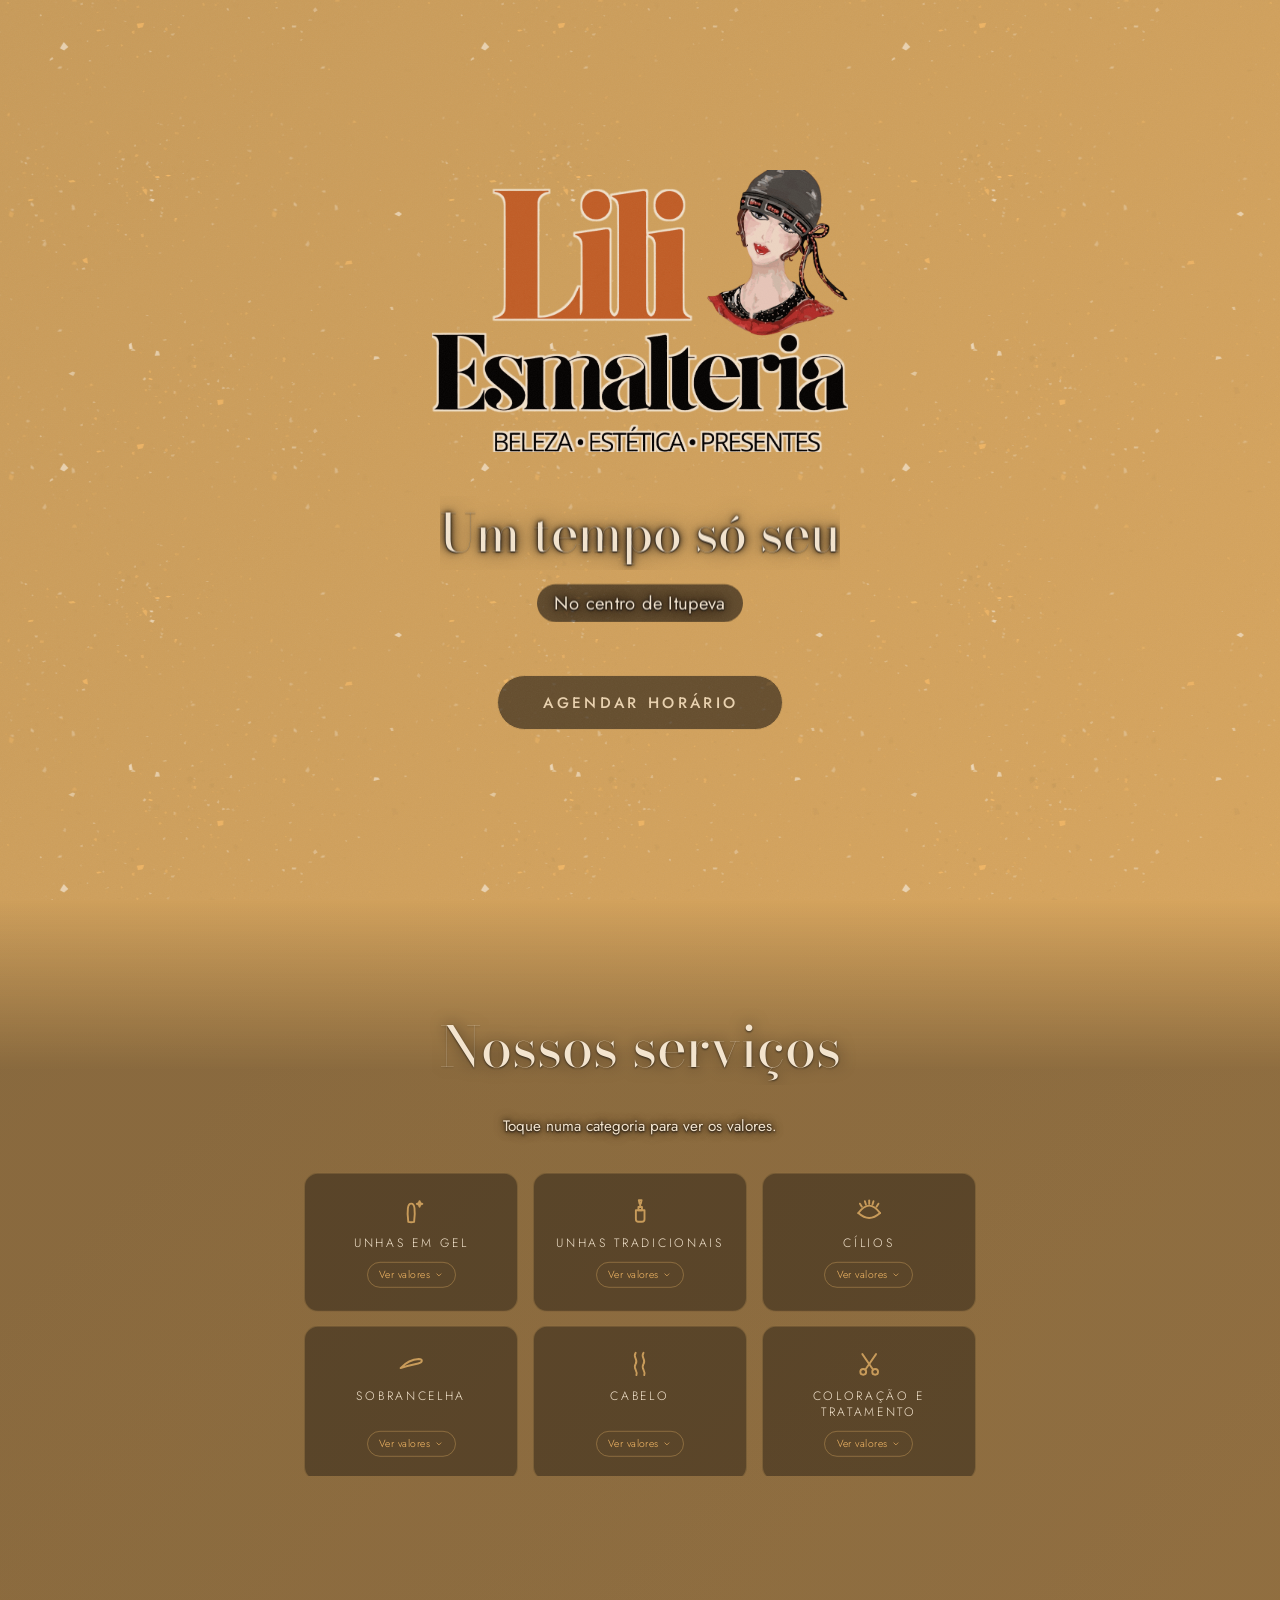
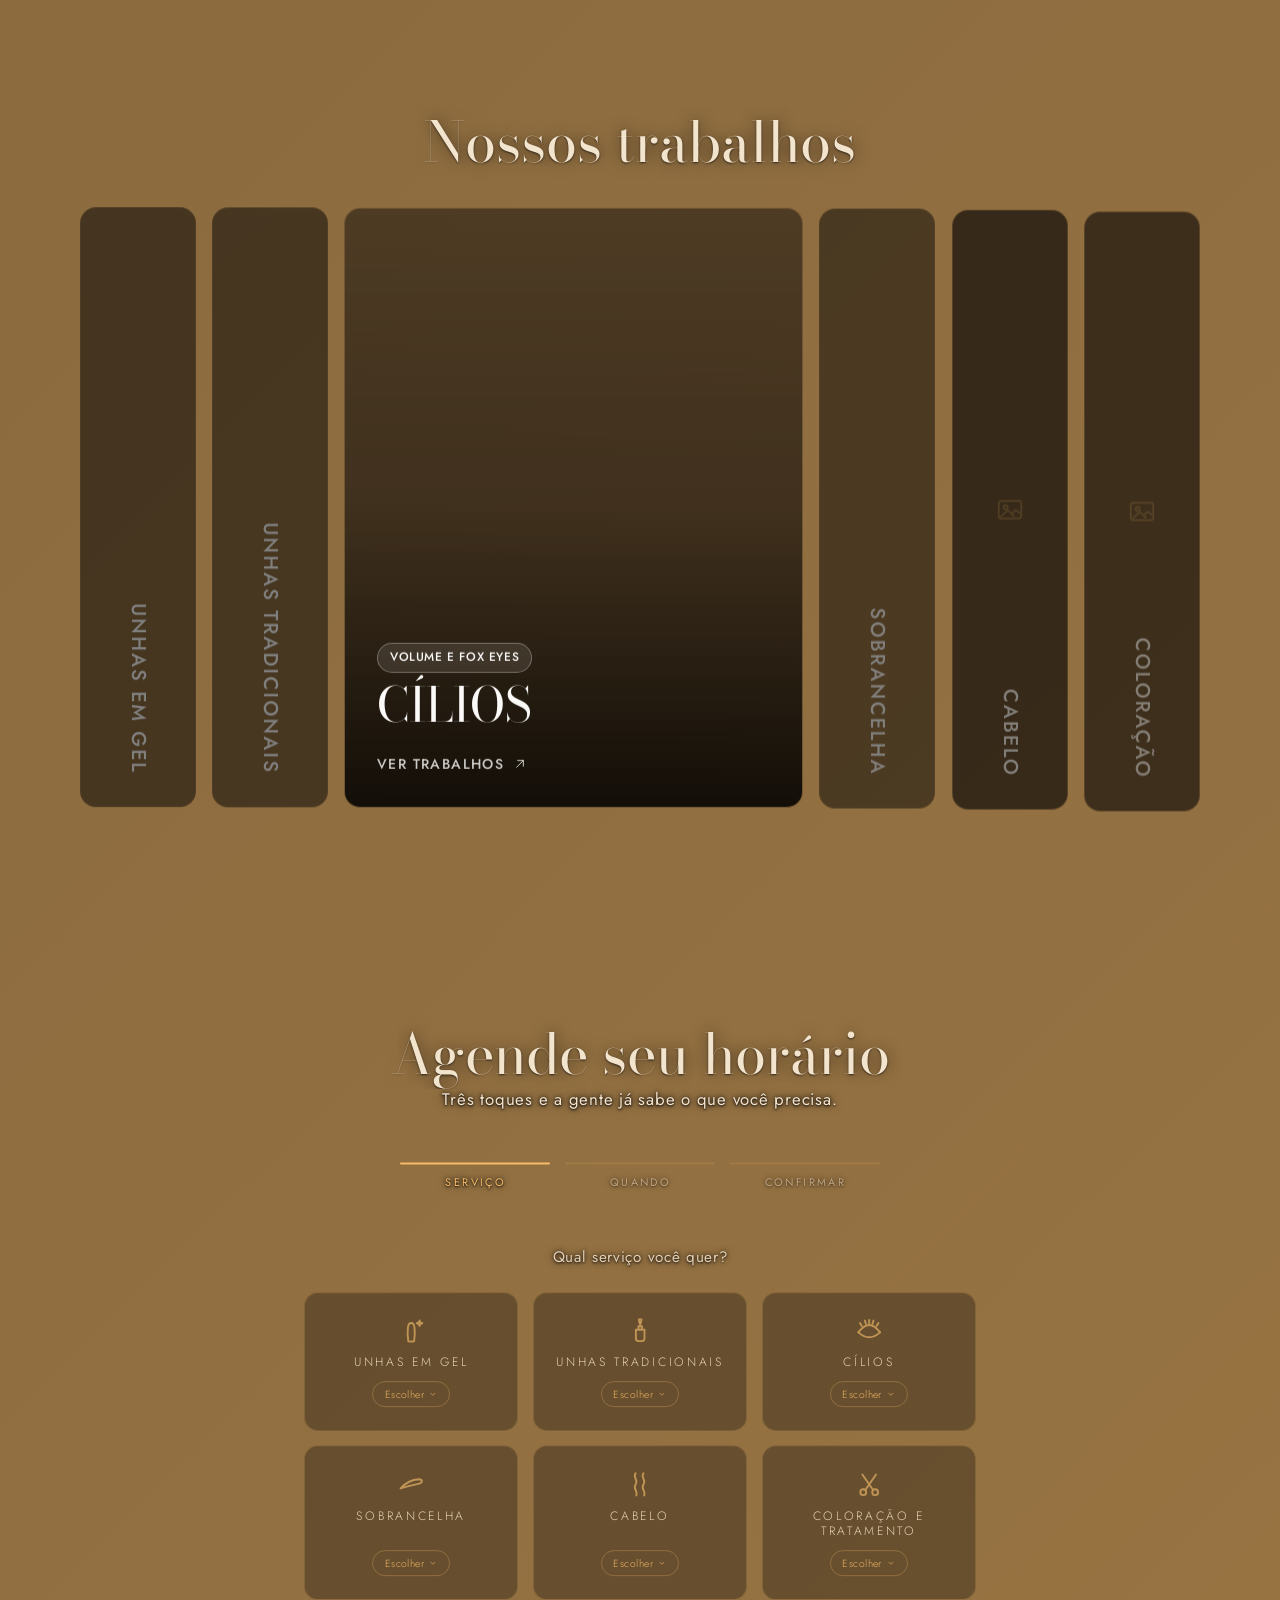
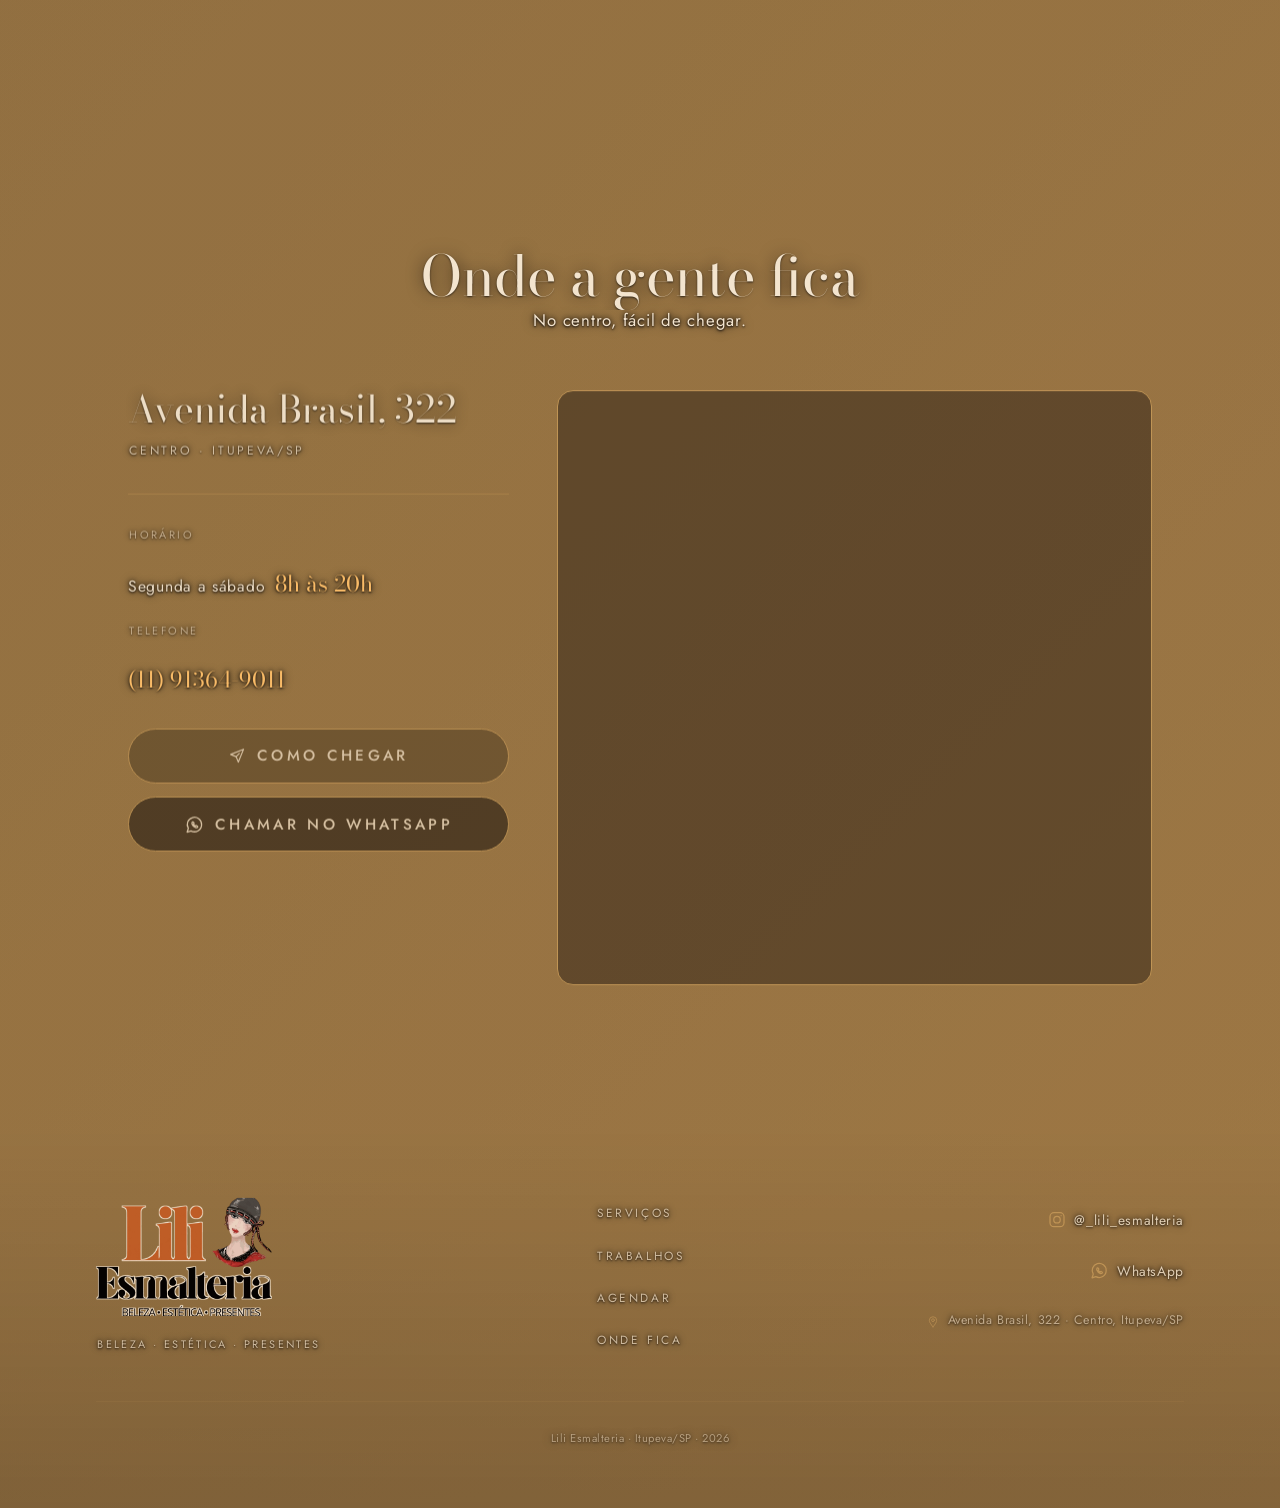
<file: index.html>
<!DOCTYPE html>
<html lang="pt-BR">
<head>
  <meta charset="utf-8">
  <meta name="viewport" content="width=device-width, initial-scale=1">
  <title>Lili Esmalteria — Beleza e estética no centro de Itupeva</title>
  <meta name="description" content="Lili Esmalteria — beleza e estética no centro de Itupeva/SP. Um tempo só seu.">
  <!-- prévia ao compartilhar o link (WhatsApp, Instagram, Facebook) -->
  <meta property="og:type" content="website">
  <meta property="og:site_name" content="Lili Esmalteria">
  <meta property="og:title" content="Lili Esmalteria — Beleza e estética no centro de Itupeva">
  <meta property="og:description" content="Unhas, cílios e sobrancelha no centro de Itupeva/SP. Agende pelo WhatsApp.">
  <meta property="og:url" content="https://samuelhxx.github.io/Lili_esmalteria/">
  <meta property="og:image" content="https://samuelhxx.github.io/Lili_esmalteria/assets/img/compartilhar.jpg">
  <meta property="og:image:width" content="1200">
  <meta property="og:image:height" content="630">
  <meta property="og:locale" content="pt_BR">
  <meta name="twitter:card" content="summary_large_image">
  <meta name="theme-color" content="#16110E">

  <!-- Marca o documento antes da primeira pintura: só com JS ativo os
       blocos começam escondidos, então sem JS a página aparece inteira. -->
  <script>document.documentElement.classList.add("js");</script>

  <link rel="preconnect" href="https://fonts.googleapis.com">
  <link rel="preconnect" href="https://fonts.gstatic.com" crossorigin>
  <link rel="stylesheet" href="https://fonts.googleapis.com/css2?family=Bodoni+Moda:ital,opsz,wght@0,6..96,400..600;1,6..96,400..500&family=Jost:wght@300;400;500&display=swap">
  <!-- ?v= é cache-busting manual: incrementar a cada mudança no CSS, senão o
       navegador serve a folha antiga por horas depois do deploy -->
  <link rel="stylesheet" href="assets/css/style.css?v=35">

  <link rel="icon" href="data:image/svg+xml,<svg xmlns='http://www.w3.org/2000/svg' viewBox='0 0 32 32'><rect width='32' height='32' rx='6' fill='%2316110E'/><text x='16' y='24' font-family='Georgia,serif' font-style='italic' font-size='21' fill='%23FFC06A' text-anchor='middle'>L</text></svg>">
</head>
<body>

  <div class="glitter" aria-hidden="true"></div>

  <main class="abertura">
    <!-- Cada .mascara corta o que estiver fora dela; o .revela nasce
         deslocado para baixo e sobe até a posição final. -->
    <h1 class="marca">
      <span class="mascara">
        <img class="marca__logo revela" data-revela="1"
             src="assets/img/logo-lili.svg?v=2"
             alt="Lili Esmalteria"
             width="1111" height="752">
      </span>
    </h1>

    <p class="frase">
      <span class="mascara">
        <span class="revela" data-revela="2">Um tempo só seu</span>
      </span>
    </p>

    <p class="frase__apoio">
      <span class="mascara">
        <span class="revela" data-revela="3">No centro de Itupeva</span>
      </span>
    </p>

    <a class="botao" href="#agendar">Agendar horário</a>
  </main>

  <!-- Um invólucro só para tudo abaixo do hero: o véu de leitura é
       dele, contínuo de ponta a ponta. Quando cada seção tinha o seu,
       a emenda entre elas virava um degrau de escuridão — uma linha
       atravessando a página. -->
  <div class="continuo">
    <section class="servicos" id="servicos" aria-labelledby="servicos-titulo">
      <h2 class="servicos__titulo" id="servicos-titulo">
        <span class="mascara"><span class="revela-adiada">Nossos serviços</span></span>
      </h2>
      <p class="servicos__instrucao">Toque numa categoria para ver os valores.</p>
      <div class="mascara">
        <div class="cartoes revela-adiada">
          <button class="cartao" type="button" id="cartao-gel" aria-expanded="false" aria-controls="painel-gel">
            <svg class="cartao__icone" viewBox="0 0 24 24" aria-hidden="true" focusable="false" fill="none" stroke="currentColor" stroke-width="1.5" stroke-linecap="round" stroke-linejoin="round"><path d="M9.7 20.6c-.5-3.6-.8-7.2-.3-10.8.3-2.3 1.2-3.6 2.6-3.6s2.3 1.3 2.6 3.6c.5 3.6.2 7.2-.3 10.8-1.5.4-3.1.4-4.6 0Z"/><path d="M18.6 4.2l.6 1.6 1.6.6-1.6.6-.6 1.6-.6-1.6-1.6-.6 1.6-.6.6-1.6Z"/></svg>
            <span class="cartao__nome">Unhas em Gel</span>
            <span class="cartao__acao"><span class="cartao__acao-texto">Ver valores</span><svg class="cartao__seta" viewBox="0 0 24 24" aria-hidden="true" focusable="false" fill="none" stroke="currentColor" stroke-width="1.5" stroke-linecap="round" stroke-linejoin="round"><path d="m7 10 5 5 5-5"/></svg></span>
          </button>
          <button class="cartao" type="button" id="cartao-tradicional" aria-expanded="false" aria-controls="painel-tradicional">
            <svg class="cartao__icone" viewBox="0 0 24 24" aria-hidden="true" focusable="false" fill="none" stroke="currentColor" stroke-width="1.5" stroke-linecap="round" stroke-linejoin="round"><path d="M8.6 11.4h6.8v7.1a2 2 0 0 1-2 2h-2.8a2 2 0 0 1-2-2v-7.1Z"/><path d="M10.6 8.8h2.8v2.6h-2.8V8.8Z"/><path d="M12 8.8V6.2"/><path d="M10.9 3.4h2.2l-.6 2.8h-1l-.6-2.8Z"/></svg>
            <span class="cartao__nome">Unhas Tradicionais</span>
            <span class="cartao__acao"><span class="cartao__acao-texto">Ver valores</span><svg class="cartao__seta" viewBox="0 0 24 24" aria-hidden="true" focusable="false" fill="none" stroke="currentColor" stroke-width="1.5" stroke-linecap="round" stroke-linejoin="round"><path d="m7 10 5 5 5-5"/></svg></span>
          </button>
          <button class="cartao" type="button" id="cartao-cilios" aria-expanded="false" aria-controls="painel-cilios">
            <svg class="cartao__icone" viewBox="0 0 24 24" aria-hidden="true" focusable="false" fill="none" stroke="currentColor" stroke-width="1.5" stroke-linecap="round" stroke-linejoin="round"><path d="M3.4 13.6c3-3.9 5.9-5.8 8.6-5.8s5.6 1.9 8.6 5.8"/><path d="M3.4 13.6c3 2.6 5.9 3.9 8.6 3.9s5.6-1.3 8.6-3.9"/><path d="M6.2 8.6 4.7 6.2"/><path d="M9.4 6.9 8.6 4.3"/><path d="M12 6.4V3.7"/><path d="M14.6 6.9l.8-2.6"/><path d="M17.8 8.6l1.5-2.4"/></svg>
            <span class="cartao__nome">Cílios</span>
            <span class="cartao__acao"><span class="cartao__acao-texto">Ver valores</span><svg class="cartao__seta" viewBox="0 0 24 24" aria-hidden="true" focusable="false" fill="none" stroke="currentColor" stroke-width="1.5" stroke-linecap="round" stroke-linejoin="round"><path d="m7 10 5 5 5-5"/></svg></span>
          </button>
          <button class="cartao" type="button" id="cartao-sobrancelha" aria-expanded="false" aria-controls="painel-sobrancelha">
            <svg class="cartao__icone" viewBox="0 0 24 24" aria-hidden="true" focusable="false" fill="none" stroke="currentColor" stroke-width="1.5" stroke-linecap="round" stroke-linejoin="round"><path d="M3.6 15.2c4.3-4.6 9.1-7 14.4-7.2 1.5 0 2.4.6 2.4 1.5 0 1-1 1.7-2.9 2.1-4.8 1-9.5 2.2-13.9 3.6Z"/></svg>
            <span class="cartao__nome">Sobrancelha</span>
            <span class="cartao__acao"><span class="cartao__acao-texto">Ver valores</span><svg class="cartao__seta" viewBox="0 0 24 24" aria-hidden="true" focusable="false" fill="none" stroke="currentColor" stroke-width="1.5" stroke-linecap="round" stroke-linejoin="round"><path d="m7 10 5 5 5-5"/></svg></span>
          </button>
          <button class="cartao" type="button" id="cartao-cabelo" aria-expanded="false" aria-controls="painel-cabelo">
            <svg class="cartao__icone" viewBox="0 0 24 24" aria-hidden="true" focusable="false" fill="none" stroke="currentColor" stroke-width="1.5" stroke-linecap="round" stroke-linejoin="round"><path d="M8.4 3.2c-2.6 3.4 2.4 5.2 0 8.8-2.4 3.6 2 5.2.6 8.8"/><path d="M14.6 3.2c-2.6 3.4 2.4 5.2 0 8.8-2.4 3.6 2 5.2.6 8.8"/></svg>
            <span class="cartao__nome">Cabelo</span>
            <span class="cartao__acao"><span class="cartao__acao-texto">Ver valores</span><svg class="cartao__seta" viewBox="0 0 24 24" aria-hidden="true" focusable="false" fill="none" stroke="currentColor" stroke-width="1.5" stroke-linecap="round" stroke-linejoin="round"><path d="m7 10 5 5 5-5"/></svg></span>
          </button>
          <button class="cartao" type="button" id="cartao-tesoura" aria-expanded="false" aria-controls="painel-tesoura">
            <svg class="cartao__icone" viewBox="0 0 24 24" aria-hidden="true" focusable="false" fill="none" stroke="currentColor" stroke-width="1.5" stroke-linecap="round" stroke-linejoin="round"><circle cx="7.3" cy="18.2" r="2.3"/><circle cx="16.7" cy="18.2" r="2.3"/><path d="M8.9 16.5 17.4 4.2"/><path d="M15.1 16.5 6.6 4.2"/></svg>
            <span class="cartao__nome">Coloração e Tratamento</span>
            <span class="cartao__acao"><span class="cartao__acao-texto">Ver valores</span><svg class="cartao__seta" viewBox="0 0 24 24" aria-hidden="true" focusable="false" fill="none" stroke="currentColor" stroke-width="1.5" stroke-linecap="round" stroke-linejoin="round"><path d="m7 10 5 5 5-5"/></svg></span>
          </button>
        </div>
      </div>
      <div class="servicos__paineis">
        <div class="painel" id="painel-gel" role="region" aria-labelledby="cartao-gel" hidden>
          <ul class="preco">
            <li class="preco__linha"><span class="preco__nome">Alongamento molde F1</span><span class="preco__filete" aria-hidden="true"></span><span class="preco__valor"><span class="preco__moeda">R$</span><span class="preco__numero">130</span></span></li>
            <li class="preco__linha"><span class="preco__nome">Blindagem + esmaltação em gel <span class="preco__nota">(mão)</span></span><span class="preco__filete" aria-hidden="true"></span><span class="preco__valor"><span class="preco__moeda">R$</span><span class="preco__numero">85</span></span></li>
            <li class="preco__linha"><span class="preco__nome">Blindagem + esmaltação em gel <span class="preco__nota">(pé)</span></span><span class="preco__filete" aria-hidden="true"></span><span class="preco__valor"><span class="preco__moeda">R$</span><span class="preco__numero">85</span></span></li>
            <li class="preco__linha"><span class="preco__nome">Pé + mão em gel</span><span class="preco__filete" aria-hidden="true"></span><span class="preco__valor"><span class="preco__moeda">R$</span><span class="preco__numero">155</span></span></li>
            <li class="preco__linha"><span class="preco__nome">Manutenção até 30 dias</span><span class="preco__filete" aria-hidden="true"></span><span class="preco__valor"><span class="preco__moeda">R$</span><span class="preco__numero">90</span></span></li>
            <li class="preco__linha"><span class="preco__nome">Manutenção após 30 dias</span><span class="preco__filete" aria-hidden="true"></span><span class="preco__valor"><span class="preco__moeda">R$</span><span class="preco__numero">100</span></span></li>
            <li class="preco__linha"><span class="preco__nome">Remoção</span><span class="preco__filete" aria-hidden="true"></span><span class="preco__valor"><span class="preco__moeda">R$</span><span class="preco__numero">50</span></span></li>
          </ul>
        </div>
        <div class="painel" id="painel-tradicional" role="region" aria-labelledby="cartao-tradicional" hidden>
          <ul class="preco">
            <li class="preco__linha"><span class="preco__nome">Mão</span><span class="preco__filete" aria-hidden="true"></span><span class="preco__valor"><span class="preco__moeda">R$</span><span class="preco__numero">45</span></span></li>
            <li class="preco__linha"><span class="preco__nome">Pé</span><span class="preco__filete" aria-hidden="true"></span><span class="preco__valor"><span class="preco__moeda">R$</span><span class="preco__numero">45</span></span></li>
            <li class="preco__linha"><span class="preco__nome">Mão + pé</span><span class="preco__filete" aria-hidden="true"></span><span class="preco__valor"><span class="preco__moeda">R$</span><span class="preco__numero">80</span></span></li>
            <li class="preco__linha"><span class="preco__nome">Remoção + tratamento</span><span class="preco__filete" aria-hidden="true"></span><span class="preco__valor"><span class="preco__moeda">R$</span><span class="preco__numero">80</span></span></li>
            <li class="preco__linha"><span class="preco__nome">Tratamento</span><span class="preco__filete" aria-hidden="true"></span><span class="preco__valor"><span class="preco__moeda">R$</span><span class="preco__numero">65</span></span></li>
          </ul>
        </div>
        <div class="painel" id="painel-cilios" role="region" aria-labelledby="cartao-cilios" hidden>
          <ul class="preco">
            <li class="preco__linha"><span class="preco__nome">Volume brasileiro</span><span class="preco__filete" aria-hidden="true"></span><span class="preco__valor"><span class="preco__moeda">R$</span><span class="preco__numero">150</span></span></li>
            <li class="preco__linha"><span class="preco__nome">Volume egípcio</span><span class="preco__filete" aria-hidden="true"></span><span class="preco__valor"><span class="preco__moeda">R$</span><span class="preco__numero">140</span></span></li>
            <li class="preco__linha"><span class="preco__nome">Volume híbrido</span><span class="preco__filete" aria-hidden="true"></span><span class="preco__valor"><span class="preco__moeda">R$</span><span class="preco__numero">150</span></span></li>
            <li class="preco__linha"><span class="preco__nome">Fox eyes</span><span class="preco__filete" aria-hidden="true"></span><span class="preco__valor"><span class="preco__moeda">R$</span><span class="preco__numero">150</span></span></li>
            <li class="preco__linha"><span class="preco__nome">Boneca</span><span class="preco__filete" aria-hidden="true"></span><span class="preco__valor"><span class="preco__moeda">R$</span><span class="preco__numero">140</span></span></li>
            <li class="preco__linha"><span class="preco__nome">Manutenção</span><span class="preco__filete" aria-hidden="true"></span><span class="preco__valor"><span class="preco__moeda">R$</span><span class="preco__numero">100</span></span></li>
          </ul>
        </div>
        <div class="painel" id="painel-sobrancelha" role="region" aria-labelledby="cartao-sobrancelha" hidden>
          <ul class="preco">
            <li class="preco__linha"><span class="preco__nome">Design simples</span><span class="preco__filete" aria-hidden="true"></span><span class="preco__valor"><span class="preco__moeda">R$</span><span class="preco__numero">45</span></span></li>
            <li class="preco__linha"><span class="preco__nome">Design com henna</span><span class="preco__filete" aria-hidden="true"></span><span class="preco__valor"><span class="preco__moeda">R$</span><span class="preco__numero">55</span></span></li>
          </ul>
        </div>
        <div class="painel" id="painel-cabelo" role="region" aria-labelledby="cartao-cabelo" hidden>
          <ul class="preco">
            <li class="preco__linha"><span class="preco__nome">Escova</span><span class="preco__filete" aria-hidden="true"></span><span class="preco__valor"><span class="preco__moeda">R$</span><span class="preco__numero">60</span></span></li>
            <li class="preco__linha"><span class="preco__nome">Escova + hidratação</span><span class="preco__filete" aria-hidden="true"></span><span class="preco__valor"><span class="preco__moeda">R$</span><span class="preco__numero">65</span></span></li>
            <li class="preco__linha"><span class="preco__nome">Escova + hidratação + acidificação</span><span class="preco__filete" aria-hidden="true"></span><span class="preco__valor"><span class="preco__moeda">R$</span><span class="preco__numero">80</span></span></li>
            <li class="preco__linha"><span class="preco__nome">Escova + hidratação + prancha</span><span class="preco__filete" aria-hidden="true"></span><span class="preco__valor"><span class="preco__moeda">R$</span><span class="preco__numero">80</span></span></li>
            <li class="preco__linha"><span class="preco__nome">Definição de cachos</span><span class="preco__filete" aria-hidden="true"></span><span class="preco__valor"><span class="preco__moeda">R$</span><span class="preco__numero">60</span></span></li>
          </ul>
        </div>
        <div class="painel" id="painel-tesoura" role="region" aria-labelledby="cartao-tesoura" hidden>
          <ul class="preco">
            <li class="preco__linha"><span class="preco__nome">Retoque de raiz</span><span class="preco__filete" aria-hidden="true"></span><span class="preco__valor"><span class="preco__moeda">R$</span><span class="preco__numero">60</span></span></li>
            <li class="preco__linha"><span class="preco__nome">Coloração profissional</span><span class="preco__filete" aria-hidden="true"></span><span class="preco__valor"><span class="preco__moeda">R$</span><span class="preco__numero">80</span></span></li>
            <li class="preco__linha"><span class="preco__nome">Botox</span><span class="preco__filete" aria-hidden="true"></span><span class="preco__valor"><span class="preco__moeda">R$</span><span class="preco__numero">130</span></span></li>
            <li class="preco__linha"><span class="preco__nome">Corte</span><span class="preco__filete" aria-hidden="true"></span><span class="preco__valor"><span class="preco__moeda">R$</span><span class="preco__numero">60</span></span></li>
          </ul>
        </div>
      </div>
    </section>

    <section class="galeria" id="galeria" aria-labelledby="galeria-titulo">
      <h2 class="galeria__titulo" id="galeria-titulo">
        <span class="mascara"><span class="revela-adiada">Nossos trabalhos</span></span>
      </h2>
      <div class="galeria__trilho">
        <article class="painel-foto entra-adiada" data-painel="01" tabindex="0" role="button" aria-pressed="false" aria-label="Unhas em Gel">
          <div class="painel-foto__midia">
            <img class="painel-foto__img" src="assets/img/galeria-01.jpg" alt="Alongamento em gel feito na Lili Esmalteria" loading="lazy" decoding="async" width="1200" height="1600">
            <div class="painel-foto__vazio" aria-hidden="true"><svg class="galeria__moldura" viewBox="0 0 24 24" aria-hidden="true" focusable="false" fill="none" stroke="currentColor" stroke-width="1.5" stroke-linecap="round" stroke-linejoin="round"><rect x="3" y="5" width="18" height="14" rx="2"/><circle cx="8.5" cy="10" r="1.6"/><path d="m4.5 17.5 4.7-4.2a1.6 1.6 0 0 1 2.2.05L15 17"/><path d="m13.8 14.6 1.9-1.7a1.6 1.6 0 0 1 2.2.05l1.6 1.6"/></svg></div>
            <div class="painel-foto__veu" aria-hidden="true"></div>
          </div>
          <div class="painel-foto__corpo">
            <div class="painel-foto__texto">
              <span class="painel-foto__pilula">Alongamento e blindagem</span>
              <h3 class="painel-foto__nome">Unhas em Gel</h3>
              <span class="painel-foto__chamada">Ver trabalhos <svg class="galeria__seta" viewBox="0 0 24 24" aria-hidden="true" focusable="false" fill="none" stroke="currentColor" stroke-width="1.5" stroke-linecap="round" stroke-linejoin="round"><path d="M7 17 17 7"/><path d="M8.5 7H17v8.5"/></svg></span>
            </div>
            <div class="painel-foto__rotulo" aria-hidden="true">
              <span class="painel-foto__vertical">Unhas em Gel</span>
              <span class="painel-foto__numero">01</span>
            </div>
          </div>
        </article>
        <article class="painel-foto entra-adiada" data-painel="02" tabindex="0" role="button" aria-pressed="false" aria-label="Unhas Tradicionais">
          <div class="painel-foto__midia">
            <img class="painel-foto__img" src="assets/img/galeria-02.jpg" alt="Esmaltação tradicional feita na Lili Esmalteria" loading="lazy" decoding="async" width="1200" height="1600">
            <div class="painel-foto__vazio" aria-hidden="true"><svg class="galeria__moldura" viewBox="0 0 24 24" aria-hidden="true" focusable="false" fill="none" stroke="currentColor" stroke-width="1.5" stroke-linecap="round" stroke-linejoin="round"><rect x="3" y="5" width="18" height="14" rx="2"/><circle cx="8.5" cy="10" r="1.6"/><path d="m4.5 17.5 4.7-4.2a1.6 1.6 0 0 1 2.2.05L15 17"/><path d="m13.8 14.6 1.9-1.7a1.6 1.6 0 0 1 2.2.05l1.6 1.6"/></svg></div>
            <div class="painel-foto__veu" aria-hidden="true"></div>
          </div>
          <div class="painel-foto__corpo">
            <div class="painel-foto__texto">
              <span class="painel-foto__pilula">Mão e pé</span>
              <h3 class="painel-foto__nome">Unhas Tradicionais</h3>
              <span class="painel-foto__chamada">Ver trabalhos <svg class="galeria__seta" viewBox="0 0 24 24" aria-hidden="true" focusable="false" fill="none" stroke="currentColor" stroke-width="1.5" stroke-linecap="round" stroke-linejoin="round"><path d="M7 17 17 7"/><path d="M8.5 7H17v8.5"/></svg></span>
            </div>
            <div class="painel-foto__rotulo" aria-hidden="true">
              <span class="painel-foto__vertical">Unhas Tradicionais</span>
              <span class="painel-foto__numero">02</span>
            </div>
          </div>
        </article>
        <article class="painel-foto entra-adiada" data-painel="03" tabindex="0" role="button" aria-pressed="true" aria-label="Cílios">
          <div class="painel-foto__midia">
            <img class="painel-foto__img" src="assets/img/galeria-03.jpg" alt="Extensão de cílios feita na Lili Esmalteria" loading="lazy" decoding="async" width="1200" height="1600">
            <div class="painel-foto__vazio" aria-hidden="true"><svg class="galeria__moldura" viewBox="0 0 24 24" aria-hidden="true" focusable="false" fill="none" stroke="currentColor" stroke-width="1.5" stroke-linecap="round" stroke-linejoin="round"><rect x="3" y="5" width="18" height="14" rx="2"/><circle cx="8.5" cy="10" r="1.6"/><path d="m4.5 17.5 4.7-4.2a1.6 1.6 0 0 1 2.2.05L15 17"/><path d="m13.8 14.6 1.9-1.7a1.6 1.6 0 0 1 2.2.05l1.6 1.6"/></svg></div>
            <div class="painel-foto__veu" aria-hidden="true"></div>
          </div>
          <div class="painel-foto__corpo">
            <div class="painel-foto__texto">
              <span class="painel-foto__pilula">Volume e fox eyes</span>
              <h3 class="painel-foto__nome">Cílios</h3>
              <span class="painel-foto__chamada">Ver trabalhos <svg class="galeria__seta" viewBox="0 0 24 24" aria-hidden="true" focusable="false" fill="none" stroke="currentColor" stroke-width="1.5" stroke-linecap="round" stroke-linejoin="round"><path d="M7 17 17 7"/><path d="M8.5 7H17v8.5"/></svg></span>
            </div>
            <div class="painel-foto__rotulo" aria-hidden="true">
              <span class="painel-foto__vertical">Cílios</span>
              <span class="painel-foto__numero">03</span>
            </div>
          </div>
        </article>
        <article class="painel-foto entra-adiada" data-painel="04" tabindex="0" role="button" aria-pressed="false" aria-label="Sobrancelha">
          <div class="painel-foto__midia">
            <img class="painel-foto__img" src="assets/img/galeria-04.jpg" alt="Design de sobrancelha feito na Lili Esmalteria" loading="lazy" decoding="async" width="1200" height="1600">
            <div class="painel-foto__vazio" aria-hidden="true"><svg class="galeria__moldura" viewBox="0 0 24 24" aria-hidden="true" focusable="false" fill="none" stroke="currentColor" stroke-width="1.5" stroke-linecap="round" stroke-linejoin="round"><rect x="3" y="5" width="18" height="14" rx="2"/><circle cx="8.5" cy="10" r="1.6"/><path d="m4.5 17.5 4.7-4.2a1.6 1.6 0 0 1 2.2.05L15 17"/><path d="m13.8 14.6 1.9-1.7a1.6 1.6 0 0 1 2.2.05l1.6 1.6"/></svg></div>
            <div class="painel-foto__veu" aria-hidden="true"></div>
          </div>
          <div class="painel-foto__corpo">
            <div class="painel-foto__texto">
              <span class="painel-foto__pilula">Design e henna</span>
              <h3 class="painel-foto__nome">Sobrancelha</h3>
              <span class="painel-foto__chamada">Ver trabalhos <svg class="galeria__seta" viewBox="0 0 24 24" aria-hidden="true" focusable="false" fill="none" stroke="currentColor" stroke-width="1.5" stroke-linecap="round" stroke-linejoin="round"><path d="M7 17 17 7"/><path d="M8.5 7H17v8.5"/></svg></span>
            </div>
            <div class="painel-foto__rotulo" aria-hidden="true">
              <span class="painel-foto__vertical">Sobrancelha</span>
              <span class="painel-foto__numero">04</span>
            </div>
          </div>
        </article>
        <article class="painel-foto entra-adiada" data-painel="05" tabindex="0" role="button" aria-pressed="false" aria-label="Cabelo">
          <div class="painel-foto__midia">
            <!-- FOTO: falta assets/img/galeria-05.jpg (1200x1600). Enquanto não houver, o espaço reservado abaixo aparece. -->
            <img class="painel-foto__img" alt="Escova e definição de cachos feitas na Lili Esmalteria" loading="lazy" decoding="async" width="1200" height="1600">
            <div class="painel-foto__vazio" aria-hidden="true"><svg class="galeria__moldura" viewBox="0 0 24 24" aria-hidden="true" focusable="false" fill="none" stroke="currentColor" stroke-width="1.5" stroke-linecap="round" stroke-linejoin="round"><rect x="3" y="5" width="18" height="14" rx="2"/><circle cx="8.5" cy="10" r="1.6"/><path d="m4.5 17.5 4.7-4.2a1.6 1.6 0 0 1 2.2.05L15 17"/><path d="m13.8 14.6 1.9-1.7a1.6 1.6 0 0 1 2.2.05l1.6 1.6"/></svg></div>
            <div class="painel-foto__veu" aria-hidden="true"></div>
          </div>
          <div class="painel-foto__corpo">
            <div class="painel-foto__texto">
              <span class="painel-foto__pilula">Escova e cachos</span>
              <h3 class="painel-foto__nome">Cabelo</h3>
              <span class="painel-foto__chamada">Ver trabalhos <svg class="galeria__seta" viewBox="0 0 24 24" aria-hidden="true" focusable="false" fill="none" stroke="currentColor" stroke-width="1.5" stroke-linecap="round" stroke-linejoin="round"><path d="M7 17 17 7"/><path d="M8.5 7H17v8.5"/></svg></span>
            </div>
            <div class="painel-foto__rotulo" aria-hidden="true">
              <span class="painel-foto__vertical">Cabelo</span>
              <span class="painel-foto__numero">05</span>
            </div>
          </div>
        </article>
        <article class="painel-foto entra-adiada" data-painel="06" tabindex="0" role="button" aria-pressed="false" aria-label="Coloração">
          <div class="painel-foto__midia">
            <!-- FOTO: falta assets/img/galeria-06.jpg (1200x1600). Enquanto não houver, o espaço reservado abaixo aparece. -->
            <img class="painel-foto__img" alt="Coloração e tratamento capilar feitos na Lili Esmalteria" loading="lazy" decoding="async" width="1200" height="1600">
            <div class="painel-foto__vazio" aria-hidden="true"><svg class="galeria__moldura" viewBox="0 0 24 24" aria-hidden="true" focusable="false" fill="none" stroke="currentColor" stroke-width="1.5" stroke-linecap="round" stroke-linejoin="round"><rect x="3" y="5" width="18" height="14" rx="2"/><circle cx="8.5" cy="10" r="1.6"/><path d="m4.5 17.5 4.7-4.2a1.6 1.6 0 0 1 2.2.05L15 17"/><path d="m13.8 14.6 1.9-1.7a1.6 1.6 0 0 1 2.2.05l1.6 1.6"/></svg></div>
            <div class="painel-foto__veu" aria-hidden="true"></div>
          </div>
          <div class="painel-foto__corpo">
            <div class="painel-foto__texto">
              <span class="painel-foto__pilula">Cor e tratamento</span>
              <h3 class="painel-foto__nome">Coloração</h3>
              <span class="painel-foto__chamada">Ver trabalhos <svg class="galeria__seta" viewBox="0 0 24 24" aria-hidden="true" focusable="false" fill="none" stroke="currentColor" stroke-width="1.5" stroke-linecap="round" stroke-linejoin="round"><path d="M7 17 17 7"/><path d="M8.5 7H17v8.5"/></svg></span>
            </div>
            <div class="painel-foto__rotulo" aria-hidden="true">
              <span class="painel-foto__vertical">Coloração</span>
              <span class="painel-foto__numero">06</span>
            </div>
          </div>
        </article>
      </div>
    </section>

    <section class="agendamento" id="agendar" aria-labelledby="agendamento-titulo">
      <h2 class="agendamento__titulo" id="agendamento-titulo">
        <span class="mascara"><span class="revela-adiada">Agende seu horário</span></span>
      </h2>
      <p class="agendamento__apoio">Três toques e a gente já sabe o que você precisa.</p>
      <ol class="progresso entra-adiada">
        <li class="progresso__marca" data-estado="atual" aria-current="step">
          <span class="progresso__traco" aria-hidden="true"></span>
          <span class="progresso__rotulo">Serviço</span>
        </li>
        <li class="progresso__marca" data-estado="futura">
          <span class="progresso__traco" aria-hidden="true"></span>
          <span class="progresso__rotulo">Quando</span>
        </li>
        <li class="progresso__marca" data-estado="futura">
          <span class="progresso__traco" aria-hidden="true"></span>
          <span class="progresso__rotulo">Confirmar</span>
        </li>
      </ol>
      <div class="passos entra-adiada">
        <div class="passo" data-passo="1">
          <button class="passo__resumo" type="button" hidden>
            <span class="passo__filete" aria-hidden="true"></span>
            <span class="passo__resumo-texto"></span>
            <span class="passo__trocar">Trocar</span>
          </button>
          <div class="passo__corpo">
            <p class="passo__pergunta" id="pergunta-servico">Qual serviço você quer?</p>
            <div class="escolha">
              <div class="cartoes">
                <button class="cartao" type="button" id="agenda-cat-gel" data-foco="foco-gel">
                  <svg class="cartao__icone" viewBox="0 0 24 24" aria-hidden="true" focusable="false" fill="none" stroke="currentColor" stroke-width="1.5" stroke-linecap="round" stroke-linejoin="round"><path d="M9.7 20.6c-.5-3.6-.8-7.2-.3-10.8.3-2.3 1.2-3.6 2.6-3.6s2.3 1.3 2.6 3.6c.5 3.6.2 7.2-.3 10.8-1.5.4-3.1.4-4.6 0Z"/><path d="M18.6 4.2l.6 1.6 1.6.6-1.6.6-.6 1.6-.6-1.6-1.6-.6 1.6-.6.6-1.6Z"/></svg>
                  <span class="cartao__nome">Unhas em Gel</span>
                  <span class="cartao__acao"><span class="cartao__acao-texto">Escolher</span><svg class="cartao__seta" viewBox="0 0 24 24" aria-hidden="true" focusable="false" fill="none" stroke="currentColor" stroke-width="1.5" stroke-linecap="round" stroke-linejoin="round"><path d="m7 10 5 5 5-5"/></svg></span>
                </button>
                <button class="cartao" type="button" id="agenda-cat-tradicional" data-foco="foco-tradicional">
                  <svg class="cartao__icone" viewBox="0 0 24 24" aria-hidden="true" focusable="false" fill="none" stroke="currentColor" stroke-width="1.5" stroke-linecap="round" stroke-linejoin="round"><path d="M8.6 11.4h6.8v7.1a2 2 0 0 1-2 2h-2.8a2 2 0 0 1-2-2v-7.1Z"/><path d="M10.6 8.8h2.8v2.6h-2.8V8.8Z"/><path d="M12 8.8V6.2"/><path d="M10.9 3.4h2.2l-.6 2.8h-1l-.6-2.8Z"/></svg>
                  <span class="cartao__nome">Unhas Tradicionais</span>
                  <span class="cartao__acao"><span class="cartao__acao-texto">Escolher</span><svg class="cartao__seta" viewBox="0 0 24 24" aria-hidden="true" focusable="false" fill="none" stroke="currentColor" stroke-width="1.5" stroke-linecap="round" stroke-linejoin="round"><path d="m7 10 5 5 5-5"/></svg></span>
                </button>
                <button class="cartao" type="button" id="agenda-cat-cilios" data-foco="foco-cilios">
                  <svg class="cartao__icone" viewBox="0 0 24 24" aria-hidden="true" focusable="false" fill="none" stroke="currentColor" stroke-width="1.5" stroke-linecap="round" stroke-linejoin="round"><path d="M3.4 13.6c3-3.9 5.9-5.8 8.6-5.8s5.6 1.9 8.6 5.8"/><path d="M3.4 13.6c3 2.6 5.9 3.9 8.6 3.9s5.6-1.3 8.6-3.9"/><path d="M6.2 8.6 4.7 6.2"/><path d="M9.4 6.9 8.6 4.3"/><path d="M12 6.4V3.7"/><path d="M14.6 6.9l.8-2.6"/><path d="M17.8 8.6l1.5-2.4"/></svg>
                  <span class="cartao__nome">Cílios</span>
                  <span class="cartao__acao"><span class="cartao__acao-texto">Escolher</span><svg class="cartao__seta" viewBox="0 0 24 24" aria-hidden="true" focusable="false" fill="none" stroke="currentColor" stroke-width="1.5" stroke-linecap="round" stroke-linejoin="round"><path d="m7 10 5 5 5-5"/></svg></span>
                </button>
                <button class="cartao" type="button" id="agenda-cat-sobrancelha" data-foco="foco-sobrancelha">
                  <svg class="cartao__icone" viewBox="0 0 24 24" aria-hidden="true" focusable="false" fill="none" stroke="currentColor" stroke-width="1.5" stroke-linecap="round" stroke-linejoin="round"><path d="M3.6 15.2c4.3-4.6 9.1-7 14.4-7.2 1.5 0 2.4.6 2.4 1.5 0 1-1 1.7-2.9 2.1-4.8 1-9.5 2.2-13.9 3.6Z"/></svg>
                  <span class="cartao__nome">Sobrancelha</span>
                  <span class="cartao__acao"><span class="cartao__acao-texto">Escolher</span><svg class="cartao__seta" viewBox="0 0 24 24" aria-hidden="true" focusable="false" fill="none" stroke="currentColor" stroke-width="1.5" stroke-linecap="round" stroke-linejoin="round"><path d="m7 10 5 5 5-5"/></svg></span>
                </button>
                <button class="cartao" type="button" id="agenda-cat-cabelo" data-foco="foco-cabelo">
                  <svg class="cartao__icone" viewBox="0 0 24 24" aria-hidden="true" focusable="false" fill="none" stroke="currentColor" stroke-width="1.5" stroke-linecap="round" stroke-linejoin="round"><path d="M8.4 3.2c-2.6 3.4 2.4 5.2 0 8.8-2.4 3.6 2 5.2.6 8.8"/><path d="M14.6 3.2c-2.6 3.4 2.4 5.2 0 8.8-2.4 3.6 2 5.2.6 8.8"/></svg>
                  <span class="cartao__nome">Cabelo</span>
                  <span class="cartao__acao"><span class="cartao__acao-texto">Escolher</span><svg class="cartao__seta" viewBox="0 0 24 24" aria-hidden="true" focusable="false" fill="none" stroke="currentColor" stroke-width="1.5" stroke-linecap="round" stroke-linejoin="round"><path d="m7 10 5 5 5-5"/></svg></span>
                </button>
                <button class="cartao" type="button" id="agenda-cat-tesoura" data-foco="foco-tesoura">
                  <svg class="cartao__icone" viewBox="0 0 24 24" aria-hidden="true" focusable="false" fill="none" stroke="currentColor" stroke-width="1.5" stroke-linecap="round" stroke-linejoin="round"><circle cx="7.3" cy="18.2" r="2.3"/><circle cx="16.7" cy="18.2" r="2.3"/><path d="M8.9 16.5 17.4 4.2"/><path d="M15.1 16.5 6.6 4.2"/></svg>
                  <span class="cartao__nome">Coloração e Tratamento</span>
                  <span class="cartao__acao"><span class="cartao__acao-texto">Escolher</span><svg class="cartao__seta" viewBox="0 0 24 24" aria-hidden="true" focusable="false" fill="none" stroke="currentColor" stroke-width="1.5" stroke-linecap="round" stroke-linejoin="round"><path d="m7 10 5 5 5-5"/></svg></span>
                </button>
              </div>
              <div class="foco" id="foco-gel" role="region" aria-label="Unhas em Gel" hidden>
                <button class="categoria" type="button" data-cartao="agenda-cat-gel">
                  <svg class="categoria__icone" viewBox="0 0 24 24" aria-hidden="true" focusable="false" fill="none" stroke="currentColor" stroke-width="1.5" stroke-linecap="round" stroke-linejoin="round"><path d="M9.7 20.6c-.5-3.6-.8-7.2-.3-10.8.3-2.3 1.2-3.6 2.6-3.6s2.3 1.3 2.6 3.6c.5 3.6.2 7.2-.3 10.8-1.5.4-3.1.4-4.6 0Z"/><path d="M18.6 4.2l.6 1.6 1.6.6-1.6.6-.6 1.6-.6-1.6-1.6-.6 1.6-.6.6-1.6Z"/></svg>
                  <span class="categoria__nome">Unhas em Gel</span>
                  <span class="categoria__trocar">Trocar</span>
                </button>
                <div class="pilulas">
                  <button class="pilula" type="button" aria-pressed="false" data-servico="Alongamento molde F1">Alongamento molde F1</button>
                  <button class="pilula" type="button" aria-pressed="false" data-servico="Blindagem + esmaltação em gel (mão)">Blindagem + esmaltação em gel (mão)</button>
                  <button class="pilula" type="button" aria-pressed="false" data-servico="Blindagem + esmaltação em gel (pé)">Blindagem + esmaltação em gel (pé)</button>
                  <button class="pilula" type="button" aria-pressed="false" data-servico="Pé + mão em gel">Pé + mão em gel</button>
                  <button class="pilula" type="button" aria-pressed="false" data-servico="Manutenção até 30 dias">Manutenção até 30 dias</button>
                  <button class="pilula" type="button" aria-pressed="false" data-servico="Manutenção após 30 dias">Manutenção após 30 dias</button>
                  <button class="pilula" type="button" aria-pressed="false" data-servico="Remoção">Remoção</button>
                </div>
              </div>
              <div class="foco" id="foco-tradicional" role="region" aria-label="Unhas Tradicionais" hidden>
                <button class="categoria" type="button" data-cartao="agenda-cat-tradicional">
                  <svg class="categoria__icone" viewBox="0 0 24 24" aria-hidden="true" focusable="false" fill="none" stroke="currentColor" stroke-width="1.5" stroke-linecap="round" stroke-linejoin="round"><path d="M8.6 11.4h6.8v7.1a2 2 0 0 1-2 2h-2.8a2 2 0 0 1-2-2v-7.1Z"/><path d="M10.6 8.8h2.8v2.6h-2.8V8.8Z"/><path d="M12 8.8V6.2"/><path d="M10.9 3.4h2.2l-.6 2.8h-1l-.6-2.8Z"/></svg>
                  <span class="categoria__nome">Unhas Tradicionais</span>
                  <span class="categoria__trocar">Trocar</span>
                </button>
                <div class="pilulas">
                  <button class="pilula" type="button" aria-pressed="false" data-servico="Mão">Mão</button>
                  <button class="pilula" type="button" aria-pressed="false" data-servico="Pé">Pé</button>
                  <button class="pilula" type="button" aria-pressed="false" data-servico="Mão + pé">Mão + pé</button>
                  <button class="pilula" type="button" aria-pressed="false" data-servico="Remoção + tratamento">Remoção + tratamento</button>
                  <button class="pilula" type="button" aria-pressed="false" data-servico="Tratamento">Tratamento</button>
                </div>
              </div>
              <div class="foco" id="foco-cilios" role="region" aria-label="Cílios" hidden>
                <button class="categoria" type="button" data-cartao="agenda-cat-cilios">
                  <svg class="categoria__icone" viewBox="0 0 24 24" aria-hidden="true" focusable="false" fill="none" stroke="currentColor" stroke-width="1.5" stroke-linecap="round" stroke-linejoin="round"><path d="M3.4 13.6c3-3.9 5.9-5.8 8.6-5.8s5.6 1.9 8.6 5.8"/><path d="M3.4 13.6c3 2.6 5.9 3.9 8.6 3.9s5.6-1.3 8.6-3.9"/><path d="M6.2 8.6 4.7 6.2"/><path d="M9.4 6.9 8.6 4.3"/><path d="M12 6.4V3.7"/><path d="M14.6 6.9l.8-2.6"/><path d="M17.8 8.6l1.5-2.4"/></svg>
                  <span class="categoria__nome">Cílios</span>
                  <span class="categoria__trocar">Trocar</span>
                </button>
                <div class="pilulas">
                  <button class="pilula" type="button" aria-pressed="false" data-servico="Volume brasileiro">Volume brasileiro</button>
                  <button class="pilula" type="button" aria-pressed="false" data-servico="Volume egípcio">Volume egípcio</button>
                  <button class="pilula" type="button" aria-pressed="false" data-servico="Volume híbrido">Volume híbrido</button>
                  <button class="pilula" type="button" aria-pressed="false" data-servico="Fox eyes">Fox eyes</button>
                  <button class="pilula" type="button" aria-pressed="false" data-servico="Boneca">Boneca</button>
                  <button class="pilula" type="button" aria-pressed="false" data-servico="Manutenção">Manutenção</button>
                </div>
              </div>
              <div class="foco" id="foco-sobrancelha" role="region" aria-label="Sobrancelha" hidden>
                <button class="categoria" type="button" data-cartao="agenda-cat-sobrancelha">
                  <svg class="categoria__icone" viewBox="0 0 24 24" aria-hidden="true" focusable="false" fill="none" stroke="currentColor" stroke-width="1.5" stroke-linecap="round" stroke-linejoin="round"><path d="M3.6 15.2c4.3-4.6 9.1-7 14.4-7.2 1.5 0 2.4.6 2.4 1.5 0 1-1 1.7-2.9 2.1-4.8 1-9.5 2.2-13.9 3.6Z"/></svg>
                  <span class="categoria__nome">Sobrancelha</span>
                  <span class="categoria__trocar">Trocar</span>
                </button>
                <div class="pilulas">
                  <button class="pilula" type="button" aria-pressed="false" data-servico="Design simples">Design simples</button>
                  <button class="pilula" type="button" aria-pressed="false" data-servico="Design com henna">Design com henna</button>
                </div>
              </div>
              <div class="foco" id="foco-cabelo" role="region" aria-label="Cabelo" hidden>
                <button class="categoria" type="button" data-cartao="agenda-cat-cabelo">
                  <svg class="categoria__icone" viewBox="0 0 24 24" aria-hidden="true" focusable="false" fill="none" stroke="currentColor" stroke-width="1.5" stroke-linecap="round" stroke-linejoin="round"><path d="M8.4 3.2c-2.6 3.4 2.4 5.2 0 8.8-2.4 3.6 2 5.2.6 8.8"/><path d="M14.6 3.2c-2.6 3.4 2.4 5.2 0 8.8-2.4 3.6 2 5.2.6 8.8"/></svg>
                  <span class="categoria__nome">Cabelo</span>
                  <span class="categoria__trocar">Trocar</span>
                </button>
                <div class="pilulas">
                  <button class="pilula" type="button" aria-pressed="false" data-servico="Escova">Escova</button>
                  <button class="pilula" type="button" aria-pressed="false" data-servico="Escova + hidratação">Escova + hidratação</button>
                  <button class="pilula" type="button" aria-pressed="false" data-servico="Escova + hidratação + acidificação">Escova + hidratação + acidificação</button>
                  <button class="pilula" type="button" aria-pressed="false" data-servico="Escova + hidratação + prancha">Escova + hidratação + prancha</button>
                  <button class="pilula" type="button" aria-pressed="false" data-servico="Definição de cachos">Definição de cachos</button>
                </div>
              </div>
              <div class="foco" id="foco-tesoura" role="region" aria-label="Coloração e Tratamento" hidden>
                <button class="categoria" type="button" data-cartao="agenda-cat-tesoura">
                  <svg class="categoria__icone" viewBox="0 0 24 24" aria-hidden="true" focusable="false" fill="none" stroke="currentColor" stroke-width="1.5" stroke-linecap="round" stroke-linejoin="round"><circle cx="7.3" cy="18.2" r="2.3"/><circle cx="16.7" cy="18.2" r="2.3"/><path d="M8.9 16.5 17.4 4.2"/><path d="M15.1 16.5 6.6 4.2"/></svg>
                  <span class="categoria__nome">Coloração e Tratamento</span>
                  <span class="categoria__trocar">Trocar</span>
                </button>
                <div class="pilulas">
                  <button class="pilula" type="button" aria-pressed="false" data-servico="Retoque de raiz">Retoque de raiz</button>
                  <button class="pilula" type="button" aria-pressed="false" data-servico="Coloração profissional">Coloração profissional</button>
                  <button class="pilula" type="button" aria-pressed="false" data-servico="Botox">Botox</button>
                  <button class="pilula" type="button" aria-pressed="false" data-servico="Corte">Corte</button>
                </div>
              </div>
            </div>
          </div>
        </div>
        <div class="passo" data-passo="2" hidden>
          <button class="passo__resumo" type="button" hidden>
            <span class="passo__filete" aria-hidden="true"></span>
            <span class="passo__resumo-texto"></span>
            <span class="passo__trocar">Trocar</span>
          </button>
          <div class="passo__corpo">
            <p class="passo__pergunta">Que dia fica melhor?</p>
            <div class="pilulas pilulas--dias">
              <button class="pilula" type="button" aria-pressed="false" data-dia="Segunda" data-longo="segunda-feira">Segunda</button>
              <button class="pilula" type="button" aria-pressed="false" data-dia="Terça" data-longo="terça-feira">Terça</button>
              <button class="pilula" type="button" aria-pressed="false" data-dia="Quarta" data-longo="quarta-feira">Quarta</button>
              <button class="pilula" type="button" aria-pressed="false" data-dia="Quinta" data-longo="quinta-feira">Quinta</button>
              <button class="pilula" type="button" aria-pressed="false" data-dia="Sexta" data-longo="sexta-feira">Sexta</button>
              <button class="pilula" type="button" aria-pressed="false" data-dia="Sábado" data-longo="sábado">Sábado</button>
            </div>
            <p class="passo__pergunta passo__pergunta--segunda">Em que período?</p>
            <div class="pilulas pilulas--periodos">
              <button class="pilula pilula--periodo" type="button" aria-pressed="false" data-periodo="Manhã" data-longo="manhã">
                <span class="pilula__nome">Manhã</span>
                <span class="pilula__hora">das 8h às 12h</span>
              </button>
              <button class="pilula pilula--periodo" type="button" aria-pressed="false" data-periodo="Tarde" data-longo="tarde">
                <span class="pilula__nome">Tarde</span>
                <span class="pilula__hora">das 12h às 17h</span>
              </button>
              <button class="pilula pilula--periodo" type="button" aria-pressed="false" data-periodo="Noite" data-longo="noite">
                <span class="pilula__nome">Noite</span>
                <span class="pilula__hora">das 17h às 20h</span>
              </button>
            </div>
            <p class="agendamento__expediente">Atendemos das 8h às 20h.</p>
          </div>
        </div>
        <div class="passo" data-passo="3" hidden>
          <div class="passo__corpo">
            <p class="confirma__resumo">
              <span class="confirma__item" data-campo="servico"></span>
              <span class="confirma__losango" aria-hidden="true"></span>
              <span class="confirma__item" data-campo="dia"></span>
              <span class="confirma__losango" aria-hidden="true"></span>
              <span class="confirma__item" data-campo="periodo"></span>
            </p>
            <a class="botao whats" href="#">
              <svg class="whats__icone" viewBox="0 0 24 24" aria-hidden="true" focusable="false" fill="none" stroke="currentColor" stroke-width="1.5" stroke-linecap="round" stroke-linejoin="round"><path d="M20.6 11.7a8.4 8.4 0 0 1-12.4 7.4l-4.5 1.4 1.4-4.4A8.4 8.4 0 1 1 20.6 11.7Z"/><path d="M9.5 9.1c.3-.6.9-.7 1.3-.4.4.3.7.8.9 1.3.1.4 0 .8-.3 1l-.4.3c.5 1 1.3 1.8 2.3 2.3l.3-.4c.2-.3.6-.4 1-.3.5.2 1 .5 1.3.9.3.4.2 1-.4 1.3-.6.4-1.4.4-2.1.1a7.5 7.5 0 0 1-3.9-3.9c-.3-.7-.3-1.5.1-2.2Z"/></svg>
              <span>Chamar no WhatsApp</span>
            </a>
            <p class="confirma__nota">Você fala direto com a gente. Sem cadastro.</p>
          </div>
        </div>
      </div>
    </section>

    <section class="onde" id="onde" aria-labelledby="onde-titulo">
      <h2 class="onde__titulo" id="onde-titulo">
        <span class="mascara"><span class="revela-adiada">Onde a gente fica</span></span>
      </h2>
      <p class="onde__apoio">No centro, fácil de chegar.</p>
      <div class="onde__corpo">
        <div class="endereco entra-adiada">
          <p class="endereco__rua">Avenida Brasil, 322</p>
          <p class="endereco__bairro">Centro · Itupeva/SP</p>
          <hr class="endereco__filete">
          <dl class="endereco__dados">
            <dt class="endereco__rotulo">Horário</dt>
            <dd class="endereco__valor">
              <span class="endereco__dias">Segunda a sábado</span>
              <span class="endereco__horas">8h às 20h</span>
            </dd>
            <dt class="endereco__rotulo">Telefone</dt>
            <dd class="endereco__valor">
              <a class="endereco__telefone" href="tel:+5511913649011">(11) 91364-9011</a>
            </dd>
          </dl>
          <div class="endereco__botoes">
            <a class="botao botao--linha" href="https://www.google.com/maps/dir/?api=1&destination=Avenida+Brasil%2C+322+-+Centro%2C+Itupeva+-+SP" target="_blank" rel="noopener">
              <svg class="botao__icone" viewBox="0 0 24 24" aria-hidden="true" focusable="false" fill="none" stroke="currentColor" stroke-width="1.5" stroke-linecap="round" stroke-linejoin="round"><path d="M20.5 3.5 3.5 10.4l7.2 2.9 2.9 7.2 6.9-17Z"/><path d="m10.7 13.3 4.2-4.2"/></svg>
              <span>Como chegar</span>
            </a>
            <a class="botao whats whats--local" href="#">
              <svg class="whats__icone" viewBox="0 0 24 24" aria-hidden="true" focusable="false" fill="none" stroke="currentColor" stroke-width="1.5" stroke-linecap="round" stroke-linejoin="round"><path d="M20.6 11.7a8.4 8.4 0 0 1-12.4 7.4l-4.5 1.4 1.4-4.4A8.4 8.4 0 1 1 20.6 11.7Z"/><path d="M9.5 9.1c.3-.6.9-.7 1.3-.4.4.3.7.8.9 1.3.1.4 0 .8-.3 1l-.4.3c.5 1 1.3 1.8 2.3 2.3l.3-.4c.2-.3.6-.4 1-.3.5.2 1 .5 1.3.9.3.4.2 1-.4 1.3-.6.4-1.4.4-2.1.1a7.5 7.5 0 0 1-3.9-3.9c-.3-.7-.3-1.5.1-2.2Z"/></svg>
              <span>Chamar no WhatsApp</span>
            </a>
          </div>
        </div>
        <div class="mapa entra-adiada">
          <iframe class="mapa__quadro" data-src="https://www.google.com/maps?q=Avenida+Brasil%2C+322+-+Centro%2C+Itupeva+-+SP&output=embed" title="Mapa com a localização da Lili Esmalteria em Avenida Brasil, 322 - Centro, Itupeva - SP" loading="lazy" referrerpolicy="no-referrer-when-downgrade" allowfullscreen></iframe>
          <div class="mapa__espera" aria-hidden="true">
            <svg class="mapa__moldura" viewBox="0 0 24 24" aria-hidden="true" focusable="false" fill="none" stroke="currentColor" stroke-width="1.5" stroke-linecap="round" stroke-linejoin="round"><rect x="3" y="5" width="18" height="14" rx="2"/><path d="M9 5v14"/><path d="M15 7v14"/></svg>
          </div>
        </div>
      </div>
    </section>

    <footer class="rodape">
      <div class="rodape__corpo">
        <div class="rodape__marca entra-adiada">
          <img class="rodape__logo" src="assets/img/logo-lili.svg?v=2" alt="Lili Esmalteria" width="1111" height="752" loading="lazy" decoding="async">
          <p class="rodape__lema">Beleza · Estética · Presentes</p>
        </div>
        <nav class="rodape__navegacao entra-adiada" aria-label="Seções do site">
          <ul class="rodape__lista">
            <li><a class="rodape__link" href="#servicos">Serviços</a></li>
            <li><a class="rodape__link" href="#galeria">Trabalhos</a></li>
            <li><a class="rodape__link" href="#agendar">Agendar</a></li>
            <li><a class="rodape__link" href="#onde">Onde fica</a></li>
          </ul>
        </nav>
        <div class="rodape__contato entra-adiada">
          <a class="rodape__canal" href="https://www.instagram.com/_lili_esmalteria/" target="_blank" rel="noopener">
            <svg class="rodape__icone" viewBox="0 0 24 24" aria-hidden="true" focusable="false" fill="none" stroke="currentColor" stroke-width="1.5" stroke-linecap="round" stroke-linejoin="round"><rect x="3.6" y="3.6" width="16.8" height="16.8" rx="4.8"/><circle cx="12" cy="12" r="3.9"/><path d="M16.9 7.1h.01"/></svg>
            <span>@_lili_esmalteria</span>
          </a>
          <a class="rodape__canal whats-rodape" href="#">
            <svg class="rodape__icone" viewBox="0 0 24 24" aria-hidden="true" focusable="false" fill="none" stroke="currentColor" stroke-width="1.5" stroke-linecap="round" stroke-linejoin="round"><path d="M20.6 11.7a8.4 8.4 0 0 1-12.4 7.4l-4.5 1.4 1.4-4.4A8.4 8.4 0 1 1 20.6 11.7Z"/><path d="M9.5 9.1c.3-.6.9-.7 1.3-.4.4.3.7.8.9 1.3.1.4 0 .8-.3 1l-.4.3c.5 1 1.3 1.8 2.3 2.3l.3-.4c.2-.3.6-.4 1-.3.5.2 1 .5 1.3.9.3.4.2 1-.4 1.3-.6.4-1.4.4-2.1.1a7.5 7.5 0 0 1-3.9-3.9c-.3-.7-.3-1.5.1-2.2Z"/></svg>
            <span>WhatsApp</span>
          </a>
          <p class="rodape__endereco">
            <svg class="rodape__alfinete" viewBox="0 0 24 24" aria-hidden="true" focusable="false" fill="none" stroke="currentColor" stroke-width="1.5" stroke-linecap="round" stroke-linejoin="round"><path d="M12 21.2c-3.6-4.2-5.5-7.3-5.5-9.7a5.5 5.5 0 0 1 11 0c0 2.4-1.9 5.5-5.5 9.7Z"/><circle cx="12" cy="11.2" r="2.1"/></svg>
            <span>Avenida Brasil, 322 · Centro, Itupeva/SP</span>
          </p>
        </div>
      </div>
      <p class="rodape__base">Lili Esmalteria · Itupeva/SP · 2026</p>
    </footer>
  </div>

  <script src="assets/js/gsap.min.js" defer></script>
  <script src="assets/js/ScrollTrigger.min.js" defer></script>
  <script src="assets/js/abertura.js?v=4" defer></script>
  <script src="assets/js/servicos.js?v=7" defer></script>
  <script src="assets/js/glitter.js?v=8" defer></script>
  <script src="assets/js/galeria.js?v=2" defer></script>
  <script src="assets/js/agendamento.js?v=4" defer></script>
  <script src="assets/js/fluidez.js?v=2" defer></script>
  <script src="assets/js/local.js?v=1" defer></script>
</body>
</html>
</file>
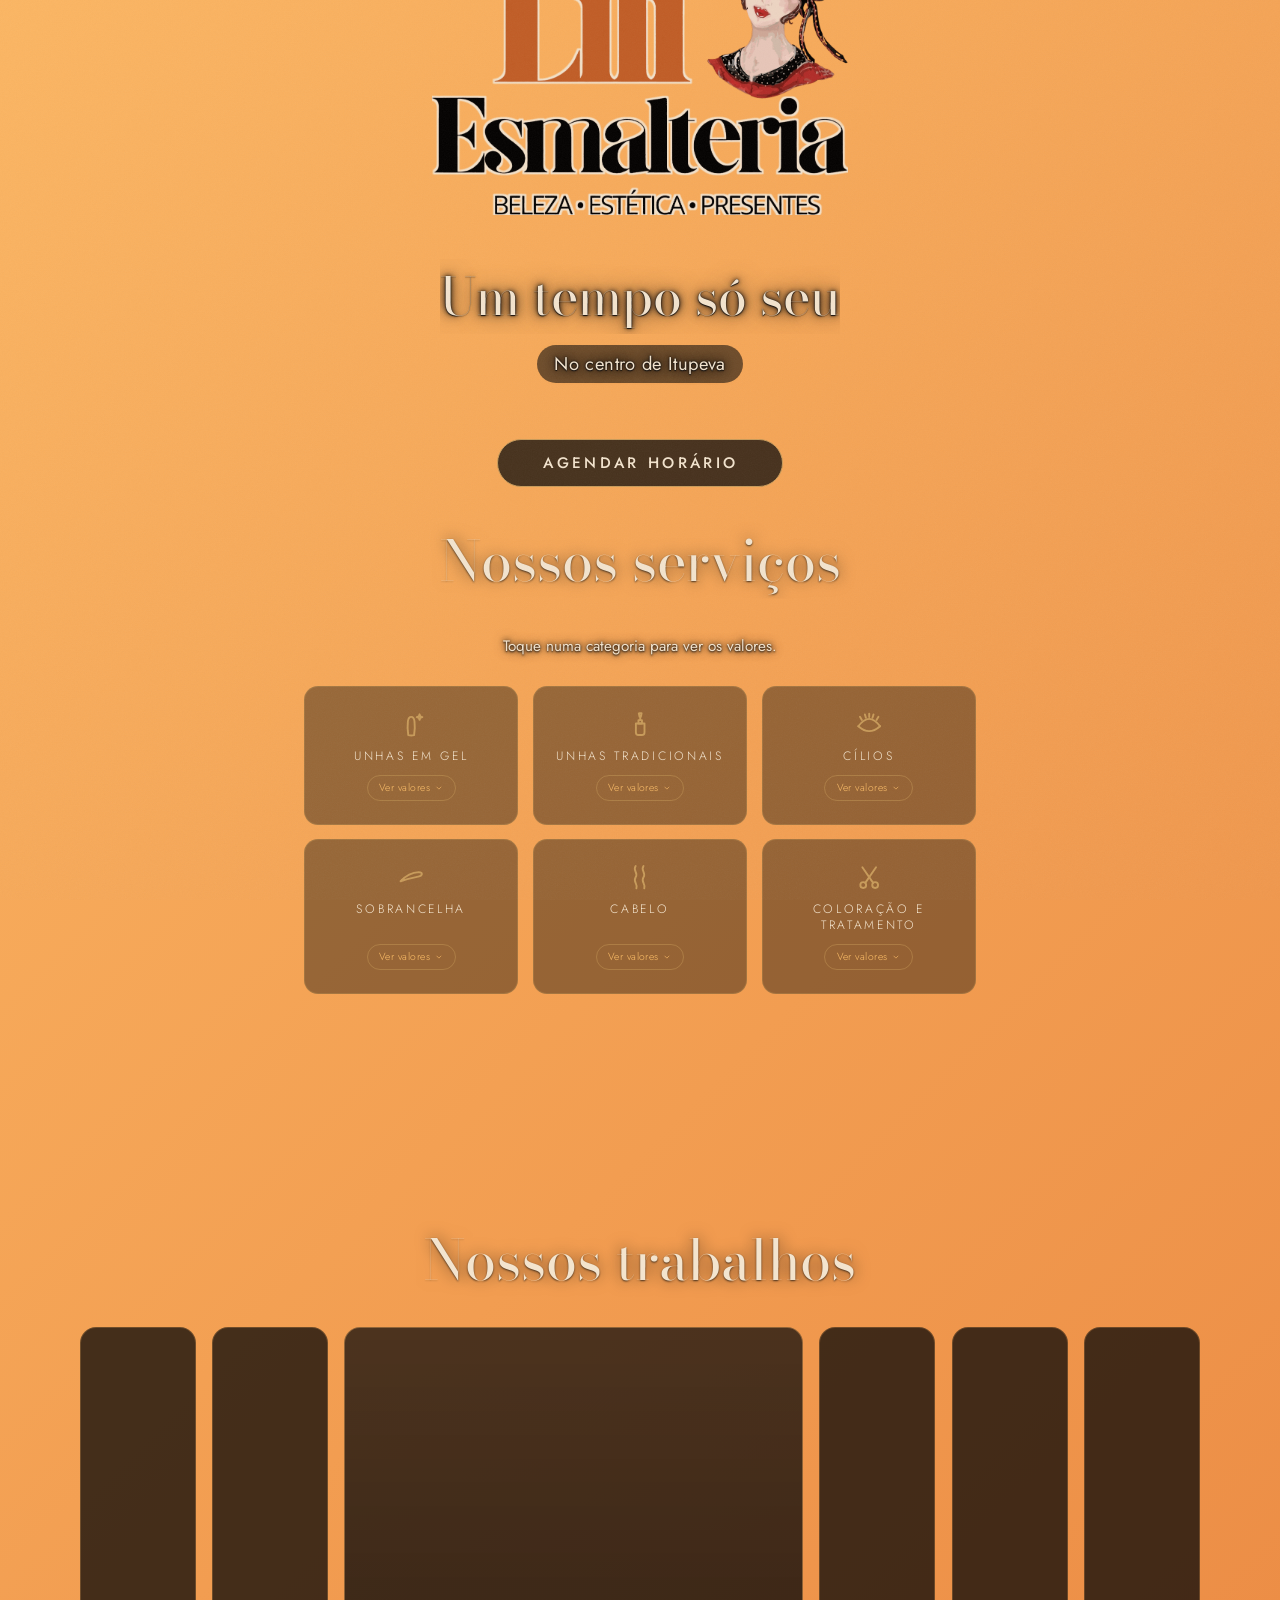
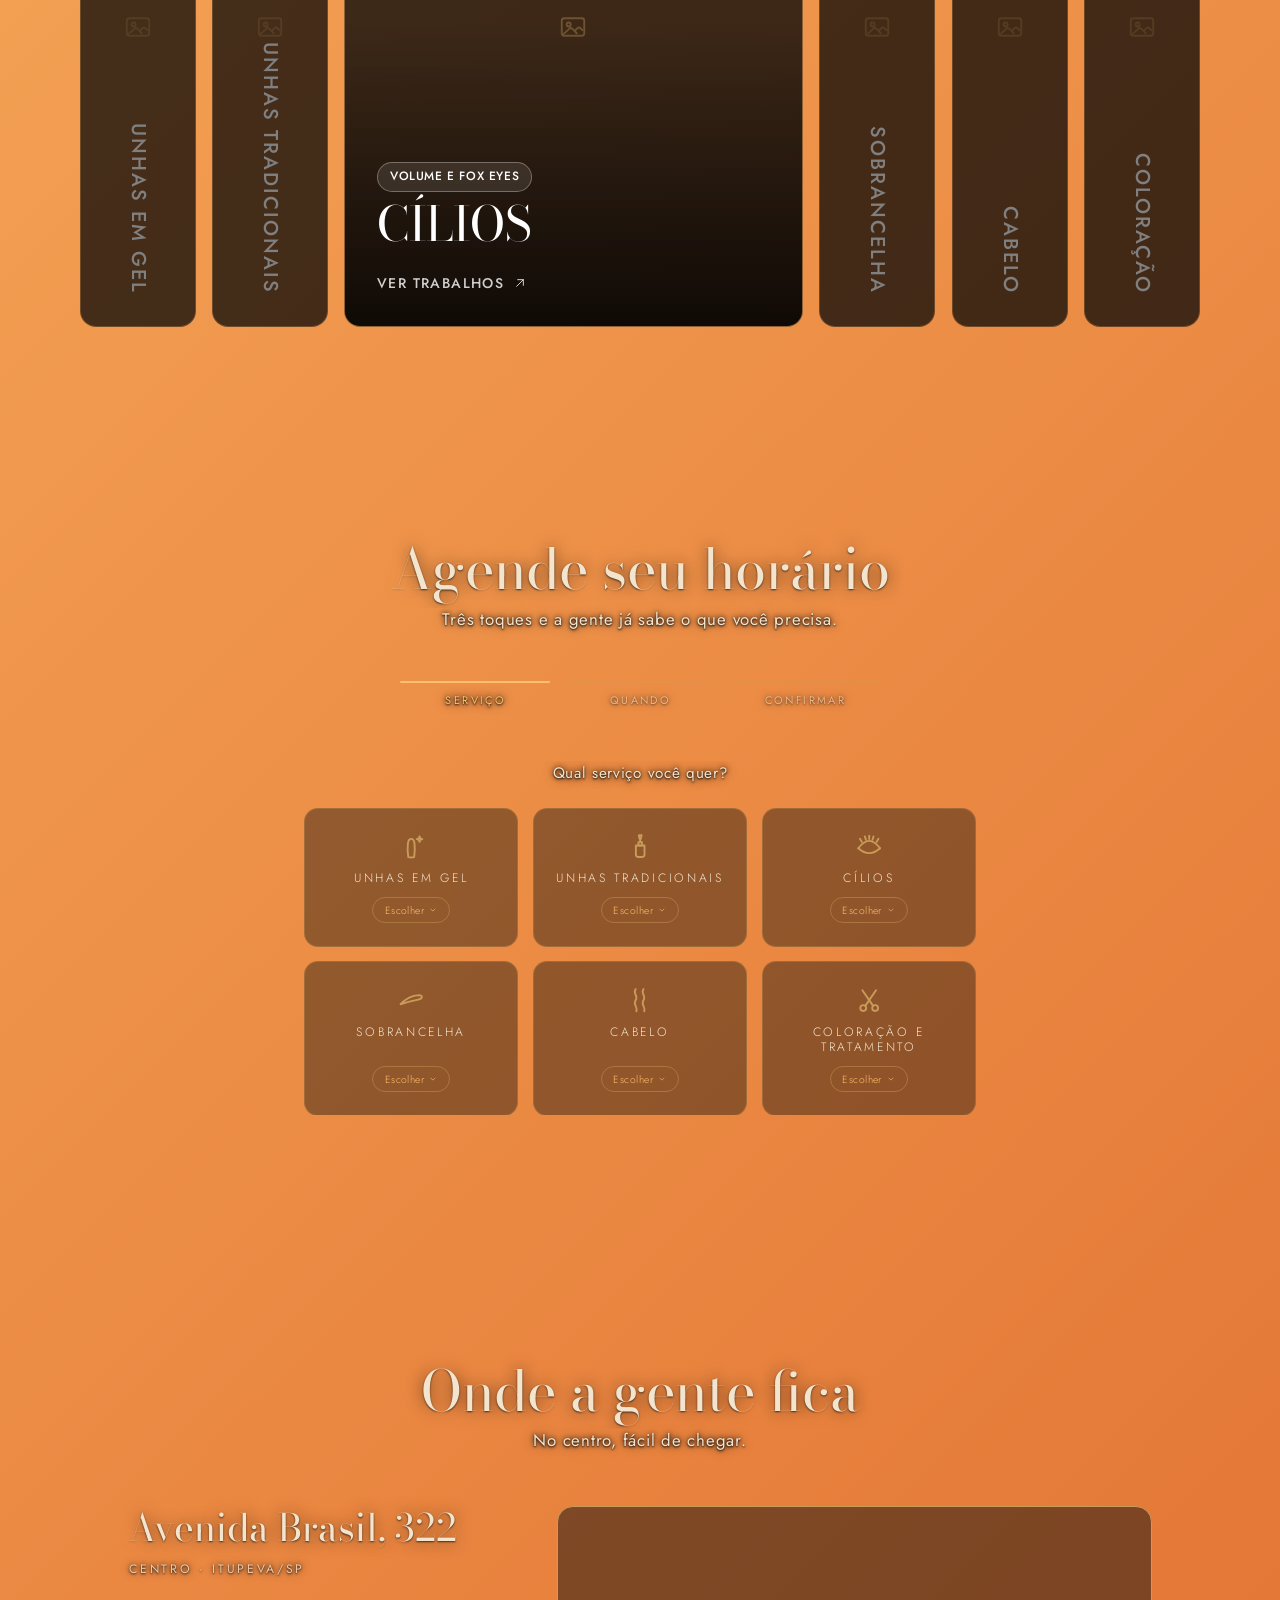
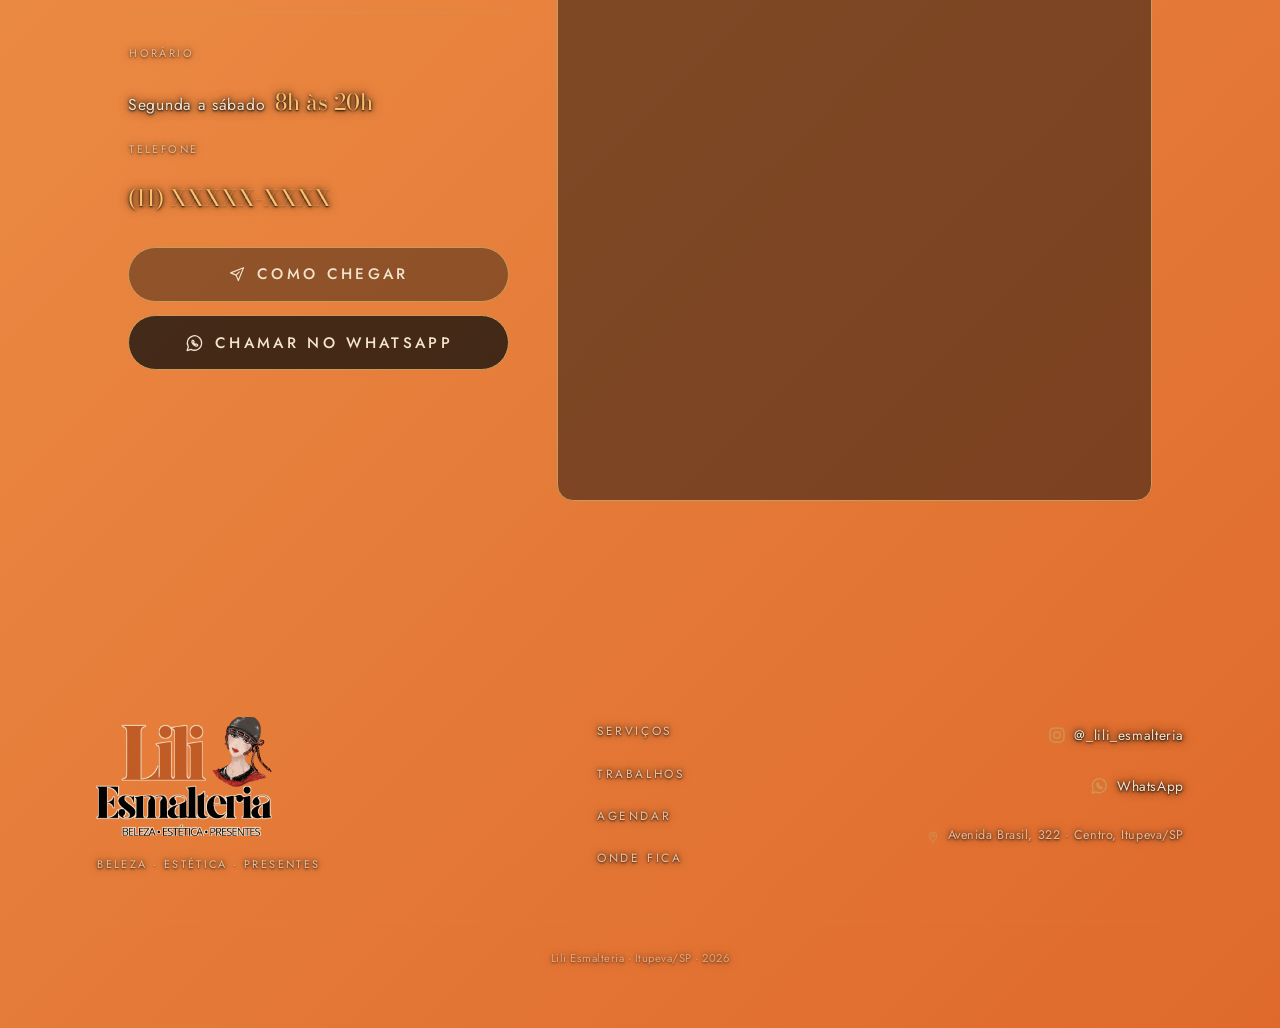
<file: _lin.html>
<!DOCTYPE html>
<html lang="pt-BR">
<head>
  <meta charset="utf-8">
  <meta name="viewport" content="width=device-width, initial-scale=1">
  <title>Lili Esmalteria — Beleza e estética no centro de Itupeva</title>
  <meta name="description" content="Lili Esmalteria — beleza e estética no centro de Itupeva/SP. Um tempo só seu.">
  <meta name="theme-color" content="#16110E">

  <!-- Marca o documento antes da primeira pintura: só com JS ativo os
       blocos começam escondidos, então sem JS a página aparece inteira. -->
  <script>document.documentElement.classList.add("js");</script>

  <link rel="preconnect" href="https://fonts.googleapis.com">
  <link rel="preconnect" href="https://fonts.gstatic.com" crossorigin>
  <link rel="stylesheet" href="https://fonts.googleapis.com/css2?family=Bodoni+Moda:ital,opsz,wght@0,6..96,400..600;1,6..96,400..500&family=Jost:wght@300;400;500&display=swap">
  <!-- ?v= é cache-busting manual: incrementar a cada mudança no CSS, senão o
       navegador serve a folha antiga por horas depois do deploy -->
  <link rel="stylesheet" href="assets/css/style.css?v=34">

  <link rel="icon" href="data:image/svg+xml,<svg xmlns='http://www.w3.org/2000/svg' viewBox='0 0 32 32'><rect width='32' height='32' rx='6' fill='%2316110E'/><text x='16' y='24' font-family='Georgia,serif' font-style='italic' font-size='21' fill='%23FFC06A' text-anchor='middle'>L</text></svg>">
</head>
<body>

  <div class="glitter" aria-hidden="true"></div>

  <main class="abertura">
    <!-- Cada .mascara corta o que estiver fora dela; o .revela nasce
         deslocado para baixo e sobe até a posição final. -->
    <h1 class="marca">
      <span class="mascara">
        <img class="marca__logo revela" data-revela="1"
             src="assets/img/logo-lili.svg?v=1"
             alt="Lili Esmalteria"
             width="1111" height="752">
      </span>
    </h1>

    <p class="frase">
      <span class="mascara">
        <span class="revela" data-revela="2">Um tempo só seu</span>
      </span>
    </p>

    <p class="frase__apoio">
      <span class="mascara">
        <span class="revela" data-revela="3">No centro de Itupeva</span>
      </span>
    </p>

    <a class="botao" href="#agendar">Agendar horário</a>
  </main>

  <section class="servicos" id="servicos" aria-labelledby="servicos-titulo">
    <h2 class="servicos__titulo" id="servicos-titulo">
      <span class="mascara"><span class="revela-adiada">Nossos serviços</span></span>
    </h2>
    <p class="servicos__instrucao">Toque numa categoria para ver os valores.</p>
    <div class="mascara">
      <div class="cartoes revela-adiada">
        <button class="cartao" type="button" id="cartao-gel" aria-expanded="false" aria-controls="painel-gel">
          <svg class="cartao__icone" viewBox="0 0 24 24" aria-hidden="true" focusable="false" fill="none" stroke="currentColor" stroke-width="1.5" stroke-linecap="round" stroke-linejoin="round"><path d="M9.7 20.6c-.5-3.6-.8-7.2-.3-10.8.3-2.3 1.2-3.6 2.6-3.6s2.3 1.3 2.6 3.6c.5 3.6.2 7.2-.3 10.8-1.5.4-3.1.4-4.6 0Z"/><path d="M18.6 4.2l.6 1.6 1.6.6-1.6.6-.6 1.6-.6-1.6-1.6-.6 1.6-.6.6-1.6Z"/></svg>
          <span class="cartao__nome">Unhas em Gel</span>
          <span class="cartao__acao"><span class="cartao__acao-texto">Ver valores</span><svg class="cartao__seta" viewBox="0 0 24 24" aria-hidden="true" focusable="false" fill="none" stroke="currentColor" stroke-width="1.5" stroke-linecap="round" stroke-linejoin="round"><path d="m7 10 5 5 5-5"/></svg></span>
        </button>
        <button class="cartao" type="button" id="cartao-tradicional" aria-expanded="false" aria-controls="painel-tradicional">
          <svg class="cartao__icone" viewBox="0 0 24 24" aria-hidden="true" focusable="false" fill="none" stroke="currentColor" stroke-width="1.5" stroke-linecap="round" stroke-linejoin="round"><path d="M8.6 11.4h6.8v7.1a2 2 0 0 1-2 2h-2.8a2 2 0 0 1-2-2v-7.1Z"/><path d="M10.6 8.8h2.8v2.6h-2.8V8.8Z"/><path d="M12 8.8V6.2"/><path d="M10.9 3.4h2.2l-.6 2.8h-1l-.6-2.8Z"/></svg>
          <span class="cartao__nome">Unhas Tradicionais</span>
          <span class="cartao__acao"><span class="cartao__acao-texto">Ver valores</span><svg class="cartao__seta" viewBox="0 0 24 24" aria-hidden="true" focusable="false" fill="none" stroke="currentColor" stroke-width="1.5" stroke-linecap="round" stroke-linejoin="round"><path d="m7 10 5 5 5-5"/></svg></span>
        </button>
        <button class="cartao" type="button" id="cartao-cilios" aria-expanded="false" aria-controls="painel-cilios">
          <svg class="cartao__icone" viewBox="0 0 24 24" aria-hidden="true" focusable="false" fill="none" stroke="currentColor" stroke-width="1.5" stroke-linecap="round" stroke-linejoin="round"><path d="M3.4 13.6c3-3.9 5.9-5.8 8.6-5.8s5.6 1.9 8.6 5.8"/><path d="M3.4 13.6c3 2.6 5.9 3.9 8.6 3.9s5.6-1.3 8.6-3.9"/><path d="M6.2 8.6 4.7 6.2"/><path d="M9.4 6.9 8.6 4.3"/><path d="M12 6.4V3.7"/><path d="M14.6 6.9l.8-2.6"/><path d="M17.8 8.6l1.5-2.4"/></svg>
          <span class="cartao__nome">Cílios</span>
          <span class="cartao__acao"><span class="cartao__acao-texto">Ver valores</span><svg class="cartao__seta" viewBox="0 0 24 24" aria-hidden="true" focusable="false" fill="none" stroke="currentColor" stroke-width="1.5" stroke-linecap="round" stroke-linejoin="round"><path d="m7 10 5 5 5-5"/></svg></span>
        </button>
        <button class="cartao" type="button" id="cartao-sobrancelha" aria-expanded="false" aria-controls="painel-sobrancelha">
          <svg class="cartao__icone" viewBox="0 0 24 24" aria-hidden="true" focusable="false" fill="none" stroke="currentColor" stroke-width="1.5" stroke-linecap="round" stroke-linejoin="round"><path d="M3.6 15.2c4.3-4.6 9.1-7 14.4-7.2 1.5 0 2.4.6 2.4 1.5 0 1-1 1.7-2.9 2.1-4.8 1-9.5 2.2-13.9 3.6Z"/></svg>
          <span class="cartao__nome">Sobrancelha</span>
          <span class="cartao__acao"><span class="cartao__acao-texto">Ver valores</span><svg class="cartao__seta" viewBox="0 0 24 24" aria-hidden="true" focusable="false" fill="none" stroke="currentColor" stroke-width="1.5" stroke-linecap="round" stroke-linejoin="round"><path d="m7 10 5 5 5-5"/></svg></span>
        </button>
        <button class="cartao" type="button" id="cartao-cabelo" aria-expanded="false" aria-controls="painel-cabelo">
          <svg class="cartao__icone" viewBox="0 0 24 24" aria-hidden="true" focusable="false" fill="none" stroke="currentColor" stroke-width="1.5" stroke-linecap="round" stroke-linejoin="round"><path d="M8.4 3.2c-2.6 3.4 2.4 5.2 0 8.8-2.4 3.6 2 5.2.6 8.8"/><path d="M14.6 3.2c-2.6 3.4 2.4 5.2 0 8.8-2.4 3.6 2 5.2.6 8.8"/></svg>
          <span class="cartao__nome">Cabelo</span>
          <span class="cartao__acao"><span class="cartao__acao-texto">Ver valores</span><svg class="cartao__seta" viewBox="0 0 24 24" aria-hidden="true" focusable="false" fill="none" stroke="currentColor" stroke-width="1.5" stroke-linecap="round" stroke-linejoin="round"><path d="m7 10 5 5 5-5"/></svg></span>
        </button>
        <button class="cartao" type="button" id="cartao-tesoura" aria-expanded="false" aria-controls="painel-tesoura">
          <svg class="cartao__icone" viewBox="0 0 24 24" aria-hidden="true" focusable="false" fill="none" stroke="currentColor" stroke-width="1.5" stroke-linecap="round" stroke-linejoin="round"><circle cx="7.3" cy="18.2" r="2.3"/><circle cx="16.7" cy="18.2" r="2.3"/><path d="M8.9 16.5 17.4 4.2"/><path d="M15.1 16.5 6.6 4.2"/></svg>
          <span class="cartao__nome">Coloração e Tratamento</span>
          <span class="cartao__acao"><span class="cartao__acao-texto">Ver valores</span><svg class="cartao__seta" viewBox="0 0 24 24" aria-hidden="true" focusable="false" fill="none" stroke="currentColor" stroke-width="1.5" stroke-linecap="round" stroke-linejoin="round"><path d="m7 10 5 5 5-5"/></svg></span>
        </button>
      </div>
    </div>
    <div class="servicos__paineis">
      <div class="painel" id="painel-gel" role="region" aria-labelledby="cartao-gel" hidden>
        <ul class="preco">
          <li class="preco__linha"><span class="preco__nome">Alongamento molde F1</span><span class="preco__filete" aria-hidden="true"></span><span class="preco__valor"><span class="preco__moeda">R$</span><span class="preco__numero">130</span></span></li>
          <li class="preco__linha"><span class="preco__nome">Blindagem + esmaltação em gel <span class="preco__nota">(mão)</span></span><span class="preco__filete" aria-hidden="true"></span><span class="preco__valor"><span class="preco__moeda">R$</span><span class="preco__numero">85</span></span></li>
          <li class="preco__linha"><span class="preco__nome">Blindagem + esmaltação em gel <span class="preco__nota">(pé)</span></span><span class="preco__filete" aria-hidden="true"></span><span class="preco__valor"><span class="preco__moeda">R$</span><span class="preco__numero">85</span></span></li>
          <li class="preco__linha"><span class="preco__nome">Pé + mão em gel</span><span class="preco__filete" aria-hidden="true"></span><span class="preco__valor"><span class="preco__moeda">R$</span><span class="preco__numero">155</span></span></li>
          <li class="preco__linha"><span class="preco__nome">Manutenção até 30 dias</span><span class="preco__filete" aria-hidden="true"></span><span class="preco__valor"><span class="preco__moeda">R$</span><span class="preco__numero">90</span></span></li>
          <li class="preco__linha"><span class="preco__nome">Manutenção após 30 dias</span><span class="preco__filete" aria-hidden="true"></span><span class="preco__valor"><span class="preco__moeda">R$</span><span class="preco__numero">100</span></span></li>
          <li class="preco__linha"><span class="preco__nome">Remoção</span><span class="preco__filete" aria-hidden="true"></span><span class="preco__valor"><span class="preco__moeda">R$</span><span class="preco__numero">50</span></span></li>
        </ul>
      </div>
      <div class="painel" id="painel-tradicional" role="region" aria-labelledby="cartao-tradicional" hidden>
        <ul class="preco">
          <li class="preco__linha"><span class="preco__nome">Mão</span><span class="preco__filete" aria-hidden="true"></span><span class="preco__valor"><span class="preco__moeda">R$</span><span class="preco__numero">45</span></span></li>
          <li class="preco__linha"><span class="preco__nome">Pé</span><span class="preco__filete" aria-hidden="true"></span><span class="preco__valor"><span class="preco__moeda">R$</span><span class="preco__numero">45</span></span></li>
          <li class="preco__linha"><span class="preco__nome">Mão + pé</span><span class="preco__filete" aria-hidden="true"></span><span class="preco__valor"><span class="preco__moeda">R$</span><span class="preco__numero">80</span></span></li>
          <li class="preco__linha"><span class="preco__nome">Remoção + tratamento</span><span class="preco__filete" aria-hidden="true"></span><span class="preco__valor"><span class="preco__moeda">R$</span><span class="preco__numero">80</span></span></li>
          <li class="preco__linha"><span class="preco__nome">Tratamento</span><span class="preco__filete" aria-hidden="true"></span><span class="preco__valor"><span class="preco__moeda">R$</span><span class="preco__numero">65</span></span></li>
        </ul>
      </div>
      <div class="painel" id="painel-cilios" role="region" aria-labelledby="cartao-cilios" hidden>
        <ul class="preco">
          <li class="preco__linha"><span class="preco__nome">Volume brasileiro</span><span class="preco__filete" aria-hidden="true"></span><span class="preco__valor"><span class="preco__moeda">R$</span><span class="preco__numero">150</span></span></li>
          <li class="preco__linha"><span class="preco__nome">Volume egípcio</span><span class="preco__filete" aria-hidden="true"></span><span class="preco__valor"><span class="preco__moeda">R$</span><span class="preco__numero">140</span></span></li>
          <li class="preco__linha"><span class="preco__nome">Volume híbrido</span><span class="preco__filete" aria-hidden="true"></span><span class="preco__valor"><span class="preco__moeda">R$</span><span class="preco__numero">150</span></span></li>
          <li class="preco__linha"><span class="preco__nome">Fox eyes</span><span class="preco__filete" aria-hidden="true"></span><span class="preco__valor"><span class="preco__moeda">R$</span><span class="preco__numero">150</span></span></li>
          <li class="preco__linha"><span class="preco__nome">Boneca</span><span class="preco__filete" aria-hidden="true"></span><span class="preco__valor"><span class="preco__moeda">R$</span><span class="preco__numero">140</span></span></li>
          <li class="preco__linha"><span class="preco__nome">Manutenção</span><span class="preco__filete" aria-hidden="true"></span><span class="preco__valor"><span class="preco__moeda">R$</span><span class="preco__numero">100</span></span></li>
        </ul>
      </div>
      <div class="painel" id="painel-sobrancelha" role="region" aria-labelledby="cartao-sobrancelha" hidden>
        <ul class="preco">
          <li class="preco__linha"><span class="preco__nome">Design simples</span><span class="preco__filete" aria-hidden="true"></span><span class="preco__valor"><span class="preco__moeda">R$</span><span class="preco__numero">45</span></span></li>
          <li class="preco__linha"><span class="preco__nome">Design com henna</span><span class="preco__filete" aria-hidden="true"></span><span class="preco__valor"><span class="preco__moeda">R$</span><span class="preco__numero">55</span></span></li>
        </ul>
      </div>
      <div class="painel" id="painel-cabelo" role="region" aria-labelledby="cartao-cabelo" hidden>
        <ul class="preco">
          <li class="preco__linha"><span class="preco__nome">Escova</span><span class="preco__filete" aria-hidden="true"></span><span class="preco__valor"><span class="preco__moeda">R$</span><span class="preco__numero">60</span></span></li>
          <li class="preco__linha"><span class="preco__nome">Escova + hidratação</span><span class="preco__filete" aria-hidden="true"></span><span class="preco__valor"><span class="preco__moeda">R$</span><span class="preco__numero">65</span></span></li>
          <li class="preco__linha"><span class="preco__nome">Escova + hidratação + acidificação</span><span class="preco__filete" aria-hidden="true"></span><span class="preco__valor"><span class="preco__moeda">R$</span><span class="preco__numero">80</span></span></li>
          <li class="preco__linha"><span class="preco__nome">Escova + hidratação + prancha</span><span class="preco__filete" aria-hidden="true"></span><span class="preco__valor"><span class="preco__moeda">R$</span><span class="preco__numero">80</span></span></li>
          <li class="preco__linha"><span class="preco__nome">Definição de cachos</span><span class="preco__filete" aria-hidden="true"></span><span class="preco__valor"><span class="preco__moeda">R$</span><span class="preco__numero">60</span></span></li>
        </ul>
      </div>
      <div class="painel" id="painel-tesoura" role="region" aria-labelledby="cartao-tesoura" hidden>
        <ul class="preco">
          <li class="preco__linha"><span class="preco__nome">Retoque de raiz</span><span class="preco__filete" aria-hidden="true"></span><span class="preco__valor"><span class="preco__moeda">R$</span><span class="preco__numero">60</span></span></li>
          <li class="preco__linha"><span class="preco__nome">Coloração profissional</span><span class="preco__filete" aria-hidden="true"></span><span class="preco__valor"><span class="preco__moeda">R$</span><span class="preco__numero">80</span></span></li>
          <li class="preco__linha"><span class="preco__nome">Botox</span><span class="preco__filete" aria-hidden="true"></span><span class="preco__valor"><span class="preco__moeda">R$</span><span class="preco__numero">130</span></span></li>
          <li class="preco__linha"><span class="preco__nome">Corte</span><span class="preco__filete" aria-hidden="true"></span><span class="preco__valor"><span class="preco__moeda">R$</span><span class="preco__numero">60</span></span></li>
        </ul>
      </div>
    </div>
  </section>

  <section class="galeria" id="galeria" aria-labelledby="galeria-titulo">
    <h2 class="galeria__titulo" id="galeria-titulo">
      <span class="mascara"><span class="revela-adiada">Nossos trabalhos</span></span>
    </h2>
    <div class="galeria__trilho">
      <article class="painel-foto entra-adiada" data-painel="01" tabindex="0" role="button" aria-pressed="false" aria-label="Unhas em Gel">
        <div class="painel-foto__midia">
          <!-- FOTO: inserir o src aqui, ex.: src="assets/img/galeria-01.jpg". Enquanto não houver, o espaço reservado abaixo aparece. -->
          <img class="painel-foto__img" alt="Alongamento em gel feito na Lili Esmalteria" loading="lazy" decoding="async" width="1200" height="1600">
          <div class="painel-foto__vazio" aria-hidden="true"><svg class="galeria__moldura" viewBox="0 0 24 24" aria-hidden="true" focusable="false" fill="none" stroke="currentColor" stroke-width="1.5" stroke-linecap="round" stroke-linejoin="round"><rect x="3" y="5" width="18" height="14" rx="2"/><circle cx="8.5" cy="10" r="1.6"/><path d="m4.5 17.5 4.7-4.2a1.6 1.6 0 0 1 2.2.05L15 17"/><path d="m13.8 14.6 1.9-1.7a1.6 1.6 0 0 1 2.2.05l1.6 1.6"/></svg></div>
          <div class="painel-foto__veu" aria-hidden="true"></div>
        </div>
        <div class="painel-foto__corpo">
          <div class="painel-foto__texto">
            <span class="painel-foto__pilula">Alongamento e blindagem</span>
            <h3 class="painel-foto__nome">Unhas em Gel</h3>
            <span class="painel-foto__chamada">Ver trabalhos <svg class="galeria__seta" viewBox="0 0 24 24" aria-hidden="true" focusable="false" fill="none" stroke="currentColor" stroke-width="1.5" stroke-linecap="round" stroke-linejoin="round"><path d="M7 17 17 7"/><path d="M8.5 7H17v8.5"/></svg></span>
          </div>
          <div class="painel-foto__rotulo" aria-hidden="true">
            <span class="painel-foto__vertical">Unhas em Gel</span>
            <span class="painel-foto__numero">01</span>
          </div>
        </div>
      </article>
      <article class="painel-foto entra-adiada" data-painel="02" tabindex="0" role="button" aria-pressed="false" aria-label="Unhas Tradicionais">
        <div class="painel-foto__midia">
          <!-- FOTO: inserir o src aqui, ex.: src="assets/img/galeria-02.jpg". Enquanto não houver, o espaço reservado abaixo aparece. -->
          <img class="painel-foto__img" alt="Esmaltação tradicional feita na Lili Esmalteria" loading="lazy" decoding="async" width="1200" height="1600">
          <div class="painel-foto__vazio" aria-hidden="true"><svg class="galeria__moldura" viewBox="0 0 24 24" aria-hidden="true" focusable="false" fill="none" stroke="currentColor" stroke-width="1.5" stroke-linecap="round" stroke-linejoin="round"><rect x="3" y="5" width="18" height="14" rx="2"/><circle cx="8.5" cy="10" r="1.6"/><path d="m4.5 17.5 4.7-4.2a1.6 1.6 0 0 1 2.2.05L15 17"/><path d="m13.8 14.6 1.9-1.7a1.6 1.6 0 0 1 2.2.05l1.6 1.6"/></svg></div>
          <div class="painel-foto__veu" aria-hidden="true"></div>
        </div>
        <div class="painel-foto__corpo">
          <div class="painel-foto__texto">
            <span class="painel-foto__pilula">Mão e pé</span>
            <h3 class="painel-foto__nome">Unhas Tradicionais</h3>
            <span class="painel-foto__chamada">Ver trabalhos <svg class="galeria__seta" viewBox="0 0 24 24" aria-hidden="true" focusable="false" fill="none" stroke="currentColor" stroke-width="1.5" stroke-linecap="round" stroke-linejoin="round"><path d="M7 17 17 7"/><path d="M8.5 7H17v8.5"/></svg></span>
          </div>
          <div class="painel-foto__rotulo" aria-hidden="true">
            <span class="painel-foto__vertical">Unhas Tradicionais</span>
            <span class="painel-foto__numero">02</span>
          </div>
        </div>
      </article>
      <article class="painel-foto entra-adiada" data-painel="03" tabindex="0" role="button" aria-pressed="true" aria-label="Cílios">
        <div class="painel-foto__midia">
          <!-- FOTO: inserir o src aqui, ex.: src="assets/img/galeria-03.jpg". Enquanto não houver, o espaço reservado abaixo aparece. -->
          <img class="painel-foto__img" alt="Extensão de cílios feita na Lili Esmalteria" loading="lazy" decoding="async" width="1200" height="1600">
          <div class="painel-foto__vazio" aria-hidden="true"><svg class="galeria__moldura" viewBox="0 0 24 24" aria-hidden="true" focusable="false" fill="none" stroke="currentColor" stroke-width="1.5" stroke-linecap="round" stroke-linejoin="round"><rect x="3" y="5" width="18" height="14" rx="2"/><circle cx="8.5" cy="10" r="1.6"/><path d="m4.5 17.5 4.7-4.2a1.6 1.6 0 0 1 2.2.05L15 17"/><path d="m13.8 14.6 1.9-1.7a1.6 1.6 0 0 1 2.2.05l1.6 1.6"/></svg></div>
          <div class="painel-foto__veu" aria-hidden="true"></div>
        </div>
        <div class="painel-foto__corpo">
          <div class="painel-foto__texto">
            <span class="painel-foto__pilula">Volume e fox eyes</span>
            <h3 class="painel-foto__nome">Cílios</h3>
            <span class="painel-foto__chamada">Ver trabalhos <svg class="galeria__seta" viewBox="0 0 24 24" aria-hidden="true" focusable="false" fill="none" stroke="currentColor" stroke-width="1.5" stroke-linecap="round" stroke-linejoin="round"><path d="M7 17 17 7"/><path d="M8.5 7H17v8.5"/></svg></span>
          </div>
          <div class="painel-foto__rotulo" aria-hidden="true">
            <span class="painel-foto__vertical">Cílios</span>
            <span class="painel-foto__numero">03</span>
          </div>
        </div>
      </article>
      <article class="painel-foto entra-adiada" data-painel="04" tabindex="0" role="button" aria-pressed="false" aria-label="Sobrancelha">
        <div class="painel-foto__midia">
          <!-- FOTO: inserir o src aqui, ex.: src="assets/img/galeria-04.jpg". Enquanto não houver, o espaço reservado abaixo aparece. -->
          <img class="painel-foto__img" alt="Design de sobrancelha feito na Lili Esmalteria" loading="lazy" decoding="async" width="1200" height="1600">
          <div class="painel-foto__vazio" aria-hidden="true"><svg class="galeria__moldura" viewBox="0 0 24 24" aria-hidden="true" focusable="false" fill="none" stroke="currentColor" stroke-width="1.5" stroke-linecap="round" stroke-linejoin="round"><rect x="3" y="5" width="18" height="14" rx="2"/><circle cx="8.5" cy="10" r="1.6"/><path d="m4.5 17.5 4.7-4.2a1.6 1.6 0 0 1 2.2.05L15 17"/><path d="m13.8 14.6 1.9-1.7a1.6 1.6 0 0 1 2.2.05l1.6 1.6"/></svg></div>
          <div class="painel-foto__veu" aria-hidden="true"></div>
        </div>
        <div class="painel-foto__corpo">
          <div class="painel-foto__texto">
            <span class="painel-foto__pilula">Design e henna</span>
            <h3 class="painel-foto__nome">Sobrancelha</h3>
            <span class="painel-foto__chamada">Ver trabalhos <svg class="galeria__seta" viewBox="0 0 24 24" aria-hidden="true" focusable="false" fill="none" stroke="currentColor" stroke-width="1.5" stroke-linecap="round" stroke-linejoin="round"><path d="M7 17 17 7"/><path d="M8.5 7H17v8.5"/></svg></span>
          </div>
          <div class="painel-foto__rotulo" aria-hidden="true">
            <span class="painel-foto__vertical">Sobrancelha</span>
            <span class="painel-foto__numero">04</span>
          </div>
        </div>
      </article>
      <article class="painel-foto entra-adiada" data-painel="05" tabindex="0" role="button" aria-pressed="false" aria-label="Cabelo">
        <div class="painel-foto__midia">
          <!-- FOTO: inserir o src aqui, ex.: src="assets/img/galeria-05.jpg". Enquanto não houver, o espaço reservado abaixo aparece. -->
          <img class="painel-foto__img" alt="Escova e definição de cachos feitas na Lili Esmalteria" loading="lazy" decoding="async" width="1200" height="1600">
          <div class="painel-foto__vazio" aria-hidden="true"><svg class="galeria__moldura" viewBox="0 0 24 24" aria-hidden="true" focusable="false" fill="none" stroke="currentColor" stroke-width="1.5" stroke-linecap="round" stroke-linejoin="round"><rect x="3" y="5" width="18" height="14" rx="2"/><circle cx="8.5" cy="10" r="1.6"/><path d="m4.5 17.5 4.7-4.2a1.6 1.6 0 0 1 2.2.05L15 17"/><path d="m13.8 14.6 1.9-1.7a1.6 1.6 0 0 1 2.2.05l1.6 1.6"/></svg></div>
          <div class="painel-foto__veu" aria-hidden="true"></div>
        </div>
        <div class="painel-foto__corpo">
          <div class="painel-foto__texto">
            <span class="painel-foto__pilula">Escova e cachos</span>
            <h3 class="painel-foto__nome">Cabelo</h3>
            <span class="painel-foto__chamada">Ver trabalhos <svg class="galeria__seta" viewBox="0 0 24 24" aria-hidden="true" focusable="false" fill="none" stroke="currentColor" stroke-width="1.5" stroke-linecap="round" stroke-linejoin="round"><path d="M7 17 17 7"/><path d="M8.5 7H17v8.5"/></svg></span>
          </div>
          <div class="painel-foto__rotulo" aria-hidden="true">
            <span class="painel-foto__vertical">Cabelo</span>
            <span class="painel-foto__numero">05</span>
          </div>
        </div>
      </article>
      <article class="painel-foto entra-adiada" data-painel="06" tabindex="0" role="button" aria-pressed="false" aria-label="Coloração">
        <div class="painel-foto__midia">
          <!-- FOTO: inserir o src aqui, ex.: src="assets/img/galeria-06.jpg". Enquanto não houver, o espaço reservado abaixo aparece. -->
          <img class="painel-foto__img" alt="Coloração e tratamento capilar feitos na Lili Esmalteria" loading="lazy" decoding="async" width="1200" height="1600">
          <div class="painel-foto__vazio" aria-hidden="true"><svg class="galeria__moldura" viewBox="0 0 24 24" aria-hidden="true" focusable="false" fill="none" stroke="currentColor" stroke-width="1.5" stroke-linecap="round" stroke-linejoin="round"><rect x="3" y="5" width="18" height="14" rx="2"/><circle cx="8.5" cy="10" r="1.6"/><path d="m4.5 17.5 4.7-4.2a1.6 1.6 0 0 1 2.2.05L15 17"/><path d="m13.8 14.6 1.9-1.7a1.6 1.6 0 0 1 2.2.05l1.6 1.6"/></svg></div>
          <div class="painel-foto__veu" aria-hidden="true"></div>
        </div>
        <div class="painel-foto__corpo">
          <div class="painel-foto__texto">
            <span class="painel-foto__pilula">Cor e tratamento</span>
            <h3 class="painel-foto__nome">Coloração</h3>
            <span class="painel-foto__chamada">Ver trabalhos <svg class="galeria__seta" viewBox="0 0 24 24" aria-hidden="true" focusable="false" fill="none" stroke="currentColor" stroke-width="1.5" stroke-linecap="round" stroke-linejoin="round"><path d="M7 17 17 7"/><path d="M8.5 7H17v8.5"/></svg></span>
          </div>
          <div class="painel-foto__rotulo" aria-hidden="true">
            <span class="painel-foto__vertical">Coloração</span>
            <span class="painel-foto__numero">06</span>
          </div>
        </div>
      </article>
    </div>
  </section>

  <section class="agendamento" id="agendar" aria-labelledby="agendamento-titulo">
    <h2 class="agendamento__titulo" id="agendamento-titulo">
      <span class="mascara"><span class="revela-adiada">Agende seu horário</span></span>
    </h2>
    <p class="agendamento__apoio">Três toques e a gente já sabe o que você precisa.</p>
    <ol class="progresso entra-adiada">
      <li class="progresso__marca" data-estado="atual" aria-current="step">
        <span class="progresso__traco" aria-hidden="true"></span>
        <span class="progresso__rotulo">Serviço</span>
      </li>
      <li class="progresso__marca" data-estado="futura">
        <span class="progresso__traco" aria-hidden="true"></span>
        <span class="progresso__rotulo">Quando</span>
      </li>
      <li class="progresso__marca" data-estado="futura">
        <span class="progresso__traco" aria-hidden="true"></span>
        <span class="progresso__rotulo">Confirmar</span>
      </li>
    </ol>
    <div class="passos entra-adiada">
      <div class="passo" data-passo="1">
        <button class="passo__resumo" type="button" hidden>
          <span class="passo__filete" aria-hidden="true"></span>
          <span class="passo__resumo-texto"></span>
          <span class="passo__trocar">Trocar</span>
        </button>
        <div class="passo__corpo">
          <p class="passo__pergunta" id="pergunta-servico">Qual serviço você quer?</p>
          <div class="escolha">
            <div class="cartoes">
              <button class="cartao" type="button" id="agenda-cat-gel" data-foco="foco-gel">
                <svg class="cartao__icone" viewBox="0 0 24 24" aria-hidden="true" focusable="false" fill="none" stroke="currentColor" stroke-width="1.5" stroke-linecap="round" stroke-linejoin="round"><path d="M9.7 20.6c-.5-3.6-.8-7.2-.3-10.8.3-2.3 1.2-3.6 2.6-3.6s2.3 1.3 2.6 3.6c.5 3.6.2 7.2-.3 10.8-1.5.4-3.1.4-4.6 0Z"/><path d="M18.6 4.2l.6 1.6 1.6.6-1.6.6-.6 1.6-.6-1.6-1.6-.6 1.6-.6.6-1.6Z"/></svg>
                <span class="cartao__nome">Unhas em Gel</span>
                <span class="cartao__acao"><span class="cartao__acao-texto">Escolher</span><svg class="cartao__seta" viewBox="0 0 24 24" aria-hidden="true" focusable="false" fill="none" stroke="currentColor" stroke-width="1.5" stroke-linecap="round" stroke-linejoin="round"><path d="m7 10 5 5 5-5"/></svg></span>
              </button>
              <button class="cartao" type="button" id="agenda-cat-tradicional" data-foco="foco-tradicional">
                <svg class="cartao__icone" viewBox="0 0 24 24" aria-hidden="true" focusable="false" fill="none" stroke="currentColor" stroke-width="1.5" stroke-linecap="round" stroke-linejoin="round"><path d="M8.6 11.4h6.8v7.1a2 2 0 0 1-2 2h-2.8a2 2 0 0 1-2-2v-7.1Z"/><path d="M10.6 8.8h2.8v2.6h-2.8V8.8Z"/><path d="M12 8.8V6.2"/><path d="M10.9 3.4h2.2l-.6 2.8h-1l-.6-2.8Z"/></svg>
                <span class="cartao__nome">Unhas Tradicionais</span>
                <span class="cartao__acao"><span class="cartao__acao-texto">Escolher</span><svg class="cartao__seta" viewBox="0 0 24 24" aria-hidden="true" focusable="false" fill="none" stroke="currentColor" stroke-width="1.5" stroke-linecap="round" stroke-linejoin="round"><path d="m7 10 5 5 5-5"/></svg></span>
              </button>
              <button class="cartao" type="button" id="agenda-cat-cilios" data-foco="foco-cilios">
                <svg class="cartao__icone" viewBox="0 0 24 24" aria-hidden="true" focusable="false" fill="none" stroke="currentColor" stroke-width="1.5" stroke-linecap="round" stroke-linejoin="round"><path d="M3.4 13.6c3-3.9 5.9-5.8 8.6-5.8s5.6 1.9 8.6 5.8"/><path d="M3.4 13.6c3 2.6 5.9 3.9 8.6 3.9s5.6-1.3 8.6-3.9"/><path d="M6.2 8.6 4.7 6.2"/><path d="M9.4 6.9 8.6 4.3"/><path d="M12 6.4V3.7"/><path d="M14.6 6.9l.8-2.6"/><path d="M17.8 8.6l1.5-2.4"/></svg>
                <span class="cartao__nome">Cílios</span>
                <span class="cartao__acao"><span class="cartao__acao-texto">Escolher</span><svg class="cartao__seta" viewBox="0 0 24 24" aria-hidden="true" focusable="false" fill="none" stroke="currentColor" stroke-width="1.5" stroke-linecap="round" stroke-linejoin="round"><path d="m7 10 5 5 5-5"/></svg></span>
              </button>
              <button class="cartao" type="button" id="agenda-cat-sobrancelha" data-foco="foco-sobrancelha">
                <svg class="cartao__icone" viewBox="0 0 24 24" aria-hidden="true" focusable="false" fill="none" stroke="currentColor" stroke-width="1.5" stroke-linecap="round" stroke-linejoin="round"><path d="M3.6 15.2c4.3-4.6 9.1-7 14.4-7.2 1.5 0 2.4.6 2.4 1.5 0 1-1 1.7-2.9 2.1-4.8 1-9.5 2.2-13.9 3.6Z"/></svg>
                <span class="cartao__nome">Sobrancelha</span>
                <span class="cartao__acao"><span class="cartao__acao-texto">Escolher</span><svg class="cartao__seta" viewBox="0 0 24 24" aria-hidden="true" focusable="false" fill="none" stroke="currentColor" stroke-width="1.5" stroke-linecap="round" stroke-linejoin="round"><path d="m7 10 5 5 5-5"/></svg></span>
              </button>
              <button class="cartao" type="button" id="agenda-cat-cabelo" data-foco="foco-cabelo">
                <svg class="cartao__icone" viewBox="0 0 24 24" aria-hidden="true" focusable="false" fill="none" stroke="currentColor" stroke-width="1.5" stroke-linecap="round" stroke-linejoin="round"><path d="M8.4 3.2c-2.6 3.4 2.4 5.2 0 8.8-2.4 3.6 2 5.2.6 8.8"/><path d="M14.6 3.2c-2.6 3.4 2.4 5.2 0 8.8-2.4 3.6 2 5.2.6 8.8"/></svg>
                <span class="cartao__nome">Cabelo</span>
                <span class="cartao__acao"><span class="cartao__acao-texto">Escolher</span><svg class="cartao__seta" viewBox="0 0 24 24" aria-hidden="true" focusable="false" fill="none" stroke="currentColor" stroke-width="1.5" stroke-linecap="round" stroke-linejoin="round"><path d="m7 10 5 5 5-5"/></svg></span>
              </button>
              <button class="cartao" type="button" id="agenda-cat-tesoura" data-foco="foco-tesoura">
                <svg class="cartao__icone" viewBox="0 0 24 24" aria-hidden="true" focusable="false" fill="none" stroke="currentColor" stroke-width="1.5" stroke-linecap="round" stroke-linejoin="round"><circle cx="7.3" cy="18.2" r="2.3"/><circle cx="16.7" cy="18.2" r="2.3"/><path d="M8.9 16.5 17.4 4.2"/><path d="M15.1 16.5 6.6 4.2"/></svg>
                <span class="cartao__nome">Coloração e Tratamento</span>
                <span class="cartao__acao"><span class="cartao__acao-texto">Escolher</span><svg class="cartao__seta" viewBox="0 0 24 24" aria-hidden="true" focusable="false" fill="none" stroke="currentColor" stroke-width="1.5" stroke-linecap="round" stroke-linejoin="round"><path d="m7 10 5 5 5-5"/></svg></span>
              </button>
            </div>
            <div class="foco" id="foco-gel" role="region" aria-label="Unhas em Gel" hidden>
              <button class="categoria" type="button" data-cartao="agenda-cat-gel">
                <svg class="categoria__icone" viewBox="0 0 24 24" aria-hidden="true" focusable="false" fill="none" stroke="currentColor" stroke-width="1.5" stroke-linecap="round" stroke-linejoin="round"><path d="M9.7 20.6c-.5-3.6-.8-7.2-.3-10.8.3-2.3 1.2-3.6 2.6-3.6s2.3 1.3 2.6 3.6c.5 3.6.2 7.2-.3 10.8-1.5.4-3.1.4-4.6 0Z"/><path d="M18.6 4.2l.6 1.6 1.6.6-1.6.6-.6 1.6-.6-1.6-1.6-.6 1.6-.6.6-1.6Z"/></svg>
                <span class="categoria__nome">Unhas em Gel</span>
                <span class="categoria__trocar">Trocar</span>
              </button>
              <div class="pilulas">
                <button class="pilula" type="button" aria-pressed="false" data-servico="Alongamento molde F1">Alongamento molde F1</button>
                <button class="pilula" type="button" aria-pressed="false" data-servico="Blindagem + esmaltação em gel (mão)">Blindagem + esmaltação em gel (mão)</button>
                <button class="pilula" type="button" aria-pressed="false" data-servico="Blindagem + esmaltação em gel (pé)">Blindagem + esmaltação em gel (pé)</button>
                <button class="pilula" type="button" aria-pressed="false" data-servico="Pé + mão em gel">Pé + mão em gel</button>
                <button class="pilula" type="button" aria-pressed="false" data-servico="Manutenção até 30 dias">Manutenção até 30 dias</button>
                <button class="pilula" type="button" aria-pressed="false" data-servico="Manutenção após 30 dias">Manutenção após 30 dias</button>
                <button class="pilula" type="button" aria-pressed="false" data-servico="Remoção">Remoção</button>
              </div>
            </div>
            <div class="foco" id="foco-tradicional" role="region" aria-label="Unhas Tradicionais" hidden>
              <button class="categoria" type="button" data-cartao="agenda-cat-tradicional">
                <svg class="categoria__icone" viewBox="0 0 24 24" aria-hidden="true" focusable="false" fill="none" stroke="currentColor" stroke-width="1.5" stroke-linecap="round" stroke-linejoin="round"><path d="M8.6 11.4h6.8v7.1a2 2 0 0 1-2 2h-2.8a2 2 0 0 1-2-2v-7.1Z"/><path d="M10.6 8.8h2.8v2.6h-2.8V8.8Z"/><path d="M12 8.8V6.2"/><path d="M10.9 3.4h2.2l-.6 2.8h-1l-.6-2.8Z"/></svg>
                <span class="categoria__nome">Unhas Tradicionais</span>
                <span class="categoria__trocar">Trocar</span>
              </button>
              <div class="pilulas">
                <button class="pilula" type="button" aria-pressed="false" data-servico="Mão">Mão</button>
                <button class="pilula" type="button" aria-pressed="false" data-servico="Pé">Pé</button>
                <button class="pilula" type="button" aria-pressed="false" data-servico="Mão + pé">Mão + pé</button>
                <button class="pilula" type="button" aria-pressed="false" data-servico="Remoção + tratamento">Remoção + tratamento</button>
                <button class="pilula" type="button" aria-pressed="false" data-servico="Tratamento">Tratamento</button>
              </div>
            </div>
            <div class="foco" id="foco-cilios" role="region" aria-label="Cílios" hidden>
              <button class="categoria" type="button" data-cartao="agenda-cat-cilios">
                <svg class="categoria__icone" viewBox="0 0 24 24" aria-hidden="true" focusable="false" fill="none" stroke="currentColor" stroke-width="1.5" stroke-linecap="round" stroke-linejoin="round"><path d="M3.4 13.6c3-3.9 5.9-5.8 8.6-5.8s5.6 1.9 8.6 5.8"/><path d="M3.4 13.6c3 2.6 5.9 3.9 8.6 3.9s5.6-1.3 8.6-3.9"/><path d="M6.2 8.6 4.7 6.2"/><path d="M9.4 6.9 8.6 4.3"/><path d="M12 6.4V3.7"/><path d="M14.6 6.9l.8-2.6"/><path d="M17.8 8.6l1.5-2.4"/></svg>
                <span class="categoria__nome">Cílios</span>
                <span class="categoria__trocar">Trocar</span>
              </button>
              <div class="pilulas">
                <button class="pilula" type="button" aria-pressed="false" data-servico="Volume brasileiro">Volume brasileiro</button>
                <button class="pilula" type="button" aria-pressed="false" data-servico="Volume egípcio">Volume egípcio</button>
                <button class="pilula" type="button" aria-pressed="false" data-servico="Volume híbrido">Volume híbrido</button>
                <button class="pilula" type="button" aria-pressed="false" data-servico="Fox eyes">Fox eyes</button>
                <button class="pilula" type="button" aria-pressed="false" data-servico="Boneca">Boneca</button>
                <button class="pilula" type="button" aria-pressed="false" data-servico="Manutenção">Manutenção</button>
              </div>
            </div>
            <div class="foco" id="foco-sobrancelha" role="region" aria-label="Sobrancelha" hidden>
              <button class="categoria" type="button" data-cartao="agenda-cat-sobrancelha">
                <svg class="categoria__icone" viewBox="0 0 24 24" aria-hidden="true" focusable="false" fill="none" stroke="currentColor" stroke-width="1.5" stroke-linecap="round" stroke-linejoin="round"><path d="M3.6 15.2c4.3-4.6 9.1-7 14.4-7.2 1.5 0 2.4.6 2.4 1.5 0 1-1 1.7-2.9 2.1-4.8 1-9.5 2.2-13.9 3.6Z"/></svg>
                <span class="categoria__nome">Sobrancelha</span>
                <span class="categoria__trocar">Trocar</span>
              </button>
              <div class="pilulas">
                <button class="pilula" type="button" aria-pressed="false" data-servico="Design simples">Design simples</button>
                <button class="pilula" type="button" aria-pressed="false" data-servico="Design com henna">Design com henna</button>
              </div>
            </div>
            <div class="foco" id="foco-cabelo" role="region" aria-label="Cabelo" hidden>
              <button class="categoria" type="button" data-cartao="agenda-cat-cabelo">
                <svg class="categoria__icone" viewBox="0 0 24 24" aria-hidden="true" focusable="false" fill="none" stroke="currentColor" stroke-width="1.5" stroke-linecap="round" stroke-linejoin="round"><path d="M8.4 3.2c-2.6 3.4 2.4 5.2 0 8.8-2.4 3.6 2 5.2.6 8.8"/><path d="M14.6 3.2c-2.6 3.4 2.4 5.2 0 8.8-2.4 3.6 2 5.2.6 8.8"/></svg>
                <span class="categoria__nome">Cabelo</span>
                <span class="categoria__trocar">Trocar</span>
              </button>
              <div class="pilulas">
                <button class="pilula" type="button" aria-pressed="false" data-servico="Escova">Escova</button>
                <button class="pilula" type="button" aria-pressed="false" data-servico="Escova + hidratação">Escova + hidratação</button>
                <button class="pilula" type="button" aria-pressed="false" data-servico="Escova + hidratação + acidificação">Escova + hidratação + acidificação</button>
                <button class="pilula" type="button" aria-pressed="false" data-servico="Escova + hidratação + prancha">Escova + hidratação + prancha</button>
                <button class="pilula" type="button" aria-pressed="false" data-servico="Definição de cachos">Definição de cachos</button>
              </div>
            </div>
            <div class="foco" id="foco-tesoura" role="region" aria-label="Coloração e Tratamento" hidden>
              <button class="categoria" type="button" data-cartao="agenda-cat-tesoura">
                <svg class="categoria__icone" viewBox="0 0 24 24" aria-hidden="true" focusable="false" fill="none" stroke="currentColor" stroke-width="1.5" stroke-linecap="round" stroke-linejoin="round"><circle cx="7.3" cy="18.2" r="2.3"/><circle cx="16.7" cy="18.2" r="2.3"/><path d="M8.9 16.5 17.4 4.2"/><path d="M15.1 16.5 6.6 4.2"/></svg>
                <span class="categoria__nome">Coloração e Tratamento</span>
                <span class="categoria__trocar">Trocar</span>
              </button>
              <div class="pilulas">
                <button class="pilula" type="button" aria-pressed="false" data-servico="Retoque de raiz">Retoque de raiz</button>
                <button class="pilula" type="button" aria-pressed="false" data-servico="Coloração profissional">Coloração profissional</button>
                <button class="pilula" type="button" aria-pressed="false" data-servico="Botox">Botox</button>
                <button class="pilula" type="button" aria-pressed="false" data-servico="Corte">Corte</button>
              </div>
            </div>
          </div>
        </div>
      </div>
      <div class="passo" data-passo="2" hidden>
        <button class="passo__resumo" type="button" hidden>
          <span class="passo__filete" aria-hidden="true"></span>
          <span class="passo__resumo-texto"></span>
          <span class="passo__trocar">Trocar</span>
        </button>
        <div class="passo__corpo">
          <p class="passo__pergunta">Que dia fica melhor?</p>
          <div class="pilulas pilulas--dias">
            <button class="pilula" type="button" aria-pressed="false" data-dia="Segunda" data-longo="segunda-feira">Segunda</button>
            <button class="pilula" type="button" aria-pressed="false" data-dia="Terça" data-longo="terça-feira">Terça</button>
            <button class="pilula" type="button" aria-pressed="false" data-dia="Quarta" data-longo="quarta-feira">Quarta</button>
            <button class="pilula" type="button" aria-pressed="false" data-dia="Quinta" data-longo="quinta-feira">Quinta</button>
            <button class="pilula" type="button" aria-pressed="false" data-dia="Sexta" data-longo="sexta-feira">Sexta</button>
            <button class="pilula" type="button" aria-pressed="false" data-dia="Sábado" data-longo="sábado">Sábado</button>
          </div>
          <p class="passo__pergunta passo__pergunta--segunda">Em que período?</p>
          <div class="pilulas pilulas--periodos">
            <button class="pilula pilula--periodo" type="button" aria-pressed="false" data-periodo="Manhã" data-longo="manhã">
              <span class="pilula__nome">Manhã</span>
              <span class="pilula__hora">das 8h às 12h</span>
            </button>
            <button class="pilula pilula--periodo" type="button" aria-pressed="false" data-periodo="Tarde" data-longo="tarde">
              <span class="pilula__nome">Tarde</span>
              <span class="pilula__hora">das 12h às 17h</span>
            </button>
            <button class="pilula pilula--periodo" type="button" aria-pressed="false" data-periodo="Noite" data-longo="noite">
              <span class="pilula__nome">Noite</span>
              <span class="pilula__hora">das 17h às 20h</span>
            </button>
          </div>
          <p class="agendamento__expediente">Atendemos das 8h às 20h.</p>
        </div>
      </div>
      <div class="passo" data-passo="3" hidden>
        <div class="passo__corpo">
          <p class="confirma__resumo">
            <span class="confirma__item" data-campo="servico"></span>
            <span class="confirma__losango" aria-hidden="true"></span>
            <span class="confirma__item" data-campo="dia"></span>
            <span class="confirma__losango" aria-hidden="true"></span>
            <span class="confirma__item" data-campo="periodo"></span>
          </p>
          <a class="botao whats" href="#">
            <svg class="whats__icone" viewBox="0 0 24 24" aria-hidden="true" focusable="false" fill="none" stroke="currentColor" stroke-width="1.5" stroke-linecap="round" stroke-linejoin="round"><path d="M20.6 11.7a8.4 8.4 0 0 1-12.4 7.4l-4.5 1.4 1.4-4.4A8.4 8.4 0 1 1 20.6 11.7Z"/><path d="M9.5 9.1c.3-.6.9-.7 1.3-.4.4.3.7.8.9 1.3.1.4 0 .8-.3 1l-.4.3c.5 1 1.3 1.8 2.3 2.3l.3-.4c.2-.3.6-.4 1-.3.5.2 1 .5 1.3.9.3.4.2 1-.4 1.3-.6.4-1.4.4-2.1.1a7.5 7.5 0 0 1-3.9-3.9c-.3-.7-.3-1.5.1-2.2Z"/></svg>
            <span>Chamar no WhatsApp</span>
          </a>
          <p class="confirma__nota">Você fala direto com a gente. Sem cadastro.</p>
        </div>
      </div>
    </div>
  </section>

  <section class="onde" id="onde" aria-labelledby="onde-titulo">
    <h2 class="onde__titulo" id="onde-titulo">
      <span class="mascara"><span class="revela-adiada">Onde a gente fica</span></span>
    </h2>
    <p class="onde__apoio">No centro, fácil de chegar.</p>
    <div class="onde__corpo">
      <div class="endereco entra-adiada">
        <p class="endereco__rua">Avenida Brasil, 322</p>
        <p class="endereco__bairro">Centro · Itupeva/SP</p>
        <hr class="endereco__filete">
        <dl class="endereco__dados">
          <dt class="endereco__rotulo">Horário</dt>
          <dd class="endereco__valor">
            <span class="endereco__dias">Segunda a sábado</span>
            <span class="endereco__horas">8h às 20h</span>
          </dd>
          <dt class="endereco__rotulo">Telefone</dt>
          <dd class="endereco__valor">
            <a class="endereco__telefone" href="tel:+5511000000000">(11) XXXXX-XXXX</a>
          </dd>
        </dl>
        <div class="endereco__botoes">
          <a class="botao botao--linha" href="https://www.google.com/maps/dir/?api=1&destination=Avenida+Brasil%2C+322+-+Centro%2C+Itupeva+-+SP" target="_blank" rel="noopener">
            <svg class="botao__icone" viewBox="0 0 24 24" aria-hidden="true" focusable="false" fill="none" stroke="currentColor" stroke-width="1.5" stroke-linecap="round" stroke-linejoin="round"><path d="M20.5 3.5 3.5 10.4l7.2 2.9 2.9 7.2 6.9-17Z"/><path d="m10.7 13.3 4.2-4.2"/></svg>
            <span>Como chegar</span>
          </a>
          <a class="botao whats whats--local" href="#">
            <svg class="whats__icone" viewBox="0 0 24 24" aria-hidden="true" focusable="false" fill="none" stroke="currentColor" stroke-width="1.5" stroke-linecap="round" stroke-linejoin="round"><path d="M20.6 11.7a8.4 8.4 0 0 1-12.4 7.4l-4.5 1.4 1.4-4.4A8.4 8.4 0 1 1 20.6 11.7Z"/><path d="M9.5 9.1c.3-.6.9-.7 1.3-.4.4.3.7.8.9 1.3.1.4 0 .8-.3 1l-.4.3c.5 1 1.3 1.8 2.3 2.3l.3-.4c.2-.3.6-.4 1-.3.5.2 1 .5 1.3.9.3.4.2 1-.4 1.3-.6.4-1.4.4-2.1.1a7.5 7.5 0 0 1-3.9-3.9c-.3-.7-.3-1.5.1-2.2Z"/></svg>
            <span>Chamar no WhatsApp</span>
          </a>
        </div>
      </div>
      <div class="mapa entra-adiada">
        <iframe class="mapa__quadro" data-src="https://www.google.com/maps?q=Avenida+Brasil%2C+322+-+Centro%2C+Itupeva+-+SP&output=embed" title="Mapa com a localização da Lili Esmalteria em Avenida Brasil, 322 - Centro, Itupeva - SP" loading="lazy" referrerpolicy="no-referrer-when-downgrade" allowfullscreen></iframe>
        <div class="mapa__espera" aria-hidden="true">
          <svg class="mapa__moldura" viewBox="0 0 24 24" aria-hidden="true" focusable="false" fill="none" stroke="currentColor" stroke-width="1.5" stroke-linecap="round" stroke-linejoin="round"><rect x="3" y="5" width="18" height="14" rx="2"/><path d="M9 5v14"/><path d="M15 7v14"/></svg>
        </div>
      </div>
    </div>
  </section>

  <footer class="rodape">
    <div class="rodape__corpo">
      <div class="rodape__marca entra-adiada">
        <img class="rodape__logo" src="assets/img/logo-lili.svg?v=1" alt="Lili Esmalteria" width="1111" height="752" loading="lazy" decoding="async">
        <p class="rodape__lema">Beleza · Estética · Presentes</p>
      </div>
      <nav class="rodape__navegacao entra-adiada" aria-label="Seções do site">
        <ul class="rodape__lista">
          <li><a class="rodape__link" href="#servicos">Serviços</a></li>
          <li><a class="rodape__link" href="#galeria">Trabalhos</a></li>
          <li><a class="rodape__link" href="#agendar">Agendar</a></li>
          <li><a class="rodape__link" href="#onde">Onde fica</a></li>
        </ul>
      </nav>
      <div class="rodape__contato entra-adiada">
        <a class="rodape__canal" href="https://www.instagram.com/_lili_esmalteria/" target="_blank" rel="noopener">
          <svg class="rodape__icone" viewBox="0 0 24 24" aria-hidden="true" focusable="false" fill="none" stroke="currentColor" stroke-width="1.5" stroke-linecap="round" stroke-linejoin="round"><rect x="3.6" y="3.6" width="16.8" height="16.8" rx="4.8"/><circle cx="12" cy="12" r="3.9"/><path d="M16.9 7.1h.01"/></svg>
          <span>@_lili_esmalteria</span>
        </a>
        <a class="rodape__canal whats-rodape" href="#">
          <svg class="rodape__icone" viewBox="0 0 24 24" aria-hidden="true" focusable="false" fill="none" stroke="currentColor" stroke-width="1.5" stroke-linecap="round" stroke-linejoin="round"><path d="M20.6 11.7a8.4 8.4 0 0 1-12.4 7.4l-4.5 1.4 1.4-4.4A8.4 8.4 0 1 1 20.6 11.7Z"/><path d="M9.5 9.1c.3-.6.9-.7 1.3-.4.4.3.7.8.9 1.3.1.4 0 .8-.3 1l-.4.3c.5 1 1.3 1.8 2.3 2.3l.3-.4c.2-.3.6-.4 1-.3.5.2 1 .5 1.3.9.3.4.2 1-.4 1.3-.6.4-1.4.4-2.1.1a7.5 7.5 0 0 1-3.9-3.9c-.3-.7-.3-1.5.1-2.2Z"/></svg>
          <span>WhatsApp</span>
        </a>
        <p class="rodape__endereco">
          <svg class="rodape__alfinete" viewBox="0 0 24 24" aria-hidden="true" focusable="false" fill="none" stroke="currentColor" stroke-width="1.5" stroke-linecap="round" stroke-linejoin="round"><path d="M12 21.2c-3.6-4.2-5.5-7.3-5.5-9.7a5.5 5.5 0 0 1 11 0c0 2.4-1.9 5.5-5.5 9.7Z"/><circle cx="12" cy="11.2" r="2.1"/></svg>
          <span>Avenida Brasil, 322 · Centro, Itupeva/SP</span>
        </p>
      </div>
    </div>
    <p class="rodape__base">Lili Esmalteria · Itupeva/SP · 2026</p>
  </footer>

  <script src="assets/js/gsap.min.js" defer></script>
  <script src="assets/js/ScrollTrigger.min.js" defer></script>
  <script src="assets/js/abertura.js?v=4" defer></script>
  <script src="assets/js/servicos.js?v=7" defer></script>
  <script src="assets/js/glitter.js?v=8" defer></script>
  <script src="assets/js/galeria.js?v=2" defer></script>
  <script src="assets/js/agendamento.js?v=4" defer></script>
  <script src="assets/js/fluidez.js?v=2" defer></script>
  <script src="assets/js/local.js?v=1" defer></script>
<script>window.addEventListener('load',function(){setTimeout(function(){
  document.body.style.animation='none'; document.body.style.backgroundPosition='45% 50%';
  document.querySelector('.glitter').style.display='none';
  var a=document.querySelector('.abertura'); a.style.minHeight='420px'; a.style.height='420px';
  ['.servicos','.galeria','.agendamento','.onde','.rodape'].forEach(function(s){
    var e=document.querySelector(s); e.classList.add(s.slice(1)+'--revelada');});
  if(window.gsap){gsap.globalTimeline.getChildren(true,true,true).forEach(function(t){try{t.progress(1);}catch(e){}});
    gsap.set(document.querySelectorAll('.revela-adiada'),{yPercent:0,y:0,clearProps:'transform'});
    gsap.set(document.querySelectorAll('.entra-adiada'),{opacity:1,y:0,clearProps:'transform'});}
  var L=[];
  ['.abertura','.servicos','.galeria','.agendamento','.onde','.rodape'].forEach(function(s){
    var r=document.querySelector(s).getBoundingClientRect();
    L.push(s.slice(1)+':'+Math.round(r.top+scrollY)+'-'+Math.round(r.bottom+scrollY));});
  document.title=L.join(' ');
  scrollTo(0,0);
},400);});</script>
</body>
</html>
</file>
<file: assets/css/style.css>
/* =========================================================
   Lili Esmalteria — Itupeva/SP
   Etapa atual: fundo animado + abertura (primeira dobra).
   HTML/CSS puros. Sem dependências além das fontes.
   ========================================================= */

/* ---------- Variáveis: paleta, tipografia, ritmo ---------- */
:root {
  /* Paleta da logo */
  --cor-pessego:   #FFC06A;
  --cor-ferrugem:  #D95A21;
  --cor-preto:     #16110E;  /* preto quente */
  --cor-ouro:      #C89B5A;  /* ouro fosco */
  --cor-creme:     #F3E4CE;

  /* Papéis semânticos — usar estes nas próximas etapas */
  --fundo:         var(--cor-preto);
  --texto:         var(--cor-creme);
  --texto-suave:   rgba(243, 228, 206, 0.92);
  --destaque:      var(--cor-pessego);
  --acento:        var(--cor-ferrugem);
  --linha:         rgba(200, 155, 90, 0.38);

  /* Tipografia */
  --fonte-display: "Bodoni Moda", "Didot", "Bodoni MT", Georgia, "Times New Roman", serif;
  --fonte-corpo:   "Jost", "Futura", "Century Gothic", "Avenir Next", system-ui, -apple-system, "Segoe UI", sans-serif;

  --peso-display:  400;
  --peso-corpo:    300;
  --peso-medio:    500;

  --tracking-largo: 0.42em;  /* nome, títulos espaçados */
  --tracking-medio: 0.22em;  /* utilidades, botões */
  --tracking-curto: 0.045em; /* corpo de leitura, respiro discreto */

  /* Ritmo e medidas */
  --espaco-1: 0.5rem;
  --espaco-2: 1rem;
  --espaco-3: 1.75rem;
  --espaco-4: 3rem;
  --margem-lateral: clamp(1.25rem, 6vw, 4rem);
  --largura-max: 68rem;

  /* Movimento */
  --ciclo-fundo: 15s;

  /* Véu de leitura: translúcido, para o fundo animado continuar visível
     por baixo do conteúdo. Nunca um bloco sólido. */
  --veu-centro: rgba(22, 17, 14, 0.46);
  --veu-meio:   rgba(22, 17, 14, 0.32);
  --veu-borda:  rgba(22, 17, 14, 0.16);

  /* Halo de leitura: escurece só o entorno imediato das letras. Devolve
     o contraste que o véu mais claro abriu mão, sem desenhar forma
     nenhuma na tela. */
  --halo-forte: 0 1px 2px rgba(22, 17, 14, 0.75), 0 0 16px rgba(22, 17, 14, 0.60);
  --halo-leve:  0 1px 2px rgba(22, 17, 14, 0.95), 0 0 5px rgba(22, 17, 14, 0.92), 0 0 11px rgba(22, 17, 14, 0.7);

  /* Alvo mínimo de toque */
  --toque-min: 3rem;  /* 48px */
}

/* ---------- Reset enxuto ---------- */
/* Âncora sem JS: rolagem suave nativa. Com JS ativo, quem rola é o
   assets/js/fluidez.js, quadro a quadro e com desaceleração longa — e aí
   o smooth nativo suavizaria cada quadro daquela animação, brigando com
   ela. Por isso a regra exclui o .js. */
html:not(.js) { scroll-behavior: smooth; }

@media (prefers-reduced-motion: reduce) {
  html:not(.js) { scroll-behavior: auto; }
}

*, *::before, *::after { box-sizing: border-box; }

html {
  -webkit-text-size-adjust: 100%;
  /* rede de segurança: o degradê do body é dimensionado pela caixa do body,
     então qualquer área além dela (barra do navegador móvel recolhendo)
     ficaria branca. Aqui fica preto quente. Não afeta a animação. */
  background-color: var(--fundo);
}

/* =========================================================
   FUNDO — degradê da paleta em 400% × 400%, deslocando
   background-position num ciclo de 15s, ida e volta.
   ========================================================= */
body {
  margin: 0;
  background: linear-gradient(-45deg, #16110E, #D95A21, #FFC06A, #C89B5A);
  background-size: 400% 400%;
  animation: gradient var(--ciclo-fundo) ease infinite;
  /* min-height, e não height: agora que há conteúdo, uma tela baixa
     (celular deitado) precisa poder rolar em vez de cortar o botão. */
  min-height: 100vh;

  color: var(--texto);
  font-family: var(--fonte-corpo);
  font-weight: var(--peso-corpo);
  line-height: 1.6;
  -webkit-font-smoothing: antialiased;
}

@keyframes gradient {
  0%   { background-position: 0% 50%; }
  50%  { background-position: 100% 50%; }
  100% { background-position: 0% 50%; }
}

/* --- Grão de verniz: ruído SVG embutido, sem requisição extra --- */
body::after {
  content: "";
  position: fixed;
  inset: 0;
  pointer-events: none;
  opacity: 0.05;
  background-image: url("data:image/svg+xml,%3Csvg xmlns='http://www.w3.org/2000/svg' width='180' height='180'%3E%3Cfilter id='g'%3E%3CfeTurbulence type='fractalNoise' baseFrequency='0.85' numOctaves='3' stitchTiles='stitch'/%3E%3CfeColorMatrix type='saturate' values='0'/%3E%3C/filter%3E%3Crect width='180' height='180' filter='url(%23g)'/%3E%3C/svg%3E");
  background-size: 180px 180px;
}

/* No toque, o grão sai. Medido, ele muda 5,87% dos pixels com diferença
   máxima de 10 níveis em 255 — quase invisível. Em troca, é uma camada
   fixa cobrindo a tela inteira POR CIMA de todo o conteúdo, e o degradê
   por baixo dela muda a cada quadro: o grão é reaplicado sobre a tela
   inteira junto. No computador sobra fôlego para pagar por isso; no
   celular e no iPad, não. */
@media (pointer: coarse) {
  body::after { display: none; }
}

/* =========================================================
   ABERTURA (primeira dobra)
   ========================================================= */
.abertura {
  position: relative;
  min-height: 100vh;
  min-height: 100svh;
  display: grid;
  grid-template-columns: minmax(0, 1fr);
  align-content: center;
  justify-items: center;
  text-align: center;
  padding: var(--espaco-4) var(--margem-lateral);
}

/* Sem véu por trás da abertura: qualquer camada escura ali apaga a cor
   do fundo animado, que é o ponto da página. A legibilidade fica por
   conta do halo abaixo, que escurece só o entorno imediato das letras. */

.abertura {
  /* Halo mais forte que o das outras seções: aqui não há véu nenhum
     sustentando o texto, então o contraste precisa vir todo do entorno
     imediato das letras. Continua sem desenhar forma na tela. */
  --halo-forte: 0 0 1px rgba(22, 17, 14, 1),
                0 1px 1px rgba(22, 17, 14, 1),
                0 0 4px rgba(22, 17, 14, 0.98),
                0 0 10px rgba(22, 17, 14, 0.9),
                0 0 24px rgba(22, 17, 14, 0.8);
  --halo-leve:  0 0 1px rgba(22, 17, 14, 1),
                0 1px 1px rgba(22, 17, 14, 1),
                0 0 3px rgba(22, 17, 14, 1),
                0 0 8px rgba(22, 17, 14, 0.95),
                0 0 16px rgba(22, 17, 14, 0.88);
}

.abertura > * {
  position: relative;
  max-width: var(--largura-max);
}

/* --- Máscara do reveal: corta tudo que estiver fora da caixa --------------
   O padding dá respiro para ascendentes e descendentes não serem cortados
   no repouso; a margem negativa devolve esse espaço ao layout, para o
   ritmo vertical não mudar. Em em, não px: acompanha o corpo do texto. */
.mascara {
  display: block;
  overflow: hidden;
  padding-block: 0.14em;
  margin-block: -0.14em;
}

.mascara > .revela {
  display: block;
}

/* --- Marca --- */
.marca {
  margin: 0;
  display: grid;
  justify-items: center;
}

/* Dimensiona pela largura, altura automática. O aspect-ratio (junto dos
   atributos width/height no HTML) reserva a caixa antes do arquivo chegar,
   para a página não pular durante o carregamento. */
.marca__logo {
  width: min(76vw, 26rem);
  height: auto;
  aspect-ratio: 1111 / 752;
}

/* --- Frase principal: a primeira linha carrega o peso --- */
.frase {
  margin: clamp(2rem, 8vw, 3.25rem) 0 0;
  font-family: var(--fonte-display);
  font-weight: var(--peso-display);
  font-optical-sizing: auto;
  font-size: clamp(1.75rem, 8.5vw, 3.25rem);
  line-height: 1.15;
  color: var(--texto);
  text-shadow: var(--halo-forte);
  text-wrap: balance;
}

.frase__apoio {
  margin: clamp(0.75rem, 3vw, 1.15rem) 0 0;
  font-family: var(--fonte-corpo);
  /* peso 400 e não 300: no corpo pequeno o traço fino não segura
     contraste sobre o fundo claro, mesmo com halo */
  font-weight: 400;
  font-size: clamp(0.95rem, 4vw, 1.15rem);
  line-height: 1.5;
  letter-spacing: 0.02em;
  color: var(--texto);
  text-shadow: var(--halo-leve);
  text-wrap: balance;
}

/* Fundo escuro só atrás da linha de apoio. Texto pequeno em creme não
   alcança 4,5:1 só com sombra quando o degradê passa pelo pêssego (1,29:1).
   Com o preto quente a 60% por trás, o pior caso vai a 5,35:1 (pêssego);
   ouro 6,9:1, ferrugem 8,6:1, escuro 15:1. Fica dentro da .revela para
   subir junto com o texto na abertura. */
.frase__apoio .mascara > .revela {
  display: inline-block;
  padding: 0.28em 0.95em;
  border-radius: 999px;
  background: rgba(22, 17, 14, 0.6);
}

/* --- Botão --- */
.botao {
  margin-top: clamp(2.25rem, 9vw, 3.5rem);
  display: inline-flex;
  align-items: center;
  justify-content: center;
  min-height: var(--toque-min);
  padding: 0.9rem clamp(1.75rem, 8vw, 2.75rem);
  font-family: var(--fonte-corpo);
  font-weight: var(--peso-medio);
  font-size: clamp(0.82rem, 3.6vw, 0.95rem);
  letter-spacing: var(--tracking-medio);
  text-indent: calc(var(--tracking-medio) / 2);
  text-transform: uppercase;
  text-decoration: none;
  color: var(--texto);
  /* fundo próprio do controle, não véu da página: sem o véu da abertura,
     é ele que sustenta o contraste do rótulo */
  background-color: rgba(22, 17, 14, 0.78);
  border: 1px solid var(--cor-ouro);
  border-radius: 999px;
  transition: background-color 0.25s ease, color 0.25s ease,
              border-color 0.25s ease, transform 0.18s ease;
}

/* micro-movimento ao toque/hover — o GSAP só anima a opacidade do botão,
   então o transform fica livre para o CSS */
.botao:hover {
  background-color: var(--cor-pessego);
  border-color: var(--cor-pessego);
  color: var(--cor-preto);
  transform: translate3d(0, -2px, 0);
}

.botao:active {
  background-color: var(--cor-ouro);
  border-color: var(--cor-ouro);
  color: var(--cor-preto);
  transform: translate3d(0, 0, 0) scale(0.985);
}

.botao:focus-visible {
  outline: 2px solid var(--cor-pessego);
  outline-offset: 3px;
}

/* =========================================================
   ENTRADA — estado inicial do mask reveal.
   Fica no CSS, nunca no JS: assim nada aparece antes de animar.
   Vale só com JS ativo (.js no <html>); sem JS, a página nasce inteira.
   ========================================================= */
.js .revela {
  transform: translate3d(0, 110%, 0);
  will-change: transform;
}

.js .botao {
  opacity: 0;
  will-change: opacity;
}

/* Estado final, aplicado quando a timeline termina — ou de imediato se o
   GSAP não carregar e no prefers-reduced-motion. */
.js.pronto .revela { transform: none; will-change: auto; }
.js.pronto .botao  { opacity: 1;      will-change: auto; }

/* Telas muito estreitas: alivia o espaçamento entre letras */
@media (max-width: 22.5rem) {
  :root { --tracking-largo: 0.3em; --tracking-medio: 0.16em; }
}

/* Paisagem baixa (celular deitado): comprime a vertical */
@media (max-height: 32rem) and (orientation: landscape) {
  .marca__nome { font-size: clamp(3rem, 13vh, 5rem); }
  .frase       { font-size: clamp(1.4rem, 6vh, 2rem); margin-top: 1.25rem; }
  .botao       { margin-top: 1.5rem; }
  .abertura    { padding-block: var(--espaco-3); }
}

/* =========================================================
   Preferência por menos movimento: degradê estático.
   ========================================================= */
@media (prefers-reduced-motion: reduce) {
  body {
    animation: none;
    background-position: 0% 50%;
  }

  /* entrada: estado final imediato, sem revelação */
  .js .revela { transform: none; will-change: auto; }
  .js .botao  { opacity: 1;      will-change: auto; }
  .botao      { transition: none; }
  .botao:hover, .botao:active { transform: none; }
}

/* =========================================================
   O VÉU CONTÍNUO

   Um só, para tudo o que vem depois do hero. Antes cada seção tinha o
   seu, e a emenda entre uma seção sem véu e a seguinte com véu virava um
   degrau de escuridão atravessando a página inteira — medido, 64 níveis
   na passagem do hero para os serviços. Sobre o laranja do fundo, um
   degrau escuro assim lê como uma linha azulada.

   Aqui não há emenda nenhuma: a escuridão nasce do zero logo abaixo do
   hero, atravessa quatro seções sem variar e só se aprofunda no fim, no
   rodapé. Uma pintura só, sem camada composta nova.
   ========================================================= */
.continuo { position: relative; }

.continuo::before {
  content: "";
  position: absolute;
  inset: 0;
  pointer-events: none;
  background-image: linear-gradient(
    to bottom,
    rgba(22, 17, 14, 0) 0,
    rgba(22, 17, 14, 0.38) 170px,
    rgba(22, 17, 14, 0.38) calc(100% - 380px),
    rgba(22, 17, 14, 0.5) 100%
  );
}

/* =========================================================
   SERVIÇOS E PREÇOS
   ========================================================= */
.servicos {
  position: relative;
  display: grid;
  justify-items: center;
  text-align: center;
  padding: clamp(3.5rem, 12vw, 6.5rem) var(--margem-lateral)
           clamp(4rem, 14vw, 8rem);
}

/* Véu da abertura, porém mais fechado. Aqui é uma lista densa de 29
   linhas em corpo pequeno, e não uma frase solta: medido na fase mais
   clara do ciclo, com o véu da abertura o nome do serviço dava 3,79:1,
   abaixo do mínimo de 4,5:1. A queda continua contínua e sem platô,
   então não desenha forma nenhuma. */
.servicos > * { position: relative; width: 100%; }

.servicos__titulo {
  margin: 0 0 clamp(2rem, 8vw, 3rem);
  font-family: var(--fonte-display);
  font-weight: var(--peso-display);
  font-optical-sizing: auto;
  font-size: clamp(2rem, 9vw, 3.5rem);
  line-height: 1.1;
  color: var(--texto);
  text-shadow: var(--halo-forte);
}

/* Instrução curta: junto da chamada dentro do cartão, é o que anuncia
   que a grade é interativa. Sem isso o cartão passa por rótulo. */
.servicos__instrucao {
  margin: 0 0 clamp(1.25rem, 5vw, 1.75rem);
  font-family: var(--fonte-corpo);
  font-weight: 400;
  font-size: clamp(0.85rem, 3.6vw, 0.95rem);
  color: var(--texto);
  text-shadow: var(--halo-leve);
}

/* --- Grade de escolha: as seis categorias de uma vez ------------------
   Duas colunas no celular, três em tela maior. Nada de rolagem lateral:
   o problema da barra anterior era exatamente esconder categorias fora
   da tela. */
.cartoes {
  display: grid;
  grid-template-columns: repeat(2, minmax(0, 1fr));
  gap: clamp(0.6rem, 2.5vw, 0.9rem);
  max-width: 42rem;
  margin-inline: auto;
}

.cartao {
  display: flex;
  flex-direction: column;
  align-items: center;
  justify-content: flex-start;
  gap: 0.6rem;
  min-height: 6.5rem;
  padding: clamp(1rem, 4vw, 1.4rem) 0.75rem;
  border: 1px solid rgba(200, 155, 90, 0.3);
  border-radius: 14px;
  background-color: rgba(22, 17, 14, 0.42);
  /* Sem backdrop-filter aqui. Medido: borrar o fundo por trás muda
     0,38% dos pixels da tela, porque o que está atrás é um degradê liso
     — borrar degradê é quase a operação identidade. O que ele borrava
     de fato eram os cacos de glitter. Em troca, cada superfície dessas
     obriga o navegador a fotografar e desfocar o fundo a cada quadro, e
     o fundo aqui muda a cada quadro. Eram 52 delas na página. */
  cursor: pointer;
  font-family: var(--fonte-corpo);
  font-weight: var(--peso-corpo);
  font-size: clamp(0.66rem, 3vw, 0.76rem);
  letter-spacing: var(--tracking-medio);
  text-transform: uppercase;
  text-align: center;
  color: var(--texto);
  transition: border-color 0.3s ease, background-color 0.3s ease,
              color 0.3s ease, transform 0.12s ease-out;
}

/* No celular não existe hover: sem isto, tocar num cartão não devolve
   nada ao dedo até a animação seguinte começar. */
.cartao:active { transform: scale(0.97); }

.cartao__icone {
  width: 1.9rem;
  height: 1.9rem;
  color: var(--cor-ouro);
  transition: color 0.3s ease;
}

.cartao__nome { line-height: 1.3; }

/* A chamada é o que transforma o cartão em botão aos olhos: pílula com
   filete dourado, texto e seta. */
.cartao__acao {
  display: inline-flex;
  align-items: center;
  gap: 0.35em;
  /* margem automática: nomes de duas linhas empurrariam a pílula para
     baixo só num cartão, e a fileira ficaria desalinhada. Presa no fundo,
     todas as pílulas da fileira ficam na mesma altura. */
  margin-top: auto;
  padding: 0.3rem 0.7rem;
  border: 1px solid rgba(200, 155, 90, 0.45);
  border-radius: 999px;
  font-size: 0.85em;
  letter-spacing: var(--tracking-curto);
  text-transform: none;
  color: var(--destaque);
  transition: border-color 0.3s ease, background-color 0.3s ease;
}

.cartao__seta {
  width: 0.95em;
  height: 0.95em;
  transition: transform 0.35s cubic-bezier(0.25, 1, 0.5, 1);
}

/* aberta, a seta aponta para cima: o cartão agora fecha */
.cartao[aria-expanded="true"] .cartao__seta { transform: rotate(180deg); }

.cartao[aria-expanded="true"] .cartao__acao {
  border-color: var(--cor-ouro);
  background-color: rgba(200, 155, 90, 0.16);
}

@media (hover: hover) {
  .cartao:hover .cartao__acao { border-color: rgba(200, 155, 90, 0.75); }
}

@media (hover: hover) {
  .cartao:hover { border-color: rgba(200, 155, 90, 0.55); }
}

/* Ativo: filete dourado mais presente e fundo destacado. */
.cartao[aria-expanded="true"] {
  border-color: var(--cor-ouro);
  background-color: rgba(22, 17, 14, 0.68);
}

.cartao[aria-expanded="true"] .cartao__icone { color: var(--destaque); }

.cartao:focus { outline: none; }

.cartao:focus-visible {
  outline: 2px solid var(--cor-pessego);
  outline-offset: 3px;
}

@media (min-width: 640px) {
  .cartoes { grid-template-columns: repeat(3, minmax(0, 1fr)); }
}

/* --- Painéis e lista de preços --- */
/* As listas ficam empilhadas na mesma célula do grid: a que entra nasce
   exatamente onde a anterior estava, sem disputar espaço no fluxo. O
   align-items: start impede que o painel se estique até a altura do
   contêiner — assim dá para medir a altura natural de cada categoria.
   A altura do contêiner é escrita pelo JS e animada na troca. */
.servicos__paineis {
  position: relative;
  /* fechado por padrão: o primeiro momento da seção é o de escolher */
  height: 0;
  margin-top: 0;
  max-width: 42rem;
  margin-inline: auto;
  display: grid;
  align-items: start;
  overflow: hidden;
}

.painel {
  grid-area: 1 / 1;
  width: 100%;
  padding-top: clamp(1.5rem, 6vw, 2.25rem);
}

.painel[hidden] { display: none; }

.painel:focus { outline: none; }

.painel:focus-visible {
  outline: 2px solid var(--cor-pessego);
  outline-offset: 6px;
  border-radius: 4px;
}

.preco {
  margin: 0;
  padding: 0;
  list-style: none;
}

/* Linha de cardápio: nome à esquerda, valor à direita, filete pontilhado
   preenchendo o vão. O filete é um flex item que estica — assim o
   pontilhado nasce e morre exatamente onde há espaço. */
/* Linha de cardápio: nome à esquerda, valor à direita, filete pontilhado
   preenchendo o vão — com respiro dos dois lados, nunca encostado no
   texto. Ritmo vertical constante, sem régua entre as linhas: com o
   pontilhado já estruturando cada linha, um segundo filete horizontal
   vira grade de planilha. */
.preco__linha {
  display: flex;
  align-items: baseline;
  gap: clamp(0.75rem, 3.5vw, 1.1rem);
  padding: clamp(0.85rem, 3.6vw, 1.15rem) 0;
  text-align: left;
}

.preco__nome {
  font-family: var(--fonte-corpo);
  font-weight: var(--peso-corpo);
  font-size: clamp(0.92rem, 4vw, 1.05rem);
  line-height: 1.4;
  letter-spacing: var(--tracking-curto);
  color: var(--texto);
  text-shadow: var(--halo-leve);
}

/* observação entre parênteses: menor e mais discreta que o serviço */
.preco__nota {
  font-size: 0.86em;
  letter-spacing: var(--tracking-curto);
  color: var(--texto-suave);
  opacity: 0.72;
}

.preco__filete {
  flex: 1 1 auto;
  min-width: 1.75rem;
  align-self: flex-end;
  margin-bottom: 0.3em;
  border-bottom: 1px dotted var(--cor-ouro);
  opacity: 0.9;
}

/* O número em Bodoni e em pêssego, maior que o nome: é ele que fecha a
   linha. O R$ entra menor e alinhado ao topo, como em cardápio. */
.preco__valor {
  flex: 0 0 auto;
  display: inline-flex;
  align-items: flex-start;
  gap: 0.18em;
  font-family: var(--fonte-display);
  font-weight: var(--peso-display);
  font-optical-sizing: auto;
  font-size: clamp(1.2rem, 5.2vw, 1.5rem);
  line-height: 1;
  color: var(--destaque);
  text-shadow: var(--halo-leve);
  white-space: nowrap;
}

.preco__moeda {
  font-size: 0.58em;
  line-height: 1;
  padding-top: 0.16em;
  letter-spacing: 0.02em;
  opacity: 0.9;
}

.preco__numero { line-height: 1; }

/* --- Entrada da seção: máscara própria, independente da abertura ------
   A .revela da abertura é liberada pela trava daquela timeline; usar a
   mesma classe aqui faria estes blocos aparecerem antes do scroll. */
/* Sem will-change aqui. Estas classes valem desde o carregamento, em
   todas as seções ao mesmo tempo — e o will-change promovia cada bloco a
   camada composta antes de qualquer coisa animar. Medido, eram ~40 MB de
   textura reservados para conteúdo parado. O ganho seria de uma animação
   só, de 1,1s, que o navegador promove sozinho enquanto dura. */
.js .revela-adiada {
  display: block;
  transform: translate3d(0, 110%, 0);
}

/* A grade precisa vencer o display: block da regra de reveal acima —
   duas classes contra duas, então vale a mais específica. Sem isto os
   seis cartões empilham numa coluna só. */
.js .cartoes.revela-adiada { display: grid; }

/* Entrada sem máscara: sobe pouco e clareia. A máscara serve a texto em
   linha, que pode ser cortado num retângulo limpo; painel de foto e pilha
   de passos não podem — o corte apareceria nas bordas arredondadas. */
.js .entra-adiada {
  opacity: 0;
  transform: translate3d(0, 26px, 0);
}

.js .servicos--revelada .revela-adiada,
.js .galeria--revelada .revela-adiada,
.js .agendamento--revelada .revela-adiada { transform: none; }

.js .galeria--revelada .entra-adiada,
.js .agendamento--revelada .entra-adiada {
  opacity: 1;
  transform: none;
}

@media (prefers-reduced-motion: reduce) {
  .js .revela-adiada { transform: none; }
  .js .entra-adiada { opacity: 1; transform: none; }
  .cartao, .cartao__icone, .cartao__acao, .cartao__seta { transition: none; }
}

/* =========================================================
   GLITTER SUSPENSO
   Textura entre o degradê e o conteúdo. Decorativa: fora do fluxo,
   sem eventos, invisível para leitor de tela.
   ========================================================= */
.glitter {
  position: fixed;
  inset: 0;
  z-index: 0;
  pointer-events: none;
  overflow: hidden;
  contain: strict;
}

/* Cada camada é uma profundidade e recebe o paralaxe. As bordas
   transbordam para o deslocamento nunca esvaziar topo ou rodapé. */
.glitter__camada {
  position: absolute;
  /* Sobra fixa em px, e não em vh. Em vh, uma tela grande — iPad — pedia
     uma camada proporcionalmente maior, e o tamanho da camada é o que
     custa memória no compositor: eram 22 MB por camada num iPad a 2x. O
     pico do deslocamento agora está travado em 195px, então 215px de
     sobra vertical bastam em qualquer aparelho, e 80px na horizontal
     cobrem a onda lateral de 40px. */
  inset: -215px -80px;
  will-change: transform;
}

/* A camada das centelhas não precisa ser promovida: cada centelha já é
   uma camada própria, minúscula. Promover o contêiner reservava a
   textura da tela inteira para segurar 24 pontinhos. */
.glitter__camada--centelhas { will-change: auto; }

/* As poucas que pegam a luz. Cada uma é um caco vetorial próprio, pelo
   mesmo motivo da textura: forma torta e borda nítida em qualquer tela. */
.glitter__centelha {
  position: absolute;
  background-repeat: no-repeat;
  background-size: contain;
  opacity: 0;
  animation: cintila var(--cintila-tempo, 7s) ease-in-out
             var(--cintila-atraso, 0s) infinite;
  /* o JS escreve transform aqui (giro e espalhamento); a opacidade
     continua sendo do CSS, e as duas não se atrapalham */
  will-change: opacity, transform;
}

/* Quase todo o ciclo apagada, e o aceso agora vai mais alto: o contraste
   entre apagado e aceso é o que faz parecer purpurina pegando a luz, e
   não uma luzinha piscando devagar.

   São dois lampejos com um vinco escuro no meio, e não um só: a faceta
   que vira pega a luz duas vezes ao passar pelo ângulo certo. */
@keyframes cintila {
  0%, 58%, 100% { opacity: 0; }
  68%           { opacity: var(--cintila-pico, 0.85); }
  73%           { opacity: 0.12; }
  79%           { opacity: var(--cintila-pico, 0.85); }
  90%           { opacity: 0.05; }
}

/* O conteúdo fica acima do glitter; o grão de verniz, acima de tudo. */
.abertura, .servicos { z-index: 1; }
body::after { z-index: 2; }

@media (prefers-reduced-motion: reduce) {
  .glitter__centelha { animation: none; opacity: 0.28; }
  .glitter__camada { will-change: auto; }
}

/* =========================================================
   GALERIA ELÁSTICA

   Porte fiel do componente de referência. Os tempos, curvas,
   proporções e opacidades são os do original — as transições ficam
   em CSS, que é o mecanismo dele; refazê-las em GSAP trocaria as
   curvas por aproximações. O ponto de virada é 768px, o mesmo do
   md: da referência.
   ========================================================= */
.galeria {
  position: relative;
  z-index: 1;
  padding: 48px 0;              /* py-12 */
}

.galeria__titulo {
  margin: 0 0 clamp(2rem, 8vw, 3rem);
  padding-inline: var(--margem-lateral);
  font-family: var(--fonte-display);
  font-weight: var(--peso-display);
  font-optical-sizing: auto;
  font-size: clamp(2rem, 9vw, 3.5rem);
  line-height: 1.1;
  text-align: center;
  color: var(--texto);
  text-shadow: var(--halo-forte);
}

.galeria__trilho {
  display: flex;
  flex-direction: column;       /* flex-col */
  gap: 8px;                     /* gap-2 */
  height: 500px;                /* h-[500px] */
  width: 100%;
  max-width: 72rem;             /* max-w-6xl */
  margin-inline: auto;
  padding-inline: 16px;         /* px-4 */
}

/* --- O painel --- */
.painel-foto {
  position: relative;
  flex: 1;                      /* flex-[1] */
  min-height: 0;
  overflow: hidden;
  border-radius: 16px;          /* rounded-2xl */
  border: 1px solid rgba(200, 155, 90, 0.28);
  background-color: rgba(22, 17, 14, 0.55);
  cursor: pointer;
  filter: brightness(0.5);      /* brightness-50 */
  /* A transição de flex é layout — é o único lugar do site que anima
     layout, e ficou assim de propósito, porque o porte é fiel. O contain
     prende o recálculo dentro do painel: o texto e a foto lá dentro não
     mudam de largura quando só a altura do painel muda. */
  contain: layout paint;
  transition: flex 700ms cubic-bezier(0.25, 1, 0.5, 1),
              filter 700ms cubic-bezier(0.25, 1, 0.5, 1);
}

@media (hover: hover) {
  .painel-foto:hover { filter: brightness(0.75); }   /* hover:brightness-75 */
}

.painel-foto[aria-pressed="true"] {
  flex: 4;                      /* flex-[4] */
  filter: brightness(1);        /* brightness-100 */
}

.painel-foto:focus { outline: none; }

.painel-foto:focus-visible {
  outline: 2px solid var(--cor-pessego);
  outline-offset: 3px;
}

/* --- Mídia --- */
.painel-foto__midia {
  position: absolute;
  inset: 0;
  height: 100%;
  width: 100%;
}

.painel-foto__img {
  width: 100%;
  height: 100%;
  object-fit: cover;            /* object-cover */
  transform: scale(1.1);        /* scale-110 */
  transition: transform 1000ms cubic-bezier(0.4, 0, 0.2, 1);
}

.painel-foto[aria-pressed="true"] .painel-foto__img {
  transform: scale(1);          /* scale-100 */
}

/* sem src ainda: some, e o espaço reservado aparece no lugar */
.painel-foto__img:not([src]) { display: none; }

.painel-foto__vazio {
  position: absolute;
  inset: 0;
  display: grid;
  place-items: center;
  background-color: rgba(22, 17, 14, 0.45);
}

.painel-foto__img[src] ~ .painel-foto__vazio { display: none; }

.galeria__moldura {
  width: 30px;
  height: 30px;
  flex: 0 0 auto;
  color: var(--cor-ouro);
  opacity: 0.5;
}

/* degradê de leitura: preto 80% na base ao transparente no topo */
.painel-foto__veu {
  position: absolute;
  inset: 0;
  opacity: 0;
  background-image: linear-gradient(
    to top,
    rgba(0, 0, 0, 0.8) 0%,
    rgba(0, 0, 0, 0.2) 50%,
    transparent 100%
  );
  transition: opacity 500ms cubic-bezier(0.4, 0, 0.2, 1);
}

.painel-foto[aria-pressed="true"] .painel-foto__veu { opacity: 1; }

/* --- Corpo --- */
.painel-foto__corpo {
  position: absolute;
  inset: 0;
  display: flex;
  flex-direction: column;
  justify-content: flex-end;
  padding: 16px;                /* p-4 */
}

.painel-foto__texto {
  display: flex;
  flex-direction: column;
  align-items: flex-start;
  gap: 8px;                     /* gap-2 */
  transform: translateY(48px);  /* translate-y-12 */
  opacity: 0;
  transition: transform 500ms cubic-bezier(0.4, 0, 0.2, 1),
              opacity 500ms cubic-bezier(0.4, 0, 0.2, 1);
}

.painel-foto[aria-pressed="true"] .painel-foto__texto {
  transform: translateY(0);
  opacity: 1;
  transition-delay: 200ms;      /* delay-200 */
}

.painel-foto__pilula {
  padding: 4px 8px;             /* py-1 px-2 */
  border-radius: 999px;
  border: 1px solid rgba(255, 255, 255, 0.3);
  background-color: rgba(255, 255, 255, 0.1);
  /* Sem backdrop-filter, ao contrário do componente de referência, que
     pedia backdrop-blur-md. São seis pílulas sobre foto e véu, e no
     Safari cada uma custa uma fotografia do fundo por quadro. Pelo que
     entrega numa pílula deste tamanho, não paga. */
  font-family: var(--fonte-corpo);
  font-weight: var(--peso-medio);
  font-size: 10px;
  letter-spacing: 0.05em;       /* tracking-wider */
  text-transform: uppercase;
  color: #fff;
}

/* Bodoni no lugar do peso pesado do original: o nome é da marca, não
   da referência. */
.painel-foto__nome {
  margin: 0;
  font-family: var(--fonte-display);
  font-weight: var(--peso-display);
  font-optical-sizing: auto;
  font-size: 24px;              /* text-2xl */
  line-height: 1;               /* leading-none */
  text-transform: uppercase;
  color: #fff;
}

.painel-foto__chamada {
  display: inline-flex;
  align-items: center;
  gap: 8px;
  margin-top: 8px;              /* mt-2 */
  font-family: var(--fonte-corpo);
  font-weight: var(--peso-medio);
  font-size: 12px;              /* text-xs */
  letter-spacing: 0.1em;        /* tracking-widest */
  text-transform: uppercase;
  color: rgba(255, 255, 255, 0.8);
}

.galeria__seta { width: 12px; height: 12px; flex: 0 0 auto; }

/* --- Rótulo de quando está inativo --- */
.painel-foto__rotulo {
  position: absolute;
  bottom: 16px;                 /* bottom-4 */
  left: 50%;
  transform: translateX(-50%);
  opacity: 1;
  transition: transform 500ms cubic-bezier(0.4, 0, 0.2, 1),
              opacity 500ms cubic-bezier(0.4, 0, 0.2, 1);
  transition-delay: 500ms;      /* delay-500 */
}

.painel-foto[aria-pressed="true"] .painel-foto__rotulo {
  opacity: 0;
  transform: translateX(-50%) scale(0.5);
  transition-delay: 0ms;
}

.painel-foto__vertical { display: none; }

.painel-foto__numero {
  display: block;
  font-family: var(--fonte-corpo);
  font-weight: var(--peso-medio);
  font-size: 12px;
  color: #fff;
}

/* --- Tela maior: o md: da referência, em 768px --- */
@media (min-width: 768px) {
  .galeria { padding: 96px 0; }          /* md:py-24 */

  .galeria__trilho {
    flex-direction: row;                 /* md:flex-row */
    gap: 16px;                           /* md:gap-4 */
    height: 600px;                       /* md:h-[600px] */
  }

  .painel-foto__corpo { padding: 32px; } /* md:p-8 */

  .painel-foto__pilula { padding-inline: 12px; font-size: 12px; }
  .painel-foto__nome { font-size: 48px; }        /* md:text-5xl */
  .painel-foto__chamada { margin-top: 16px; font-size: 14px; }
  .galeria__seta { width: 16px; height: 16px; }

  .painel-foto__rotulo { bottom: 32px; }         /* md:bottom-8 */

  .painel-foto__vertical {
    display: block;
    writing-mode: vertical-rl;
    white-space: nowrap;
    font-family: var(--fonte-corpo);
    font-weight: var(--peso-medio);
    font-size: 20px;                     /* text-xl */
    letter-spacing: 0.1em;
    text-transform: uppercase;
    color: #fff;
  }

  .painel-foto__numero { display: none; }
}

@media (prefers-reduced-motion: reduce) {
  /* painéis do mesmo tamanho e nada em movimento */
  .painel-foto,
  .painel-foto[aria-pressed="true"] { flex: 1; transition: none; }
  .painel-foto__img { transform: none; transition: none; }
  .painel-foto__veu { transition: none; }
  .painel-foto__texto,
  .painel-foto[aria-pressed="true"] .painel-foto__texto {
    transform: none;
    transition: none;
  }
  .painel-foto__rotulo,
  .painel-foto[aria-pressed="true"] .painel-foto__rotulo {
    transition: none;
    transform: translateX(-50%);
  }
}

/* =========================================================
   AGENDAMENTO

   Nada de formulário: não há campo, borda cinza nem select. A visitante
   toca em opções — cartão, pílula, resumo — no mesmo vocabulário do
   resto da página. Todo estado é anunciado por aria-pressed ou
   aria-expanded, então o leitor de tela lê a mesma coisa que a tela
   mostra.
   ========================================================= */
.agendamento {
  position: relative;
  z-index: 1;
  display: grid;
  justify-items: center;
  text-align: center;
  padding: clamp(3.5rem, 12vw, 6.5rem) var(--margem-lateral)
           clamp(4.5rem, 15vw, 8rem);
}

/* Mesmo véu da seção de preços: aqui também há texto pequeno em massa
   (dias, períodos, nomes de serviço) sobre a fase clara do degradê. */
.agendamento > * { position: relative; width: 100%; }

.agendamento__titulo {
  margin: 0 0 clamp(0.75rem, 3vw, 1.1rem);
  font-family: var(--fonte-display);
  font-weight: var(--peso-display);
  font-optical-sizing: auto;
  font-size: clamp(2rem, 9vw, 3.5rem);
  line-height: 1.1;
  color: var(--texto);
  text-shadow: var(--halo-forte);
}

.agendamento__apoio {
  margin: 0 0 clamp(2rem, 8vw, 3rem);
  font-family: var(--fonte-corpo);
  font-weight: 400;
  font-size: clamp(0.9rem, 3.8vw, 1.05rem);
  letter-spacing: var(--tracking-curto);
  color: var(--texto);
  text-shadow: var(--halo-leve);
  text-wrap: balance;
}

/* --- Indicador de progresso -----------------------------------------
   Três traços finos e o rótulo. Sem número e sem círculo: a etapa se
   anuncia pelo preenchimento do filete, que é o mesmo recurso gráfico
   usado no resto da página. */
.progresso {
  display: grid;
  grid-template-columns: repeat(3, minmax(0, 1fr));
  gap: clamp(0.5rem, 2.5vw, 0.9rem);
  max-width: 30rem;
  margin: 0 auto clamp(2.25rem, 9vw, 3.25rem);
  padding: 0;
  list-style: none;
  counter-reset: none;
}

.progresso__marca {
  display: grid;
  gap: 0.55rem;
  justify-items: center;
}

.progresso__traco {
  display: block;
  width: 100%;
  height: 2px;
  border-radius: 2px;
  background-color: rgba(200, 155, 90, 0.28);
  transition: background-color 0.45s ease;
}

.progresso__rotulo {
  font-family: var(--fonte-corpo);
  font-weight: 400;
  font-size: clamp(0.6rem, 2.6vw, 0.68rem);
  letter-spacing: var(--tracking-medio);
  text-indent: calc(var(--tracking-medio) / 2);
  text-transform: uppercase;
  color: var(--texto-suave);
  opacity: 0.55;
  text-shadow: var(--halo-leve);
  transition: color 0.45s ease, opacity 0.45s ease;
}

.progresso__marca[data-estado="concluida"] .progresso__traco {
  background-color: var(--cor-ouro);
}

.progresso__marca[data-estado="concluida"] .progresso__rotulo { opacity: 0.82; }

.progresso__marca[data-estado="atual"] .progresso__traco {
  background-color: var(--destaque);
}

.progresso__marca[data-estado="atual"] .progresso__rotulo {
  color: var(--destaque);
  opacity: 1;
}

/* --- A pilha de passos --- */
.passos {
  display: grid;
  gap: clamp(0.9rem, 4vw, 1.4rem);
  max-width: 42rem;
  margin-inline: auto;
}

/* O resumo recolhido e o corpo aberto dividem a mesma célula: um entra
   exatamente onde o outro estava. A altura só é escrita pelo JS durante
   a troca; fora dela é auto, e o passo cresce sozinho quando uma lista
   abre por dentro. */
.passo {
  display: grid;
  align-items: start;
  overflow: hidden;
  /* A altura daqui é animada. Sem contain, cada quadro convida o
     navegador a reconsiderar o layout e a pintura de fora também;
     com ele, o estrago fica preso dentro do passo. */
  contain: layout paint;
  /* respiro para o anel de foco: o overflow acima corta o que passar da
     caixa, e o anel de uma pílula na borda seria decepado. A margem
     negativa devolve o espaço ao layout. */
  padding-inline: 6px;
  margin-inline: -6px;
}

.passo > * { grid-area: 1 / 1; }

.passo[hidden] { display: none; }

.passo__corpo[hidden], .passo__resumo[hidden] { display: none; }

.passo__pergunta {
  margin: 0 0 clamp(1rem, 4vw, 1.4rem);
  font-family: var(--fonte-corpo);
  font-weight: 400;
  font-size: clamp(0.85rem, 3.6vw, 0.95rem);
  letter-spacing: var(--tracking-curto);
  color: var(--texto);
  text-shadow: var(--halo-leve);
}

.passo__pergunta--segunda { margin-top: clamp(1.75rem, 7vw, 2.5rem); }

/* --- Resumo recolhido: continua sendo um botão --- */
.passo__resumo {
  display: flex;
  align-items: center;
  gap: clamp(0.7rem, 3vw, 1rem);
  width: 100%;
  min-height: var(--toque-min);
  padding: clamp(0.75rem, 3.2vw, 1rem) clamp(0.9rem, 4vw, 1.25rem);
  border: 1px solid rgba(200, 155, 90, 0.32);
  border-radius: 14px;
  background-color: rgba(22, 17, 14, 0.5);
  /* Sem backdrop-filter aqui. Medido: borrar o fundo por trás muda
     0,38% dos pixels da tela, porque o que está atrás é um degradê liso
     — borrar degradê é quase a operação identidade. O que ele borrava
     de fato eram os cacos de glitter. Em troca, cada superfície dessas
     obriga o navegador a fotografar e desfocar o fundo a cada quadro, e
     o fundo aqui muda a cada quadro. Eram 52 delas na página. */
  cursor: pointer;
  text-align: left;
  transition: border-color 0.3s ease, background-color 0.3s ease,
              transform 0.12s ease-out;
}

.passo__resumo:active { transform: scale(0.985); }

/* o filete dourado ao lado do que foi escolhido */
.passo__filete {
  flex: 0 0 auto;
  width: 2px;
  align-self: stretch;
  min-height: 1.4em;
  border-radius: 2px;
  background-color: var(--cor-ouro);
}

.passo__resumo-texto {
  flex: 1 1 auto;
  font-family: var(--fonte-display);
  font-weight: var(--peso-display);
  font-optical-sizing: auto;
  font-size: clamp(1.05rem, 4.6vw, 1.3rem);
  line-height: 1.25;
  color: var(--texto);
  text-shadow: var(--halo-leve);
}

.passo__trocar {
  flex: 0 0 auto;
  font-family: var(--fonte-corpo);
  font-weight: 400;
  font-size: clamp(0.66rem, 2.9vw, 0.72rem);
  letter-spacing: var(--tracking-medio);
  text-indent: calc(var(--tracking-medio) / 2);
  text-transform: uppercase;
  color: var(--destaque);
}

@media (hover: hover) {
  .passo__resumo:hover {
    border-color: rgba(200, 155, 90, 0.7);
    background-color: rgba(22, 17, 14, 0.62);
  }
}

.passo__resumo:focus { outline: none; }

.passo__resumo:focus-visible {
  outline: 2px solid var(--cor-pessego);
  outline-offset: 3px;
}

/* --- A escolha da categoria dentro do passo 1 -----------------------
   Duas faces na mesma célula do grid: a grade dos seis cartões e o foco
   numa categoria só. Escolhida uma, as outras cinco somem — antes elas
   ficavam e a lista de serviços nascia embaixo de três fileiras de
   cartão, caindo fora da tela. É a mesma troca de faces dos passos, um
   nível abaixo. */
.escolha {
  display: grid;
  align-items: start;
  overflow: hidden;
  contain: layout paint;
  /* respiro para o anel de foco não ser decepado pelo overflow */
  padding: 6px;
  margin: -6px;
}

.escolha > * { grid-area: 1 / 1; }

.cartoes[hidden], .foco[hidden] { display: none; }

.foco {
  width: 100%;
  display: grid;
  gap: clamp(1rem, 4vw, 1.4rem);
}

/* A categoria escolhida, compacta: mesmo desenho da linha de resumo dos
   passos, porque faz a mesma coisa — mostra o que já foi decidido e
   continua clicável para trocar. */
.categoria {
  display: flex;
  align-items: center;
  gap: clamp(0.6rem, 2.6vw, 0.85rem);
  width: 100%;
  min-height: var(--toque-min);
  padding: clamp(0.6rem, 2.8vw, 0.85rem) clamp(0.85rem, 3.6vw, 1.15rem);
  border: 1px solid rgba(200, 155, 90, 0.4);
  border-radius: 14px;
  background-color: rgba(22, 17, 14, 0.42);
  cursor: pointer;
  text-align: left;
  transition: border-color 0.3s ease, background-color 0.3s ease,
              transform 0.12s ease-out;
}

.categoria:active { transform: scale(0.985); }

.categoria__icone {
  flex: 0 0 auto;
  width: 1.6rem;
  height: 1.6rem;
  color: var(--destaque);
}

.categoria__nome {
  flex: 1 1 auto;
  font-family: var(--fonte-corpo);
  font-weight: 400;
  font-size: clamp(0.78rem, 3.3vw, 0.88rem);
  letter-spacing: var(--tracking-medio);
  text-transform: uppercase;
  line-height: 1.3;
  color: var(--texto);
  text-shadow: var(--halo-leve);
}

.categoria__trocar {
  flex: 0 0 auto;
  font-family: var(--fonte-corpo);
  font-weight: 400;
  font-size: clamp(0.66rem, 2.9vw, 0.72rem);
  letter-spacing: var(--tracking-medio);
  text-indent: calc(var(--tracking-medio) / 2);
  text-transform: uppercase;
  color: var(--destaque);
}

@media (hover: hover) {
  .categoria:hover {
    border-color: rgba(200, 155, 90, 0.75);
    background-color: rgba(22, 17, 14, 0.55);
  }
}

.categoria:focus { outline: none; }

.categoria:focus-visible {
  outline: 2px solid var(--cor-pessego);
  outline-offset: 3px;
}

/* --- Pílulas: o controle de toque desta seção ----------------------
   Alvo grande o bastante para o dedo, quebrando em quantas linhas
   precisar. Nunca rolagem lateral: a opção que fica fora da tela é a
   opção que não existe. */
.pilulas {
  display: flex;
  flex-wrap: wrap;
  justify-content: center;
  gap: clamp(0.5rem, 2.4vw, 0.7rem);
}

.pilula {
  display: inline-flex;
  flex-direction: column;
  align-items: center;
  justify-content: center;
  gap: 0.2rem;
  min-height: var(--toque-min);
  padding: 0.7rem clamp(0.95rem, 4.2vw, 1.35rem);
  border: 1px solid rgba(200, 155, 90, 0.34);
  border-radius: 999px;
  background-color: rgba(22, 17, 14, 0.5);
  /* Sem backdrop-filter aqui. Medido: borrar o fundo por trás muda
     0,38% dos pixels da tela, porque o que está atrás é um degradê liso
     — borrar degradê é quase a operação identidade. O que ele borrava
     de fato eram os cacos de glitter. Em troca, cada superfície dessas
     obriga o navegador a fotografar e desfocar o fundo a cada quadro, e
     o fundo aqui muda a cada quadro. Eram 52 delas na página. */
  cursor: pointer;
  font-family: var(--fonte-corpo);
  font-weight: 400;
  font-size: clamp(0.82rem, 3.5vw, 0.92rem);
  letter-spacing: var(--tracking-curto);
  line-height: 1.3;
  text-align: center;
  color: var(--texto);
  text-shadow: var(--halo-leve);
  transition: border-color 0.3s ease, background-color 0.3s ease,
              color 0.3s ease, transform 0.12s ease-out;
}

.pilula:active { transform: scale(0.97); }

/* a faixa de horário do período: presente, mas sem disputar com o nome */
.pilula__hora {
  font-size: 0.76em;
  letter-spacing: var(--tracking-curto);
  color: var(--texto-suave);
  opacity: 0.7;
}

.pilula--periodo { padding-block: 0.55rem; }

@media (hover: hover) {
  .pilula:hover {
    border-color: rgba(200, 155, 90, 0.75);
    background-color: rgba(22, 17, 14, 0.66);
  }
}

/* Escolhida: pêssego cheio e texto no preto quente. É o único lugar da
   página onde um controle inverte — e é de propósito, porque aqui a
   escolha precisa saltar de longe. */
.pilula[aria-pressed="true"] {
  border-color: var(--cor-pessego);
  background-color: var(--cor-pessego);
  color: var(--cor-preto);
  text-shadow: none;
}

.pilula[aria-pressed="true"] .pilula__hora {
  color: var(--cor-preto);
  opacity: 0.66;
}

.pilula:focus { outline: none; }

.pilula:focus-visible {
  outline: 2px solid var(--cor-pessego);
  outline-offset: 3px;
}

.agendamento__expediente {
  margin: clamp(1.25rem, 5vw, 1.75rem) 0 0;
  font-family: var(--fonte-corpo);
  font-weight: 400;
  font-size: clamp(0.72rem, 3vw, 0.8rem);
  letter-spacing: var(--tracking-curto);
  color: var(--texto-suave);
  opacity: 0.7;
  text-shadow: var(--halo-leve);
}

/* --- Passo 3: a confirmação --------------------------------------- */
.confirma__resumo {
  display: flex;
  flex-wrap: wrap;
  align-items: center;
  justify-content: center;
  gap: clamp(0.5rem, 2.4vw, 0.8rem);
  margin: 0 0 clamp(1.75rem, 7vw, 2.5rem);
  font-family: var(--fonte-display);
  font-weight: var(--peso-display);
  font-optical-sizing: auto;
  font-size: clamp(1.15rem, 5.2vw, 1.75rem);
  line-height: 1.3;
  color: var(--texto);
  text-shadow: var(--halo-forte);
}

/* quadrado virado 45°: o mesmo losango pequeno em ferrugem que separa
   as informações na abertura */
.confirma__losango {
  flex: 0 0 auto;
  width: 0.4em;
  height: 0.4em;
  transform: rotate(45deg);
  background-color: var(--acento);
}

.whats {
  display: inline-flex;
  gap: 0.65em;
  width: 100%;
  max-width: 24rem;
  margin-inline: auto;
  margin-top: 0;
}

.whats__icone {
  width: 1.35em;
  height: 1.35em;
  flex: 0 0 auto;
}

.confirma__nota {
  margin: clamp(0.9rem, 4vw, 1.25rem) 0 0;
  font-family: var(--fonte-corpo);
  font-weight: 400;
  font-size: clamp(0.72rem, 3vw, 0.8rem);
  letter-spacing: var(--tracking-curto);
  color: var(--texto-suave);
  opacity: 0.72;
  text-shadow: var(--halo-leve);
}


@media (prefers-reduced-motion: reduce) {
  .progresso__traco, .progresso__rotulo,
  .passo__resumo, .pilula, .categoria { transition: none; }
  .cartao:active, .pilula:active,
  .passo__resumo:active, .categoria:active { transform: none; }
}

/* =========================================================
   ONDE A GENTE FICA
   ========================================================= */
.onde {
  position: relative;
  z-index: 1;
  display: grid;
  justify-items: center;
  text-align: center;
  padding: clamp(3.5rem, 12vw, 6.5rem) var(--margem-lateral)
           clamp(4rem, 14vw, 7rem);
}

.onde > * { position: relative; width: 100%; }

.onde__titulo {
  margin: 0 0 clamp(0.75rem, 3vw, 1.1rem);
  font-family: var(--fonte-display);
  font-weight: var(--peso-display);
  font-optical-sizing: auto;
  font-size: clamp(2rem, 9vw, 3.5rem);
  line-height: 1.1;
  color: var(--texto);
  text-shadow: var(--halo-forte);
}

.onde__apoio {
  margin: 0 0 clamp(2.25rem, 9vw, 3.25rem);
  font-family: var(--fonte-corpo);
  font-weight: 400;
  font-size: clamp(0.9rem, 3.8vw, 1.05rem);
  letter-spacing: var(--tracking-curto);
  color: var(--texto);
  text-shadow: var(--halo-leve);
}

/* Empilhado no celular; a partir de 900px, lado a lado com o mapa
   ficando com a fatia maior. */
.onde__corpo {
  display: grid;
  gap: clamp(1.75rem, 7vw, 2.75rem);
  max-width: 64rem;
  margin-inline: auto;
  text-align: left;
}

@media (min-width: 900px) {
  .onde__corpo {
    grid-template-columns: minmax(0, 0.78fr) minmax(0, 1.22fr);
    align-items: start;
    gap: clamp(2rem, 4vw, 3rem);
  }
}

/* --- O endereço --- */
.endereco__rua {
  margin: 0;
  font-family: var(--fonte-display);
  font-weight: var(--peso-display);
  font-optical-sizing: auto;
  font-size: clamp(1.6rem, 7vw, 2.35rem);
  line-height: 1.15;
  color: var(--texto);
  text-shadow: var(--halo-forte);
}

.endereco__bairro {
  margin: clamp(0.5rem, 2.2vw, 0.7rem) 0 0;
  font-family: var(--fonte-corpo);
  font-weight: 400;
  font-size: clamp(0.68rem, 2.9vw, 0.76rem);
  letter-spacing: var(--tracking-medio);
  text-indent: calc(var(--tracking-medio) / 2);
  text-transform: uppercase;
  color: var(--texto-suave);
  opacity: 0.82;
  text-shadow: var(--halo-leve);
}

.endereco__filete {
  height: 0;
  margin: clamp(1.5rem, 6vw, 2rem) 0;
  border: 0;
  border-top: 1px solid var(--linha);
}

.endereco__dados {
  margin: 0;
  display: grid;
  gap: clamp(1.1rem, 4.5vw, 1.5rem);
}

.endereco__rotulo {
  margin: 0 0 0.3rem;
  font-family: var(--fonte-corpo);
  font-weight: 400;
  font-size: clamp(0.62rem, 2.7vw, 0.68rem);
  letter-spacing: var(--tracking-medio);
  text-indent: calc(var(--tracking-medio) / 2);
  text-transform: uppercase;
  color: var(--texto-suave);
  opacity: 0.62;
  text-shadow: var(--halo-leve);
}

.endereco__valor {
  margin: 0;
  display: flex;
  flex-wrap: wrap;
  align-items: baseline;
  gap: 0.15rem 0.6rem;
}

.endereco__dias {
  font-family: var(--fonte-corpo);
  font-weight: 400;
  font-size: clamp(0.88rem, 3.7vw, 0.98rem);
  letter-spacing: var(--tracking-curto);
  color: var(--texto);
  text-shadow: var(--halo-leve);
}

/* o horário em Bodoni: é o dado que a visitante procura na linha */
.endereco__horas {
  font-family: var(--fonte-display);
  font-weight: var(--peso-display);
  font-optical-sizing: auto;
  font-size: clamp(1.15rem, 5vw, 1.4rem);
  line-height: 1;
  color: var(--destaque);
  text-shadow: var(--halo-leve);
}

.endereco__telefone {
  font-family: var(--fonte-display);
  font-weight: var(--peso-display);
  font-optical-sizing: auto;
  font-size: clamp(1.15rem, 5vw, 1.4rem);
  line-height: 1;
  color: var(--destaque);
  text-decoration: none;
  text-shadow: var(--halo-leve);
  border-bottom: 1px solid transparent;
  transition: border-color 0.25s ease;
}

@media (hover: hover) {
  .endereco__telefone:hover { border-bottom-color: var(--cor-ouro); }
}

.endereco__telefone:focus-visible {
  outline: 2px solid var(--cor-pessego);
  outline-offset: 3px;
}

.endereco__botoes {
  display: flex;
  flex-wrap: wrap;
  gap: clamp(0.6rem, 2.6vw, 0.85rem);
  margin-top: clamp(1.75rem, 7vw, 2.25rem);
}

/* Os dois botões daqui não herdam a margem do botão da abertura, e
   crescem para ocupar a linha no celular. */
.endereco__botoes .botao {
  margin-top: 0;
  flex: 1 1 13rem;
  gap: 0.6em;
  padding-inline: clamp(1rem, 5vw, 1.5rem);
}

.botao__icone {
  width: 1.2em;
  height: 1.2em;
  flex: 0 0 auto;
}

/* variante discreta: filete só, sem fundo cheio */
.botao--linha { background-color: rgba(22, 17, 14, 0.42); }

/* --- O mapa --- */
.mapa {
  position: relative;
  border: 1px solid var(--cor-ouro);
  border-radius: 16px;
  overflow: hidden;
  background-color: rgba(22, 17, 14, 0.5);
  aspect-ratio: 4 / 3;
}

@media (min-width: 900px) {
  .mapa { aspect-ratio: 1 / 1; }
}

.mapa__quadro {
  display: block;
  width: 100%;
  height: 100%;
  border: 0;
  /* Escurece e tira parte do croma para o mapa conversar com a paleta em
     vez de brigar com ela. Medido: os nomes de rua continuam acima de
     4,5:1 contra o fundo do mapa — passar disso começa a apagar as vias
     secundárias, que é o que o mapa tem de útil. */
  filter: saturate(0.62) brightness(0.82) contrast(1.06);
}

/* Enquanto o mapa não chega: moldura em linha fina, no lugar do vazio */
.mapa__espera {
  position: absolute;
  inset: 0;
  display: grid;
  place-items: center;
  pointer-events: none;
  color: var(--cor-ouro);
  opacity: 0.35;
  transition: opacity 0.5s ease;
}

.mapa--carregado .mapa__espera { opacity: 0; }

.mapa__moldura { width: clamp(2.5rem, 12vw, 3.5rem); height: auto; }

/* =========================================================
   RODAPÉ
   Fim do site: respiro maior antes, filete marcando a transição, e
   nada encostando na borda de baixo — o gesto de voltar do celular
   mora ali.
   ========================================================= */
.rodape {
  position: relative;
  z-index: 1;
  margin-top: clamp(1rem, 4vw, 2rem);
  /* O respiro de baixo tem piso próprio: a barra de gestos do celular
     mora nos últimos ~34px da tela, e nada aqui pode disputar espaço com
     o gesto de voltar. Onde o aparelho informa a área segura, ela entra
     por cima do piso. */
  padding: clamp(3rem, 11vw, 4.5rem) var(--margem-lateral)
           max(clamp(2.75rem, 9vw, 3.75rem),
               env(safe-area-inset-bottom, 0px) + 2.5rem);
  /* Sem filete no topo e sem fundo próprio. Os dois marcavam a transição
     de propósito, e os dois viravam degrau: o filete como linha de 1px, o
     fundo como salto de 32 níveis. O escurecimento do rodapé agora vem do
     fim do véu contínuo, sem emenda. */
}

.rodape__corpo {
  display: grid;
  gap: clamp(2.25rem, 9vw, 3rem);
  max-width: var(--largura-max);
  margin-inline: auto;
  text-align: center;
  justify-items: center;
}

@media (min-width: 760px) {
  .rodape__corpo {
    grid-template-columns: repeat(3, minmax(0, 1fr));
    align-items: start;
    text-align: left;
    justify-items: start;
  }
  .rodape__contato { justify-self: end; text-align: right; }
  .rodape__navegacao { justify-self: center; }
}

.rodape__logo {
  width: min(52vw, 11rem);
  height: auto;
  aspect-ratio: 1111 / 752;
}

.rodape__lema {
  margin: clamp(0.5rem, 2.4vw, 0.75rem) 0 0;
  font-family: var(--fonte-corpo);
  font-weight: 400;
  font-size: clamp(0.6rem, 2.6vw, 0.68rem);
  letter-spacing: var(--tracking-medio);
  text-indent: calc(var(--tracking-medio) / 2);
  text-transform: uppercase;
  color: var(--texto-suave);
  opacity: 0.75;
  text-shadow: var(--halo-leve);
}

.rodape__lista {
  margin: 0;
  padding: 0;
  list-style: none;
  display: grid;
  gap: clamp(0.7rem, 3vw, 0.9rem);
}

/* O filete nasce embaixo e cresce da esquerda: é transform, não largura,
   então não custa layout. */
.rodape__link {
  position: relative;
  display: inline-block;
  padding-block: 0.25rem;
  font-family: var(--fonte-corpo);
  font-weight: 400;
  font-size: clamp(0.66rem, 2.9vw, 0.74rem);
  letter-spacing: var(--tracking-medio);
  text-indent: calc(var(--tracking-medio) / 2);
  text-transform: uppercase;
  text-decoration: none;
  color: var(--texto-suave);
  opacity: 0.8;
  text-shadow: var(--halo-leve);
  transition: color 0.25s ease, opacity 0.25s ease;
}

.rodape__link::after {
  content: "";
  position: absolute;
  left: 0;
  right: calc(var(--tracking-medio) / 2);
  bottom: 0;
  height: 1px;
  background-color: var(--cor-ouro);
  transform: scaleX(0);
  transform-origin: left center;
  transition: transform 0.32s cubic-bezier(0.25, 1, 0.5, 1);
}

.rodape__link:hover,
.rodape__link:focus-visible { color: var(--destaque); opacity: 1; }

.rodape__link:hover::after,
.rodape__link:focus-visible::after { transform: scaleX(1); }

.rodape__link:focus-visible {
  outline: 2px solid var(--cor-pessego);
  outline-offset: 4px;
}

.rodape__contato {
  display: grid;
  gap: clamp(0.7rem, 3vw, 0.9rem);
  justify-items: center;
}

@media (min-width: 760px) {
  .rodape__contato { justify-items: end; }
}

.rodape__canal {
  display: inline-flex;
  align-items: center;
  gap: 0.55em;
  min-height: 2.25rem;
  font-family: var(--fonte-corpo);
  font-weight: 400;
  font-size: clamp(0.78rem, 3.3vw, 0.86rem);
  letter-spacing: var(--tracking-curto);
  text-decoration: none;
  color: var(--texto);
  text-shadow: var(--halo-leve);
  transition: color 0.25s ease;
}

.rodape__icone {
  width: 1.25rem;
  height: 1.25rem;
  flex: 0 0 auto;
  color: var(--cor-ouro);
  transition: color 0.25s ease;
}

.rodape__canal:hover,
.rodape__canal:focus-visible { color: var(--destaque); }

.rodape__canal:hover .rodape__icone,
.rodape__canal:focus-visible .rodape__icone { color: var(--destaque); }

.rodape__canal:focus-visible {
  outline: 2px solid var(--cor-pessego);
  outline-offset: 4px;
}

.rodape__endereco {
  display: inline-flex;
  align-items: flex-start;
  gap: 0.5em;
  /* texto sempre encostado no alfinete: com text-align: right herdado da
     coluna, a segunda linha fugia para a direita e o ícone ficava
     sozinho do outro lado da caixa */
  max-width: 17rem;
  text-align: left;
  margin: clamp(0.35rem, 1.8vw, 0.5rem) 0 0;
  font-family: var(--fonte-corpo);
  font-weight: 400;
  font-size: clamp(0.7rem, 3vw, 0.78rem);
  line-height: 1.45;
  letter-spacing: var(--tracking-curto);
  color: var(--texto-suave);
  opacity: 0.72;
  text-shadow: var(--halo-leve);
}

.rodape__alfinete {
  width: 1rem;
  height: 1rem;
  flex: 0 0 auto;
  margin-top: 0.12em;
  color: var(--cor-ouro);
}

.rodape__base {
  max-width: var(--largura-max);
  margin: clamp(2.25rem, 9vw, 3rem) auto 0;
  padding-top: clamp(1.25rem, 5vw, 1.75rem);
  border-top: 1px solid rgba(200, 155, 90, 0.18);
  font-family: var(--fonte-corpo);
  font-weight: 400;
  font-size: clamp(0.62rem, 2.7vw, 0.7rem);
  letter-spacing: var(--tracking-curto);
  text-align: center;
  color: var(--texto-suave);
  opacity: 0.5;
  text-shadow: var(--halo-leve);
}

.js .onde--revelada .revela-adiada,
.js .rodape--revelada .revela-adiada { transform: none; }

.js .onde--revelada .entra-adiada,
.js .rodape--revelada .entra-adiada {
  opacity: 1;
  transform: none;
}

@media (prefers-reduced-motion: reduce) {
  .mapa__espera, .rodape__link, .rodape__link::after,
  .rodape__canal, .rodape__icone, .endereco__telefone { transition: none; }
}
</file>
